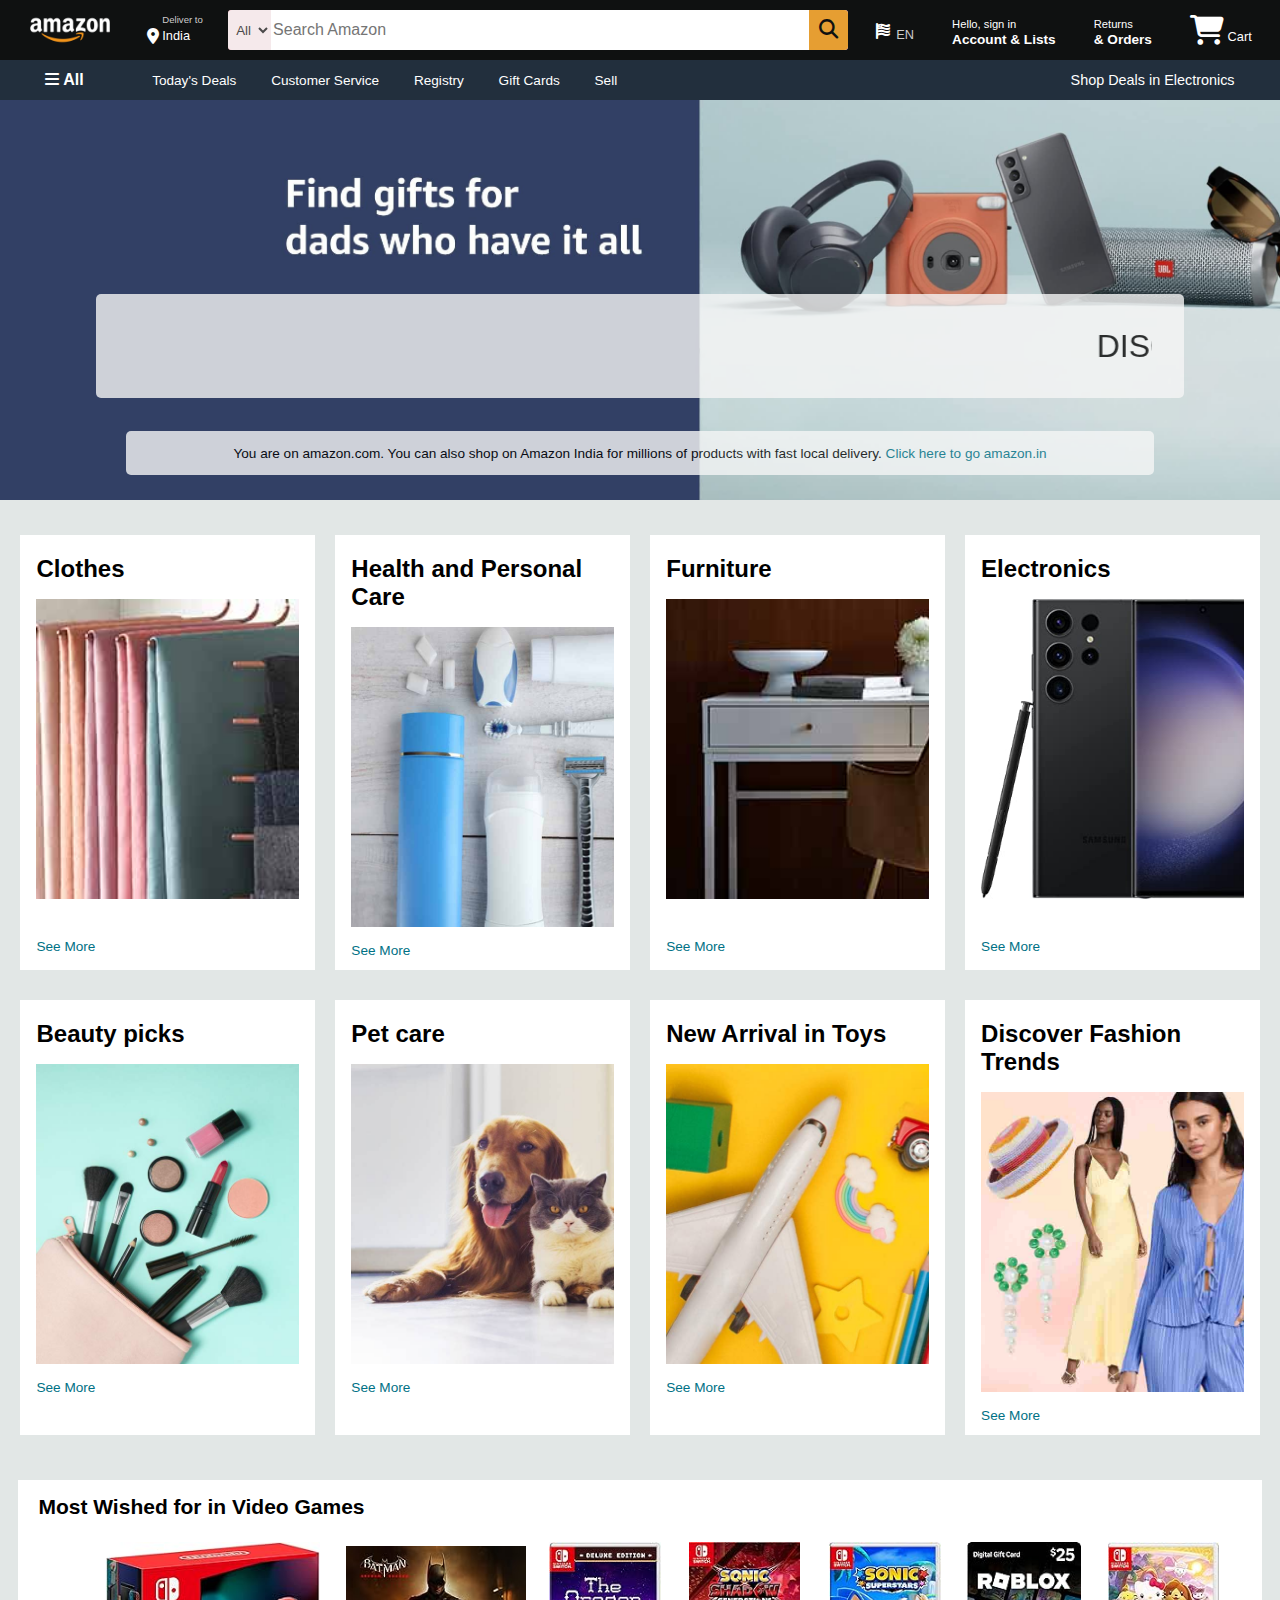
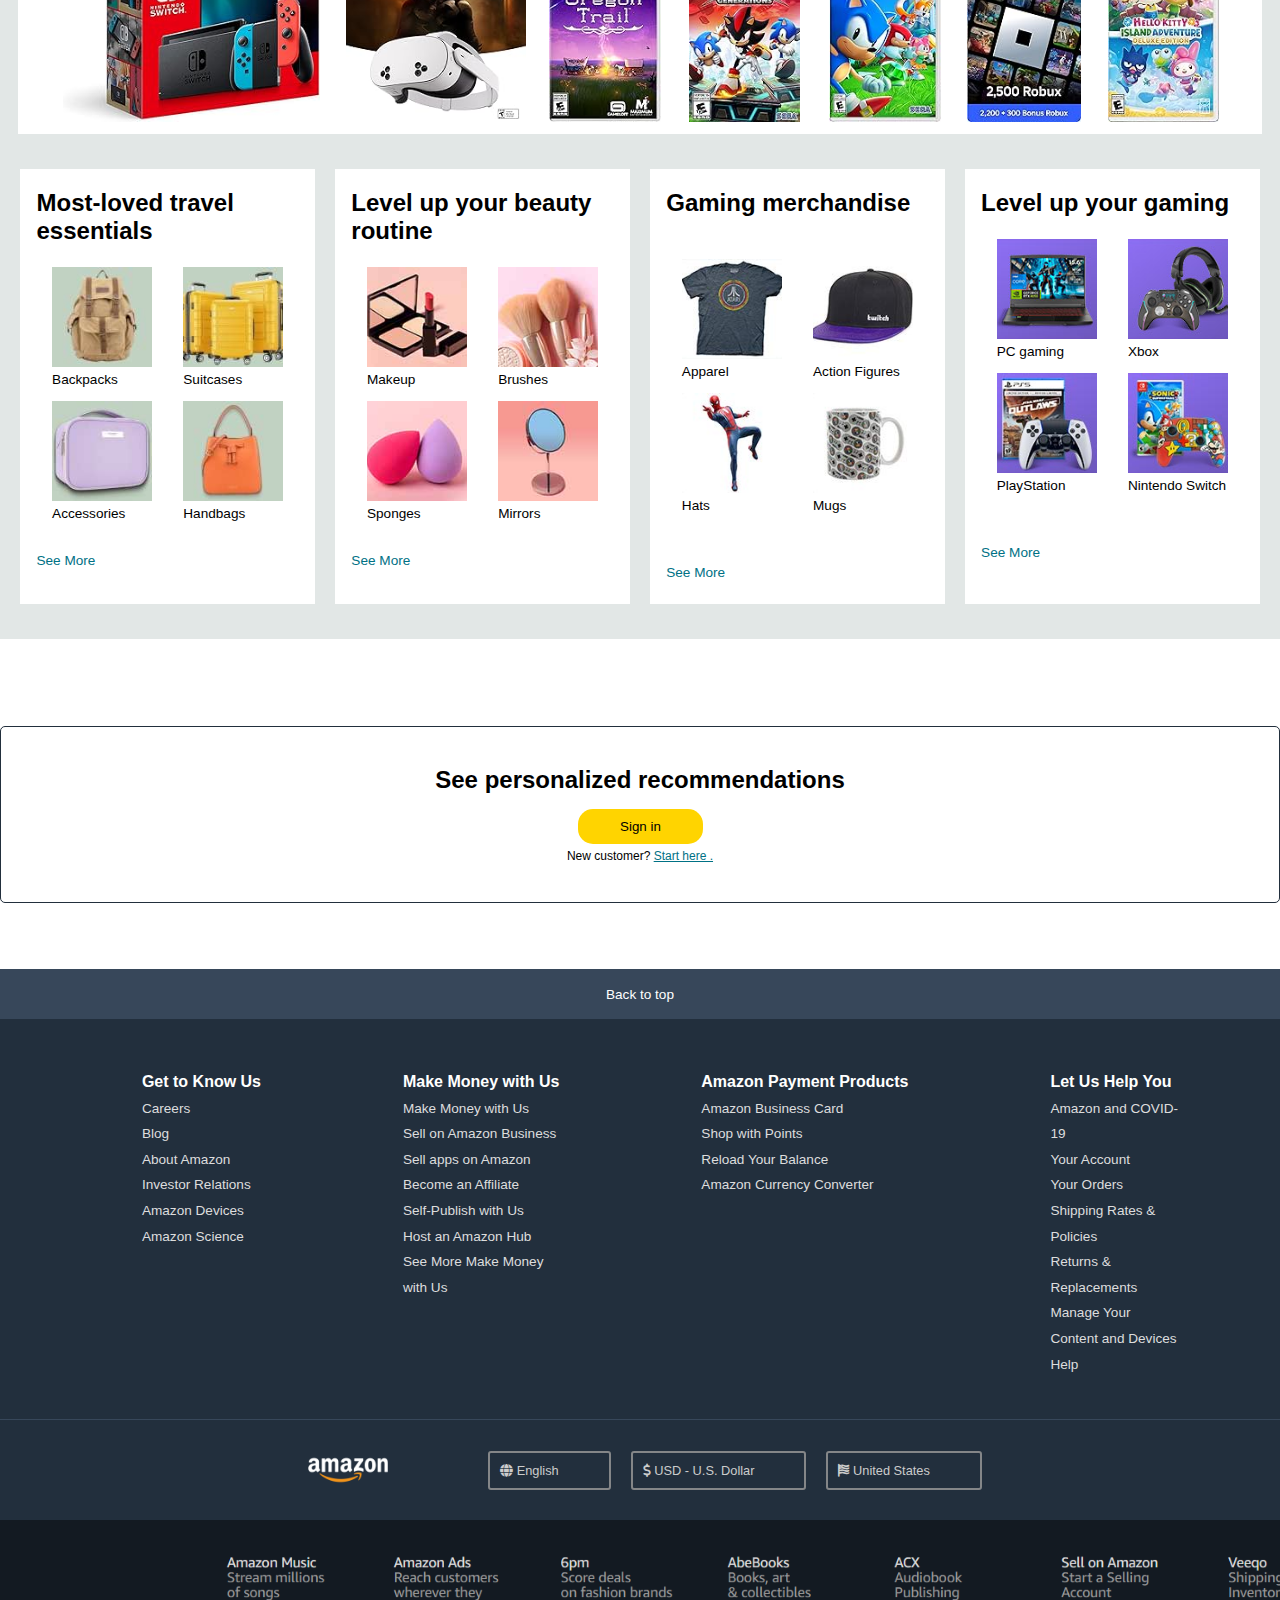
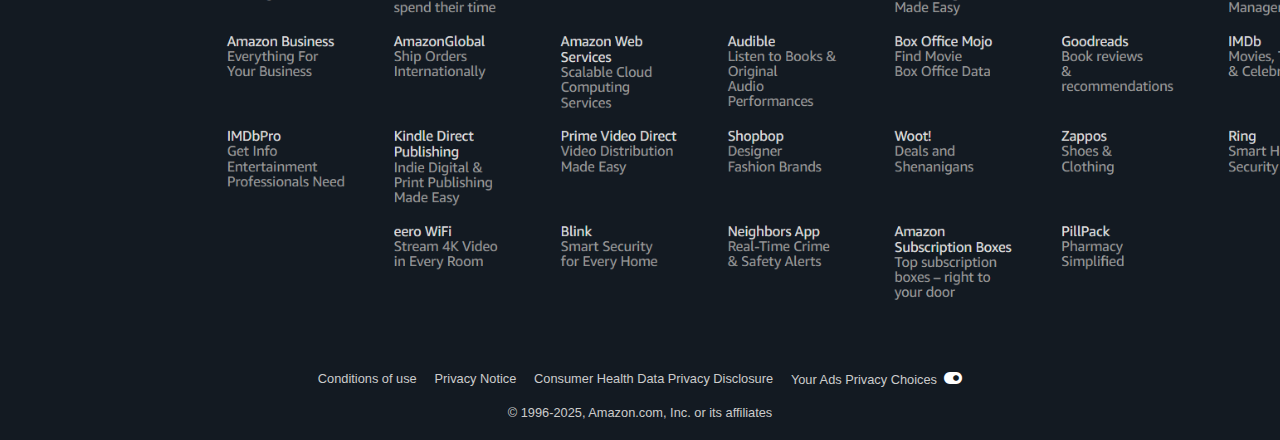
<file: index.html>
<!DOCTYPE html>
<html lang="en">
  <head>
    <meta charset="UTF-8" />
    <meta name="viewport" content="width=device-width, initial-scale=1.0" />
    <link
      rel="stylesheet"
      href="https://cdnjs.cloudflare.com/ajax/libs/font-awesome/6.7.2/css/all.min.css"
      integrity="sha512-Evv84Mr4kqVGRNSgIGL/F/aIDqQb7xQ2vcrdIwxfjThSH8CSR7PBEakCr51Ck+w+/U6swU2Im1vVX0SVk9ABhg=="
      crossorigin="anonymous"
      referrerpolicy="no-referrer"
    />
    <link rel="stylesheet" href="./assets/css/style.css" />
    <link rel="stylesheet" href="./assets/css/mobile.css" />
    <title>Amazon</title>
  </head>
  <body>
    <header>
      <div class="navbar">
        <div class="nav-logo border">
          <a href="./index.html"><div class="logo"></div></a>
        </div>
        <div class="nav-address border">
          <p class="deliver">Deliver to</p>
          <div class="add-icon">
            <i class="fa-solid fa-location-dot"></i>
            <p class="place">India</p>
          </div>
        </div>
        <div class="nav-search">
          <select name="searchdrop" class="search-select">
            <option value="">All</option>
          </select>
          <input type="text" class="search-input" placeholder="Search Amazon" />
          <div class="search-icon">
            <i class="fa-solid fa-magnifying-glass"></i>
          </div>
        </div>
        <div class="language border">
          <div class="flag"><i class="fa-solid fa-flag-usa"></i></div>
          <p class="lang">EN</p>
        </div>
        <div class="nav-signin border">
          <p><span class="nav-first">Hello, sign in</span></p>
          <p class="nav-second">Account &amp; Lists</p>
        </div>
        <div class="nav-return border">
          <p><span class="nav-first">Returns</span></p>
          <p class="nav-second">&amp; Orders</p>
        </div>
        <div class="nav-cart border">
          <i class="fa-solid fa-cart-shopping"></i>
          Cart
        </div>
      </div>
      <div class="panel">
        <div class="panel-all border">
          <i class="fa-solid fa-bars"></i>
          All
        </div>
        <div class="panel-ops">
          <p class="border">Today's Deals</p>
          <p class="border">Customer Service</p>
          <p class="border">Registry</p>
          <p class="border">Gift Cards</p>
          <p class="border">Sell</p>
        </div>
        <div class="panel-deals border">Shop Deals in Electronics</div>
      </div>
    </header>
    <div class="hero-section">
      <div class="disclaimer">
        <marquee behavior="" direction="">DISCLAIMER: THIS PAGE WAS MADE AS A PERSONAL EDUCATIONAL PROJECT. This is NOT the official site of the company or brand identified on the page. The creator of this page is NOT affiliated with the company or brand in any way. This page is a personal project made in connection with an educational exercise.</marquee>
      </div>
      <div class="hero-msg">
        <p>
          You are on amazon.com. You can also shop on Amazon India for millions
          of products with fast local delivery.
          <a href="#">Click here to go amazon.in</a>
        </p>
      </div>
    </div>
    <div class="shop-section">
      <div class="box">
        <div class="box-content">
          <h2>Clothes</h2>
          <div class="box1-img"></div>
          <a href="clothes.html"><p>See More</p></a>
        </div>
      </div>
      <div class="box">
        <div class="box-content">
          <h2>Health and Personal Care</h2>
          <div class="box2-img"></div>
          <a href="health and personal care.html"><p>See More</p></a>
        </div>
      </div>
      <div class="box">
        <div class="box-content">
          <h2>Furniture</h2>
          <div class="box3-img"></div>
          <a href="furnitures.html"><p>See More</p></a>
        </div>
      </div>
      <div class="box">
        <div class="box-content">
          <h2>Electronics</h2>
          <div class="box4-img"></div>
          <a href="Electronics.html"><p>See More</p></a>
        </div>
      </div>
      <div class="box">
        <div class="box-content">
          <h2>Beauty picks</h2>
          <div class="box5-img"></div>
          <a href="beauty.html"><p>See More</p></a>
        </div>
      </div>
      <div class="box">
        <div class="box-content">
          <h2>Pet care</h2>
          <div class="box6-img"></div>
          <a href="petcare.html"><p>See More</p></a>
        </div>
      </div>
      <div class="box">
        <div class="box-content">
          <h2>New Arrival in Toys</h2>
          <div class="box7-img"></div>
          <a href="toy.html"><p>See More</p></a>
        </div>
      </div>
      <div class="box">
        <div class="box-content">
          <h2>Discover Fashion Trends</h2>
          <div class="box8-img"></div>
          <a href="clothes.html"><p>See More</p></a>
        </div>
      </div>
      <div class="content-h2">
        <p class="content-msg">Most Wished for in Video Games</p>
        <div class="image-type">
          <div class="box-type-2-img1 image"></div>
          <div class="box-type-2-img2 image"></div>
          <div class="box-type-2-img3 image"></div>
          <div class="box-type-2-img4 image"></div>
          <div class="box-type-2-img5 image"></div>
          <div class="box-type-2-img6 image"></div>
          <div class="box-type-2-img7 image"></div>
        </div>
      </div>
      <div class="box">
        <div class="box-content">
          <h2>Most-loved travel essentials</h2>
          <div class="box9-img">
            <div class="box9-img1 image"><p>Backpacks</p></div>
            <div class="box9-img2 image"><p>Suitcases</p></div>
            <div class="box9-img3 image"><p>Accessories</p></div>
            <div class="box9-img4 image"><p>Handbags</p></div>
          </div>
          <a href="bag.html"><p>See More</p></a>
        </div>
      </div>
      <div class="box">
        <div class="box-content">
          <h2>Level up your beauty routine</h2>
          <div class="box10-img">
            <div class="box10-img1 image"><p>Makeup</p></div>
            <div class="box10-img2 image"><p>Brushes</p></div>
            <div class="box10-img3 image"><p>Sponges</p></div>
            <div class="box10-img4 image"><p>Mirrors</p></div>
          </div>
          <a href="beauty.html"><p>See More</p></a>
        </div>
      </div>
      <div class="box">
        <div class="box-content">
          <h2>Gaming merchandise</h2>
          <div class="box11-img">
            <div class="box11-img1 image"><p>Apparel</p></div>
            <div class="box11-img2 image"><p>Action Figures</p></div>
            <div class="box11-img3 image"><p>Hats</p></div>
            <div class="box11-img4 image"><p>Mugs</p></div>
          </div>
          <a href="merch.html"><p>See More</p></a>
        </div>
      </div>
      <div class="box">
        <div class="box-content">
          <h2>Level up your gaming</h2>
          <div class="box12-img">
            <div class="box12-img1 image"><p>PC gaming</p></div>
            <div class="box12-img2 image"><p>Xbox</p></div>
            <div class="box12-img3 image"><p>PlayStation</p></div>
            <div class="box12-img4 image"><p>Nintendo Switch</p></div>
          </div>
          <a href="game.html"><p>See More</p></a>
        </div>
      </div>
    </div>
    <div class="signin-box">
      <div class="sign-in-innerbox">
        <div class="signin-heading">
          <h2>See personalized recommendations</h2>
        </div>
        <div class="signin-button">
          <button class="sign_in">Sign in</button>
        </div>
        <div class="signin-text">
          <p>New customer? <a href="#">Start here .</a></p>
        </div>
      </div>
    </div>
    <footer>
      <div class="foot-panel1">Back to top</div>
      <div class="foot-panel2">
        <ul>
          <li><b>Get to Know Us</b></li>
          <li><a href="#">Careers</a></li>
          <li><a href="#">Blog</a></li>
          <li><a href="#">About Amazon</a></li>
          <li><a href="#">Investor Relations</a></li>
          <li><a href="#">Amazon Devices</a></li>
          <li><a href="#">Amazon Science</a></li>
        </ul>
        <ul>
          <li><b>Make Money with Us</b></li>
          <li><a href="#">Make Money with Us</a></li>
          <li><a href="#">Sell on Amazon Business</a></li>
          <li><a href="#">Sell apps on Amazon</a></li>
          <li><a href="#">Become an Affiliate</a></li>
          <li><a href="#">Self-Publish with Us</a></li>
          <li><a href="#">Host an Amazon Hub</a></li>
          <li>
            <a href="#">See More Make Money <br />with Us</a>
          </li>
        </ul>
        <ul>
          <li><b>Amazon Payment Products</b></li>
          <li><a href="#">Amazon Business Card</a></li>
          <li><a href="#">Shop with Points</a></li>
          <li><a href="#">Reload Your Balance</a></li>
          <li><a href="#">Amazon Currency Converter</a></li>
        </ul>
        <ul>
          <li><b>Let Us Help You</b></li>
          <li>
            <a href="#">Amazon and COVID-<br />19</a>
          </li>
          <li><a href="#">Your Account</a></li>
          <li><a href="#">Your Orders</a></li>
          <li>
            <a href="#"
              >Shipping Rates &amp;<br />
              Policies</a
            >
          </li>
          <li>
            <a href="#"
              >Returns &amp;<br />
              Replacements</a
            >
          </li>
          <li>
            <a href="#"
              >Manage Your<br />
              Content and Devices</a
            >
          </li>
          <li><a href="#">Help</a></li>
        </ul>
      </div>
      <div class="foot-panel3">
        <div class="foot-logo"></div>
        <div class="tripanel">
          <div class="globe foots">
            <i class="fa-solid fa-globe"></i>
            English
          </div>
          <div class="dollar foots">
            <i class="fa-solid fa-dollar-sign"></i>
            USD - U.S. Dollar
          </div>
          <div class="nation foots">
            <i class="fa-solid fa-flag-usa"></i>
            United States
          </div>
        </div>
      </div>
      <div class="foot-panel4"></div>
      <div class="foot-panel5">
        <div class="foot-panel5-content1">
          <p><a href="#">Conditions of use</a></p>
          <p><a href="#">Privacy Notice</a></p>
          <p><a href="#">Consumer Health Data Privacy Disclosure</a></p>
          <p>
            <a href="#">Your Ads Privacy Choices</a>
            <i class="fa-solid fa-toggle-on"></i>
          </p>
        </div>
        <br />
        <div class="foot-panel5-content2">
          <p>&copy; 1996-2025, Amazon.com, Inc. or its affiliates</p>
        </div>
      </div>
    </footer>
  </body>
</html>
</file>
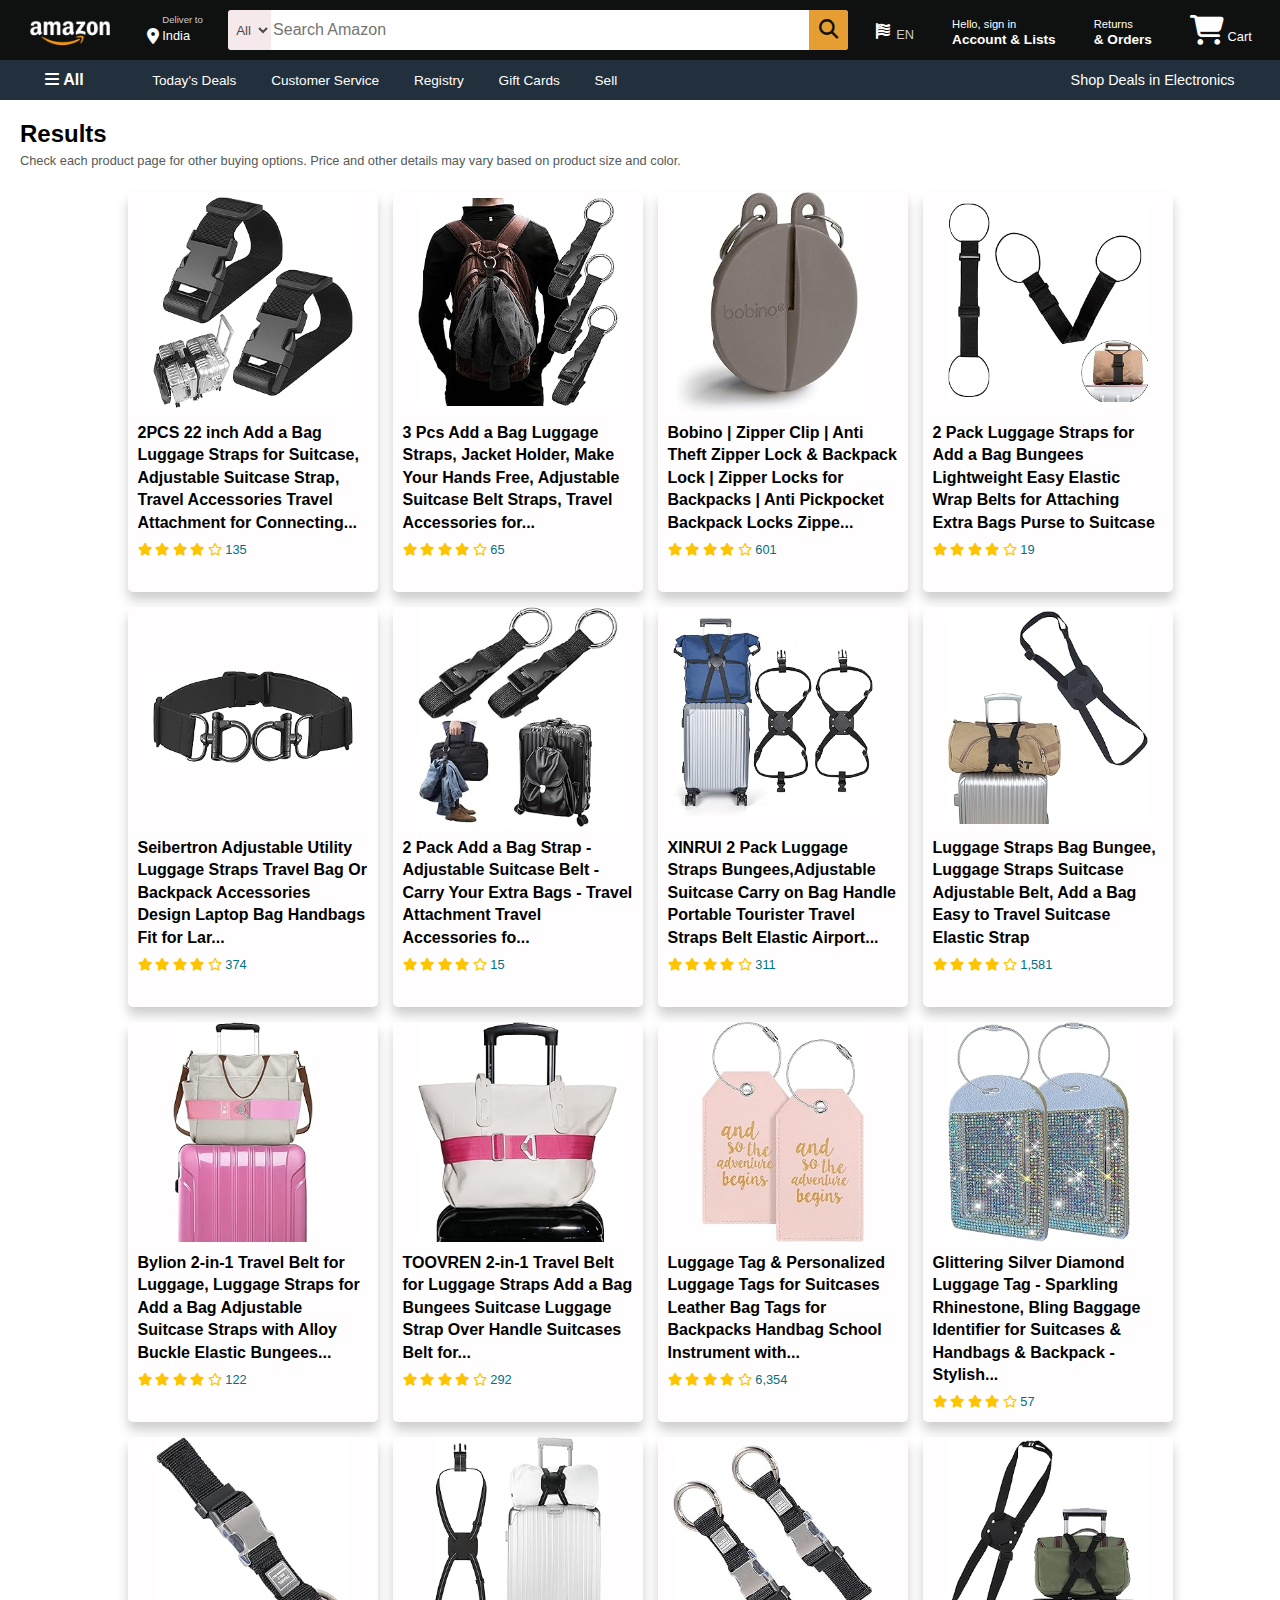
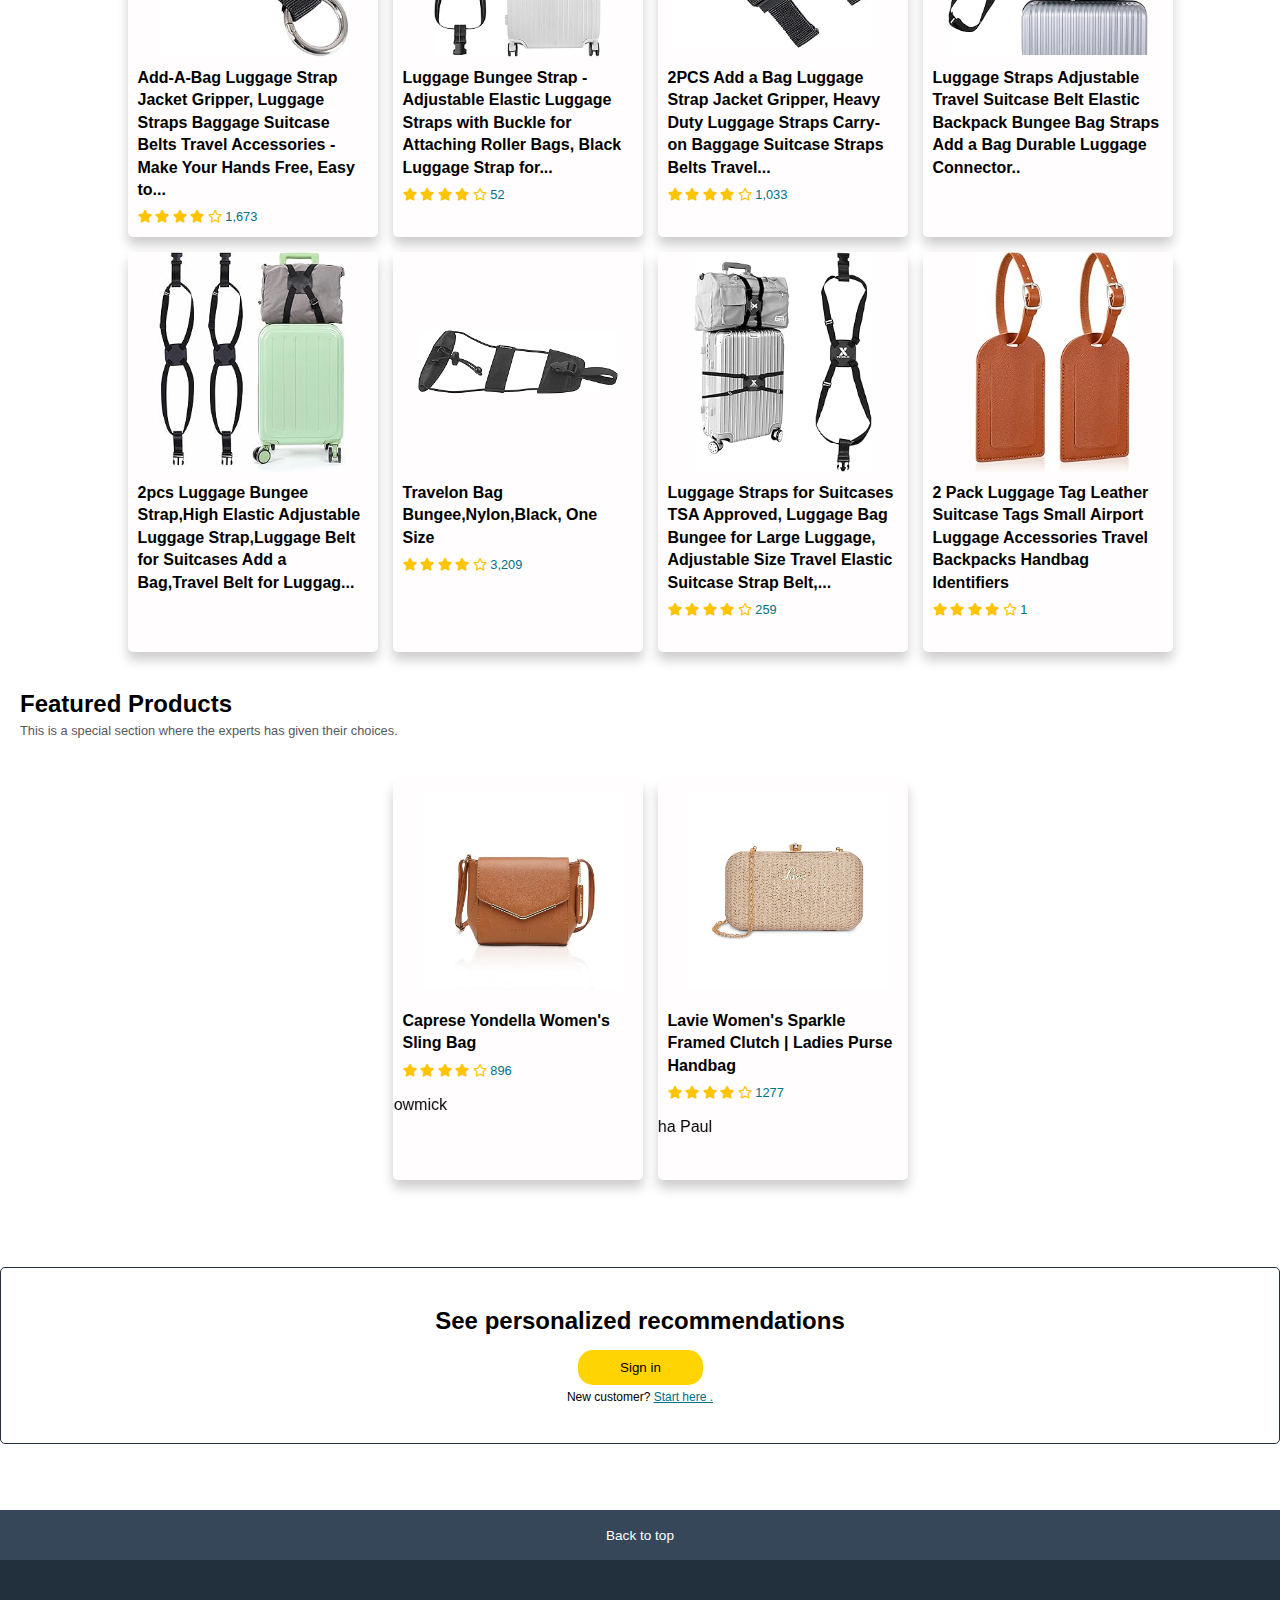
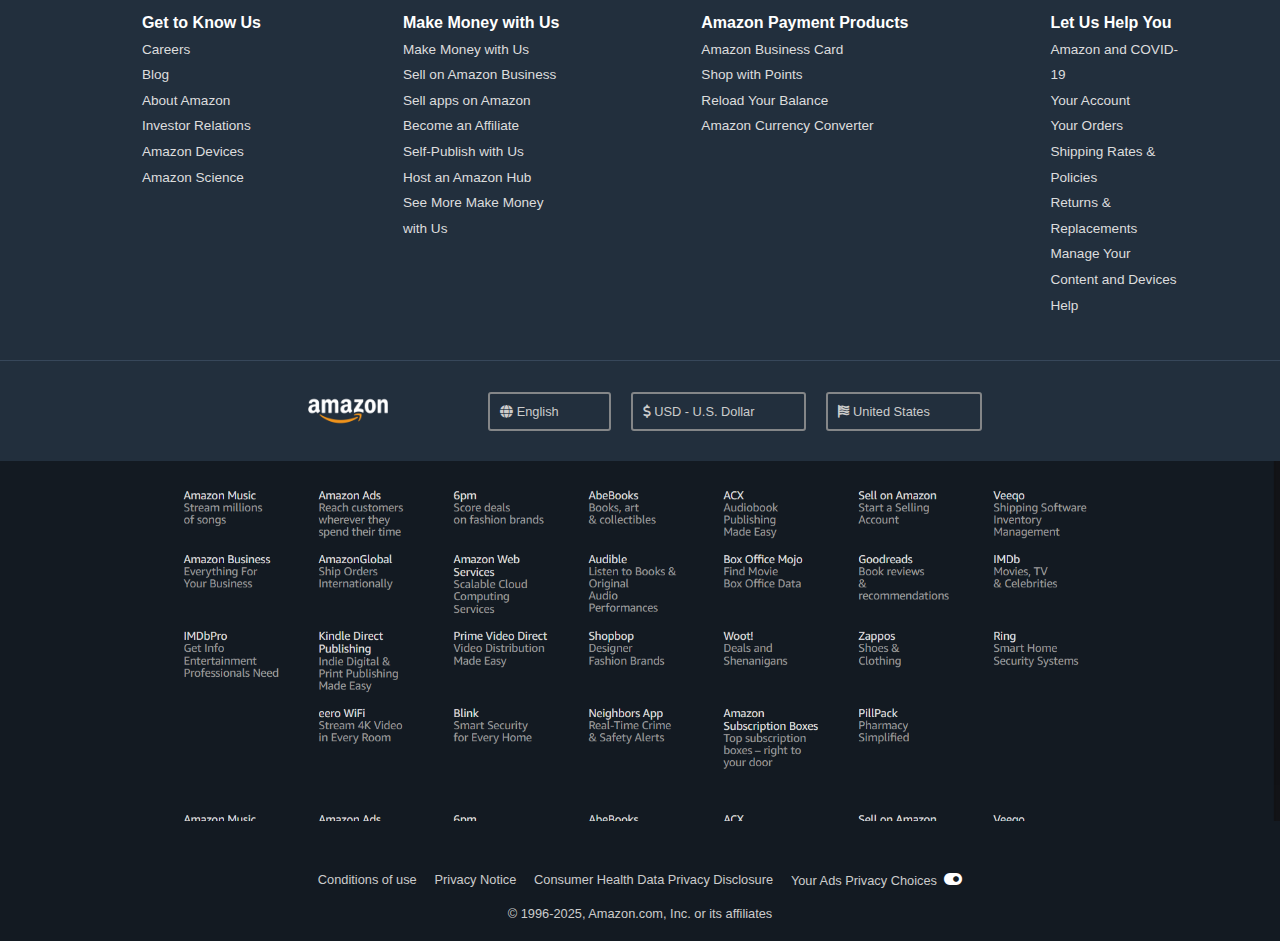
<file: bag.html>
<!DOCTYPE html>
<html lang="en">
<head>
    <meta charset="UTF-8">
    <link rel="stylesheet" href="https://cdnjs.cloudflare.com/ajax/libs/font-awesome/6.7.2/css/all.min.css" integrity="sha512-Evv84Mr4kqVGRNSgIGL/F/aIDqQb7xQ2vcrdIwxfjThSH8CSR7PBEakCr51Ck+w+/U6swU2Im1vVX0SVk9ABhg==" crossorigin="anonymous" referrerpolicy="no-referrer" />
    <link rel="stylesheet" href="./assets/css/bagstyle.css">
    <link rel="stylesheet" href="./assets/css/mobilepages.css">
    <meta name="viewport" content="width=device-width, initial-scale=1.0">
    <title>Most-loved travel essentials</title>
</head>
<body>
    <header>
        <div class="navbar">
            <div class="nav-logo border">
                <a href="./index.html"><div class="logo"></div></a>
            </div>
            <div class="nav-address border">
                <p class="deliver">Deliver to</p>
                <div class="add-icon">
                    <i class="fa-solid fa-location-dot"></i>
                    <p class="place">India</p>
                </div>
            </div>
            <div class="nav-search">
                <select name="searchdrop" class="search-select"><option value="">All</option></select>
                <input type="text" class="search-input" placeholder="Search Amazon">
                <div class="search-icon"><i class="fa-solid fa-magnifying-glass"></i></div>
            </div>
            <div class="language border">
                <div class="flag"><i class="fa-solid fa-flag-usa"></i></div>
                <p class="lang">EN</p>
            </div>
            <div class="nav-signin border">
                <p><span class="nav-first">Hello, sign in</span></p>
                <p class="nav-second">Account &amp; Lists</p>
            </div>
            <div class="nav-return border">
                <p><span class="nav-first">Returns</span></p>
                <p class="nav-second">&amp Orders</p>
            </div>
            <div class="nav-cart border">
                <i class="fa-solid fa-cart-shopping"></i>
                Cart
            </div>
        </div>
        <div class="panel">
            <div class="panel-all border">
                <i class="fa-solid fa-bars"></i>
                All
            </div>
            <div class="panel-ops">
                <p class="border">Today's Deals</p>
                <p class="border">Customer Service</p>
                <p class="border">Registry</p>
                <p class="border">Gift Cards</p>
                <p class="border">Sell</p>
            </div>
            <div class="panel-deals border">
                Shop Deals in Electronics
            </div>
        </div>
    </header>
    <main>
        <div class="main-container">
            <div class="main-container-h2">
                <h2>Results</h2>
            </div>
            <div class="main-container-content">
                <p>Check each product page for other buying options. Price and other details may vary based on product size and color.</p>
            </div>
        </div>
        <div class="shop-cards-section">
            <div class="card1 box">
                <div class="card1-img box-img"></div>
                <div class="card-caption">
                    <p>2PCS 22 inch Add a Bag Luggage Straps for Suitcase, Adjustable Suitcase Strap, Travel Accessories Travel Attachment for Connecting...</p>
                </div>
                <div class="rating">
                    <i class="fa-solid fa-star"></i>
                    <i class="fa-solid fa-star"></i>
                    <i class="fa-solid fa-star"></i>
                    <i class="fa-solid fa-star"></i>
                    <i class="fa-regular fa-star"></i>
                     <p>135</p>
                </div>
            </div>
            <div class="card2 box">
                <div class="card2-img box-img"></div>
                <div class="card-caption">
                    <p>3 Pcs Add a Bag Luggage Straps, Jacket Holder, Make Your Hands Free, Adjustable Suitcase Belt Straps, Travel Accessories for...</p>
                </div>
                <div class="rating">
                    <i class="fa-solid fa-star"></i>
                    <i class="fa-solid fa-star"></i>
                    <i class="fa-solid fa-star"></i>
                    <i class="fa-solid fa-star"></i>
                    <i class="fa-regular fa-star"></i>
                    <p>65</p>
                </div>
            </div>
            <div class="card3 box">
                <div class="card3-img box-img"></div>
                <div class="card-caption">
                    <p>Bobino | Zipper Clip | Anti Theft Zipper Lock &amp; Backpack Lock | Zipper Locks for Backpacks | Anti Pickpocket Backpack Locks Zippe...</p>
                </div>
                <div class="rating">
                    <i class="fa-solid fa-star"></i>
                    <i class="fa-solid fa-star"></i>
                    <i class="fa-solid fa-star"></i>
                    <i class="fa-solid fa-star"></i>
                    <i class="fa-regular fa-star"></i>
                    <p>601</p>
                </div>
            </div>
            <div class="card4 box">
                <div class="card4-img box-img"></div>
                <div class="card-caption">
                    <p>2 Pack Luggage Straps for Add a Bag Bungees Lightweight Easy Elastic Wrap Belts for Attaching Extra Bags Purse to Suitcase</p>
                </div>
                <div class="rating">
                    <i class="fa-solid fa-star"></i>
                    <i class="fa-solid fa-star"></i>
                    <i class="fa-solid fa-star"></i>
                    <i class="fa-solid fa-star"></i>
                    <i class="fa-regular fa-star"></i>
                    <p>19</p>
                </div>
            </div>
            <div class="card5 box">
                <div class="card5-img box-img"></div>
                <div class="card-caption">
                    <p>Seibertron Adjustable Utility Luggage Straps Travel Bag Or Backpack Accessories Design Laptop Bag Handbags Fit for Lar...</p>
                </div>
                <div class="rating">
                    <i class="fa-solid fa-star"></i>
                    <i class="fa-solid fa-star"></i>
                    <i class="fa-solid fa-star"></i>
                    <i class="fa-solid fa-star"></i>
                    <i class="fa-regular fa-star"></i>
                    <p>374</p>
                </div>
            </div>
            <div class="card6 box">
                <div class="card6-img box-img"></div>
                <div class="card-caption">
                    <p>2 Pack Add a Bag Strap - Adjustable Suitcase Belt - Carry Your Extra Bags - Travel Attachment Travel Accessories fo...</p>
                </div>
                <div class="rating">
                    <i class="fa-solid fa-star"></i>
                    <i class="fa-solid fa-star"></i>
                    <i class="fa-solid fa-star"></i>
                    <i class="fa-solid fa-star"></i>
                    <i class="fa-regular fa-star"></i>
                     <p>15</p>
                </div>
            </div>
            <div class="card7 box">
                <div class="card7-img box-img"></div>
                <div class="card-caption">
                    <p>XINRUI 2 Pack Luggage Straps Bungees,Adjustable Suitcase Carry on Bag Handle Portable Tourister Travel Straps Belt Elastic Airport...</p>
                </div>
                <div class="rating">
                    <i class="fa-solid fa-star"></i>
                    <i class="fa-solid fa-star"></i>
                    <i class="fa-solid fa-star"></i>
                    <i class="fa-solid fa-star"></i>
                    <i class="fa-regular fa-star"></i>
                    <p>311</p>
                </div>
            </div>
            <div class="card8 box">
                <div class="card8-img box-img"></div>
                <div class="card-caption">
                    <p>Luggage Straps Bag Bungee, Luggage Straps Suitcase Adjustable Belt, Add a Bag Easy to Travel Suitcase Elastic Strap</p>
                </div>
                <div class="rating">
                    <i class="fa-solid fa-star"></i>
                    <i class="fa-solid fa-star"></i>
                    <i class="fa-solid fa-star"></i>
                    <i class="fa-solid fa-star"></i>
                    <i class="fa-regular fa-star"></i>
                    <p>1,581</p>
                </div>
            </div>
            <div class="card9 box">
                <div class="card9-img box-img"></div>
                <div class="card-caption">
                    <p>Bylion 2-in-1 Travel Belt for Luggage, Luggage Straps for Add a Bag Adjustable Suitcase Straps with Alloy Buckle Elastic Bungees...</p>
                </div>
                <div class="rating">
                    <i class="fa-solid fa-star"></i>
                    <i class="fa-solid fa-star"></i>
                    <i class="fa-solid fa-star"></i>
                    <i class="fa-solid fa-star"></i>
                    <i class="fa-regular fa-star"></i>
                    <p>122</p>
                </div>
            </div>
            <div class="card10 box">
                <div class="card10-img box-img"></div>
                <div class="card-caption">
                    <p>TOOVREN 2-in-1 Travel Belt for Luggage Straps Add a Bag Bungees Suitcase Luggage Strap Over Handle Suitcases Belt for...</p>
                </div>
                <div class="rating">
                    <i class="fa-solid fa-star"></i>
                    <i class="fa-solid fa-star"></i>
                    <i class="fa-solid fa-star"></i>
                    <i class="fa-solid fa-star"></i>
                    <i class="fa-regular fa-star"></i>
                    <p>292</p>
                </div>
            </div>
            <div class="card11 box">
                <div class="card11-img box-img"></div>
                <div class="card-caption">
                    <p>Luggage Tag &amp; Personalized Luggage Tags for Suitcases Leather Bag Tags for Backpacks Handbag School Instrument with...</p>
                </div>
                <div class="rating">
                    <i class="fa-solid fa-star"></i>
                    <i class="fa-solid fa-star"></i>
                    <i class="fa-solid fa-star"></i>
                    <i class="fa-solid fa-star"></i>
                    <i class="fa-regular fa-star"></i>
                     <p>6,354</p>
                </div>
            </div>
            <div class="card12 box">
                <div class="card12-img box-img"></div>
                <div class="card-caption">
                    <p>Glittering Silver Diamond Luggage Tag - Sparkling Rhinestone, Bling Baggage Identifier for Suitcases &amp; Handbags &amp; Backpack - Stylish...</p>
                </div>
                <div class="rating">
                    <i class="fa-solid fa-star"></i>
                    <i class="fa-solid fa-star"></i>
                    <i class="fa-solid fa-star"></i>
                    <i class="fa-solid fa-star"></i>
                    <i class="fa-regular fa-star"></i>
                    <p>57</p>
                </div>
            </div>
            <div class="card13 box">
                <div class="card13-img box-img"></div>
                <div class="card-caption">
                    <p>Add-A-Bag Luggage Strap Jacket Gripper, Luggage Straps Baggage Suitcase Belts Travel Accessories - Make Your Hands Free, Easy to...</p>
                </div>
                <div class="rating">
                    <i class="fa-solid fa-star"></i>
                    <i class="fa-solid fa-star"></i>
                    <i class="fa-solid fa-star"></i>
                    <i class="fa-solid fa-star"></i>
                    <i class="fa-regular fa-star"></i>
                    <p>1,673</p>
                </div>
            </div>
            <div class="card14 box">
                <div class="card14-img box-img"></div>
                <div class="card-caption">
                    <p>Luggage Bungee Strap - Adjustable Elastic Luggage Straps with Buckle for Attaching Roller Bags, Black Luggage Strap for...</p>
                </div>
                <div class="rating">
                    <i class="fa-solid fa-star"></i>
                    <i class="fa-solid fa-star"></i>
                    <i class="fa-solid fa-star"></i>
                    <i class="fa-solid fa-star"></i>
                    <i class="fa-regular fa-star"></i>
                    <p>52</p>
                </div>
            </div>
            <div class="card15 box">
                <div class="card15-img box-img"></div>
                <div class="card-caption">
                    <p>2PCS Add a Bag Luggage Strap Jacket Gripper, Heavy Duty Luggage Straps Carry-on Baggage Suitcase Straps Belts Travel...</p>
                </div>
                <div class="rating">
                    <i class="fa-solid fa-star"></i>
                    <i class="fa-solid fa-star"></i>
                    <i class="fa-solid fa-star"></i>
                    <i class="fa-solid fa-star"></i>
                    <i class="fa-regular fa-star"></i>
                    <p>1,033</p>
                </div>
            </div>
            <div class="card16 box">
                <div class="card16-img box-img"></div>
                <div class="card-caption">
                    <p>Luggage Straps Adjustable Travel Suitcase Belt Elastic Backpack Bungee Bag Straps Add a Bag Durable Luggage Connector..</p>
                </div>
                
            </div>
            <div class="card17 box">
                <div class="card17-img box-img"></div>
                <div class="card-caption">
                    <p>2pcs Luggage Bungee Strap,High Elastic Adjustable Luggage Strap,Luggage Belt for Suitcases Add a Bag,Travel Belt for Luggag...</p>
                </div>
                
            </div>
            <div class="card18 box">
                <div class="card18-img box-img"></div>
                <div class="card-caption">
                    <p>Travelon Bag Bungee,Nylon,Black, One Size</p>
                </div>
                <div class="rating">
                    <i class="fa-solid fa-star"></i>
                    <i class="fa-solid fa-star"></i>
                    <i class="fa-solid fa-star"></i>
                    <i class="fa-solid fa-star"></i>
                    <i class="fa-regular fa-star"></i>
                    <p>3,209</p>
                </div>
            </div>
            <div class="card19 box">
                <div class="card19-img box-img"></div>
                <div class="card-caption">
                    <p>Luggage Straps for Suitcases TSA Approved, Luggage Bag Bungee for Large Luggage, Adjustable Size Travel Elastic Suitcase Strap Belt,...</p>
                </div>
                <div class="rating">
                    <i class="fa-solid fa-star"></i>
                    <i class="fa-solid fa-star"></i>
                    <i class="fa-solid fa-star"></i>
                    <i class="fa-solid fa-star"></i>
                    <i class="fa-regular fa-star"></i>
                    <p>259</p>
                </div>
            </div>
            <div class="card20 box">
                <div class="card20-img box-img"></div>
                <div class="card-caption">
                    <p>2 Pack Luggage Tag Leather Suitcase Tags Small Airport Luggage Accessories Travel Backpacks Handbag Identifiers</p>
                </div>
                <div class="rating">
                    <i class="fa-solid fa-star"></i>
                    <i class="fa-solid fa-star"></i>
                    <i class="fa-solid fa-star"></i>
                    <i class="fa-solid fa-star"></i>
                    <i class="fa-regular fa-star"></i>
                    <p>1</p>
                </div>
            </div>
            </div>
            <br>
            <div class="main-container">
                <div class="main-container-h2">
                    <h2>Featured Products</h2>
                </div>
                <div class="main-container-content">
                    <p>This is a special section where the experts has given their choices.</p>
                </div>
            </div>
            <br>
            <div class="shop-cards-section">
                <div class="card21 box">
                    <div class="card21-img box-img"></div>
                    <div class="card-caption">
                        <p>Caprese Yondella Women's Sling Bag</p>
                    </div>
                    <div class="rating">
                        <i class="fa-solid fa-star"></i>
                        <i class="fa-solid fa-star"></i>
                        <i class="fa-solid fa-star"></i>
                        <i class="fa-solid fa-star"></i>
                        <i class="fa-regular fa-star"></i>
                        <p>896</p>
                    </div>
                    <br>
                    <marquee direction="right">Featured By Samiparna Bhowmick</marquee>
                    </div>
                    <div class="card22 box">
                        <div class="card22-img box-img"></div>
                        <div class="card-caption">
                            <p>Lavie Women's Sparkle Framed Clutch | Ladies Purse Handbag</p>
                        </div>
                        <div class="rating">
                            <i class="fa-solid fa-star"></i>
                            <i class="fa-solid fa-star"></i>
                            <i class="fa-solid fa-star"></i>
                            <i class="fa-solid fa-star"></i>
                            <i class="fa-regular fa-star"></i>
                            <p>1277</p>
                        </div>
                        <br>
                        <marquee direction="right">Featured By Megha Paul</marquee>
                        </div>
                </div>
    </main>
    <div class="signin-box">
        <div class="sign-in-innerbox">
           <div class="signin-heading"><h2>See personalized recommendations</h2></div> 
           <div class="signin-button"><button class="sign_in">Sign in</button></div>
           <div class="signin-text"><p>New customer? <a href="#">Start here .</a></p></div>
        </div>
    </div>
    <footer>
        <div class="foot-panel1">
            Back to top
        </div>
        <div class="foot-panel2">
            <ul>
                <li><b>Get to Know Us</b></li>
                <li><a href="#">Careers</a></li>
                <li><a href="#">Blog</a></li>
                <li><a href="#">About Amazon</a></li>
                <li><a href="#">Investor Relations</a></li>
                <li><a href="#">Amazon Devices</a></li>
                <li><a href="#">Amazon Science</a></li>
            </ul>
            <ul>
                <li><b>Make Money with Us</b></li>
                <li><a href="#">Make Money with Us</a></li>
                <li><a href="#">Sell on Amazon Business</a></li>
                <li><a href="#">Sell apps on Amazon</a></li>
                <li><a href="#">Become an Affiliate</a></li>
                <li><a href="#">Self-Publish with Us</a></li>
                <li><a href="#">Host an Amazon Hub</a></li>
                <li><a href="#">See More Make Money <br>with Us</a></li>
            </ul>
            <ul>
                <li><b>Amazon Payment Products</b></li>
                <li><a href="#">Amazon Business Card</a></li>
                <li><a href="#">Shop with Points</a></li>
                <li><a href="#">Reload Your Balance</a></li>
                <li><a href="#">Amazon Currency Converter</a></li>
            </ul>
            <ul>
                <li><b>Let Us Help You</b></li>
                <li><a href="#">Amazon and COVID-<br>19</a></li>
                <li><a href="#">Your Account</a></li>
                <li><a href="#">Your Orders</a></li>
                <li><a href="#">Shipping Rates &amp;<br> Policies</a></li>
                <li><a href="#">Returns &amp;<br> Replacements</a></li>
                <li><a href="#">Manage Your<br> Content and Devices</a></li>
                <li><a href="#">Help</a></li>
            </ul>
        </div>
        <div class="foot-panel3">
            <div class="foot-logo"></div>
            <div class="tripanel">
                <div class="globe foots">
                    <i class="fa-solid fa-globe"></i>
                    English
                </div>
                <div class="dollar foots">
                    <i class="fa-solid fa-dollar-sign"></i>
                     USD - U.S. Dollar
                </div>
                <div class="nation foots">
                    <i class="fa-solid fa-flag-usa"></i>
                     United States
                </div>
            </div>
        </div>
        <div class="foot-panel4">
        </div>
        <div class="foot-panel5">
            <div class="foot-panel5-content1">
                <p><a href="#">Conditions of use</a></p>
                <p><a href="#">Privacy Notice</a></p>
                <p><a href="#">Consumer Health Data Privacy Disclosure</a></p>
                <p><a href="#">Your Ads Privacy Choices</a> <i class="fa-solid fa-toggle-on"></i></p>
            </div>
            <br>
            <div class="foot-panel5-content2">
                <p>&copy; 1996-2025, Amazon.com, Inc. or its affiliates</p>
            </div>
        </div>
    </footer>
</body>
</html>
</file>
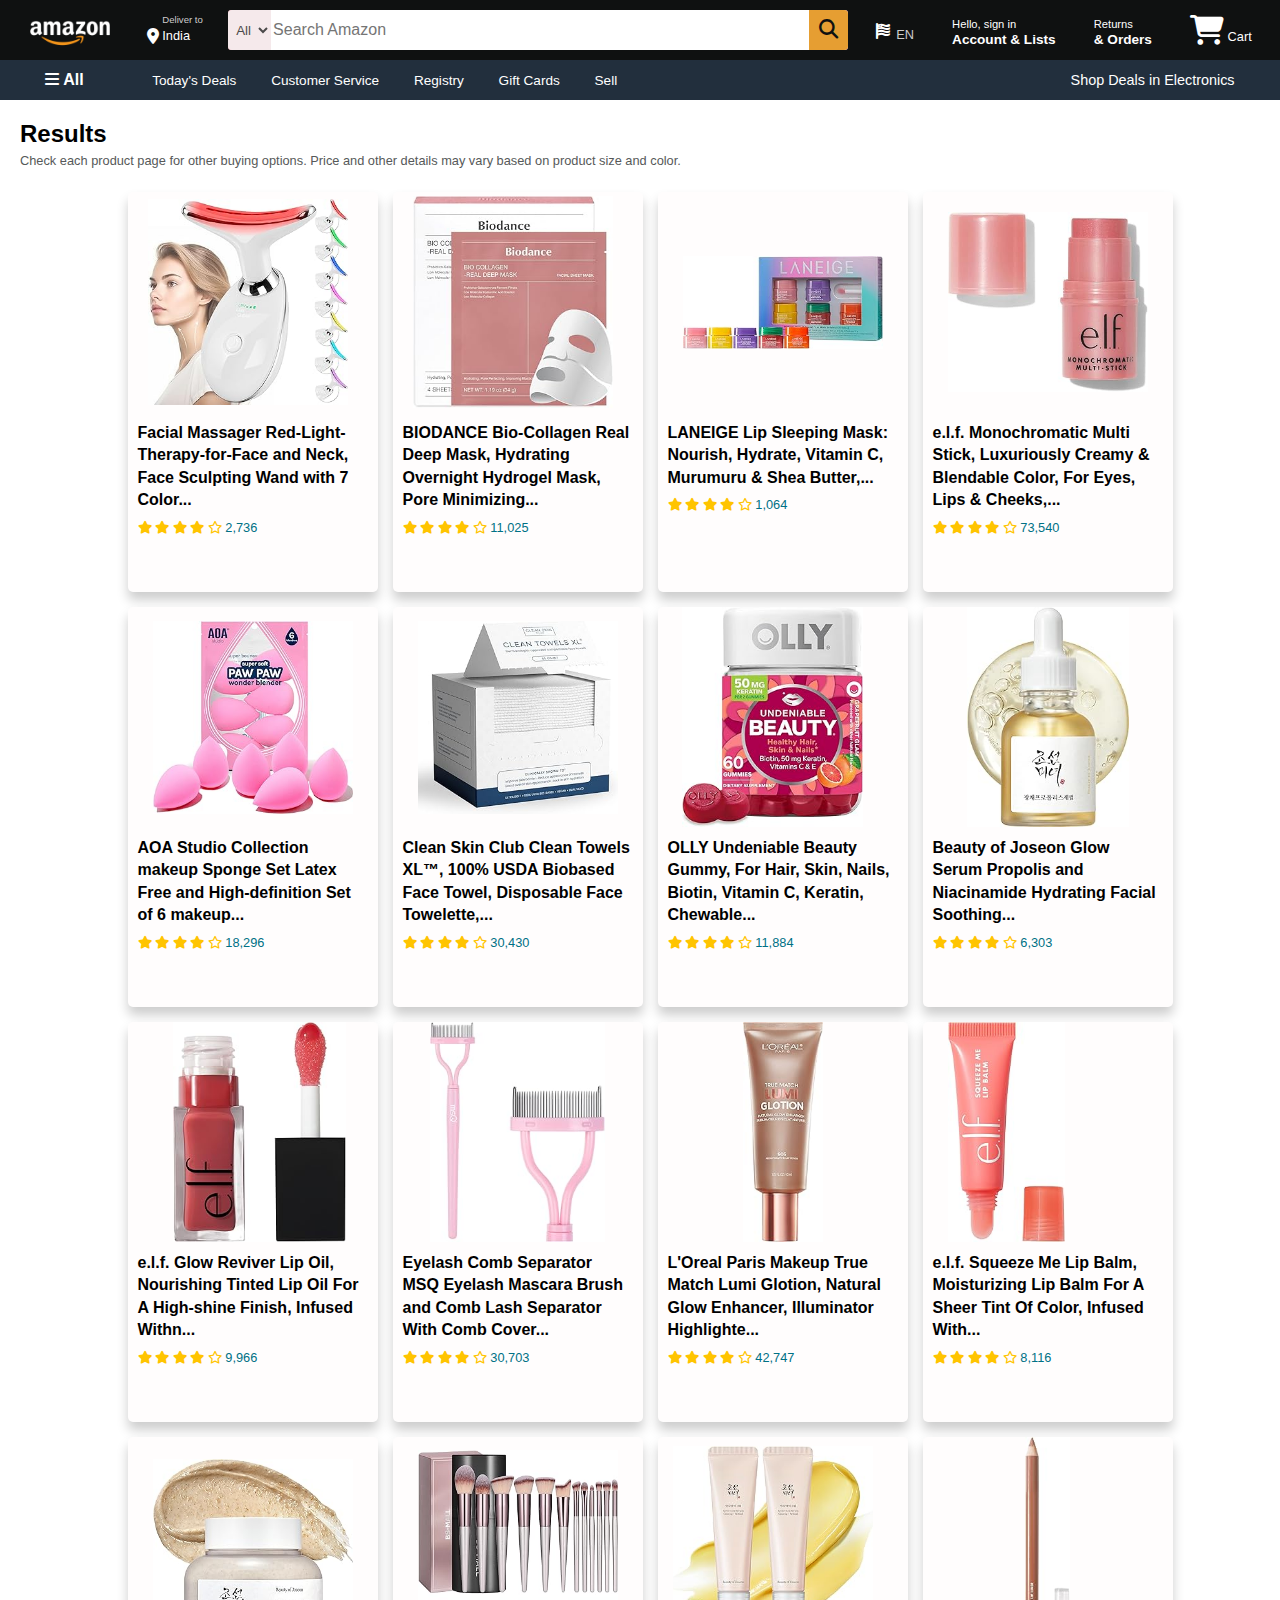
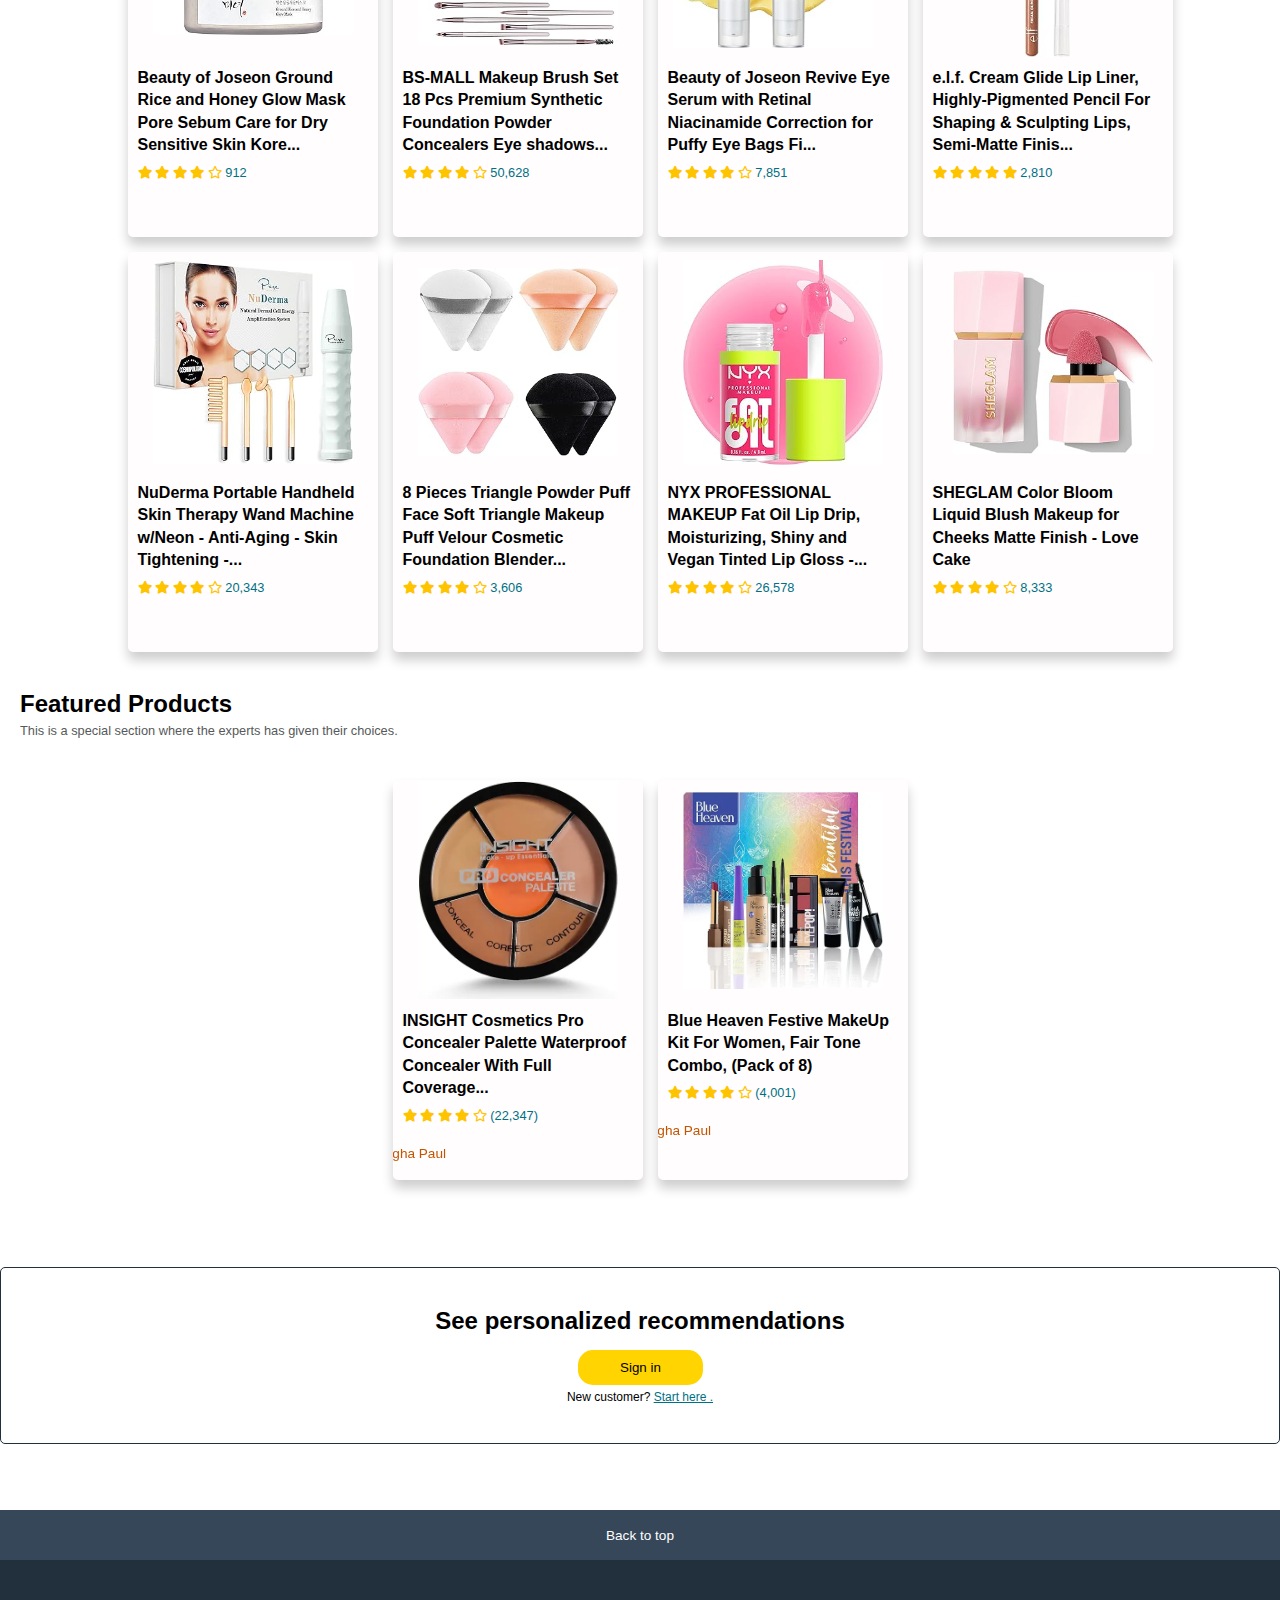
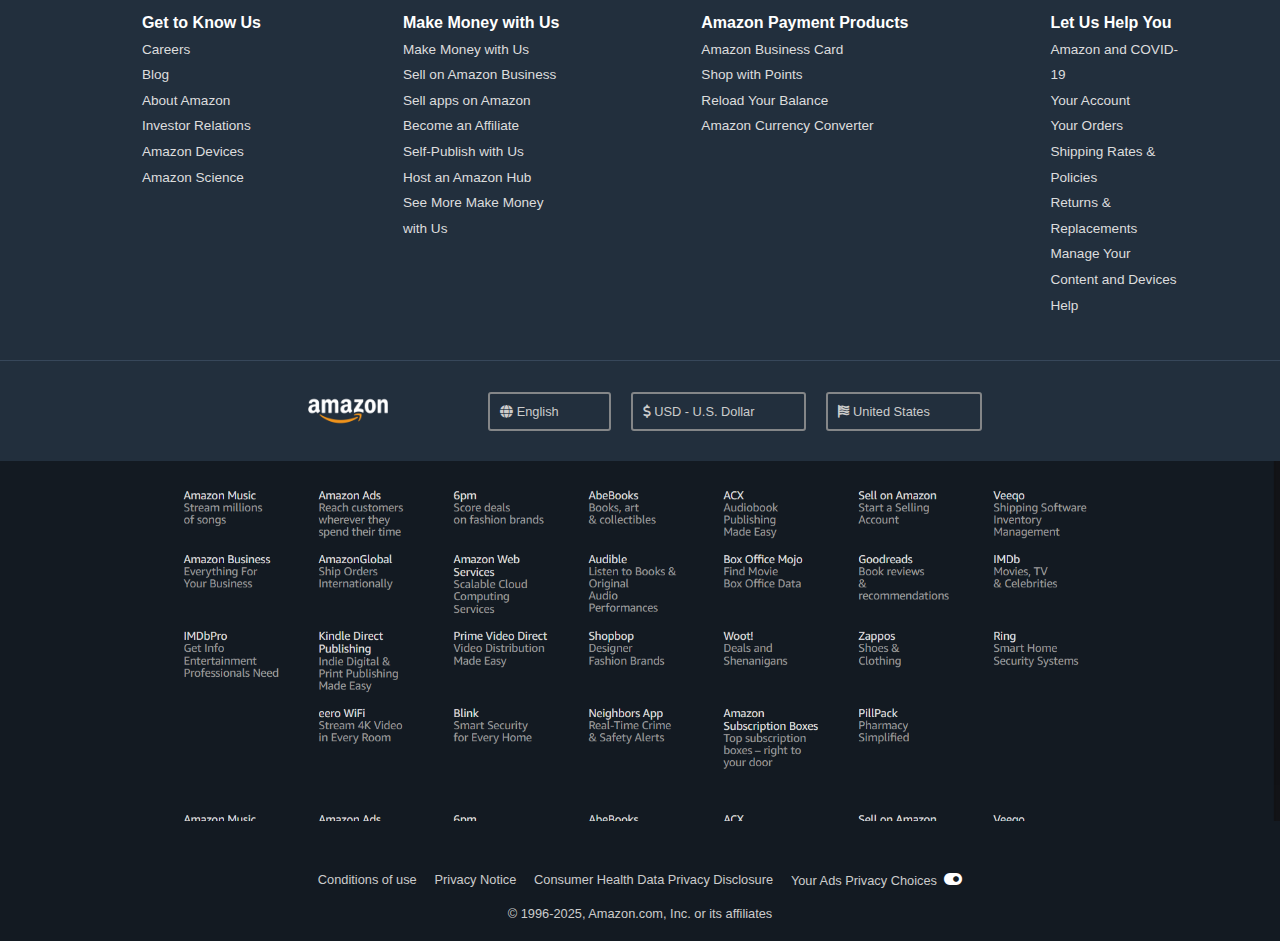
<file: beauty.html>
<!DOCTYPE html>
<html lang="en">
<head>
    <meta charset="UTF-8">
    <link rel="stylesheet" href="https://cdnjs.cloudflare.com/ajax/libs/font-awesome/6.7.2/css/all.min.css" integrity="sha512-Evv84Mr4kqVGRNSgIGL/F/aIDqQb7xQ2vcrdIwxfjThSH8CSR7PBEakCr51Ck+w+/U6swU2Im1vVX0SVk9ABhg==" crossorigin="anonymous" referrerpolicy="no-referrer" />
    <link rel="stylesheet" href="./assets/css/beautystyle.css">
    <link rel="stylesheet" href="./assets/css/mobilepages.css">
    <meta name="viewport" content="width=device-width, initial-scale=1.0">
    <title>Beauty Picks</title>
</head>
<body>
    <header>
        <div class="navbar">
            <div class="nav-logo border">
                <a href="./index.html"><div class="logo"></div></a>
            </div>
            <div class="nav-address border">
                <p class="deliver">Deliver to</p>
                <div class="add-icon">
                    <i class="fa-solid fa-location-dot"></i>
                    <p class="place">India</p>
                </div>
            </div>
            <div class="nav-search">
                <select name="searchdrop" class="search-select"><option value="">All</option></select>
                <input type="text" class="search-input" placeholder="Search Amazon">
                <div class="search-icon"><i class="fa-solid fa-magnifying-glass"></i></div>
            </div>
            <div class="language border">
                <div class="flag"><i class="fa-solid fa-flag-usa"></i></div>
                <p class="lang">EN</p>
            </div>
            <div class="nav-signin border">
                <p><span class="nav-first">Hello, sign in</span></p>
                <p class="nav-second">Account &amp; Lists</p>
            </div>
            <div class="nav-return border">
                <p><span class="nav-first">Returns</span></p>
                <p class="nav-second">&amp Orders</p>
            </div>
            <div class="nav-cart border">
                <i class="fa-solid fa-cart-shopping"></i>
                Cart
            </div>
        </div>
        <div class="panel">
            <div class="panel-all border">
                <i class="fa-solid fa-bars"></i>
                All
            </div>
            <div class="panel-ops">
                <p class="border">Today's Deals</p>
                <p class="border">Customer Service</p>
                <p class="border">Registry</p>
                <p class="border">Gift Cards</p>
                <p class="border">Sell</p>
            </div>
            <div class="panel-deals border">
                Shop Deals in Electronics
            </div>
        </div>
    </header>
    <main>
        <div class="main-container">
            <div class="main-container-h2">
                <h2>Results</h2>
            </div>
            <div class="main-container-content">
                <p>Check each product page for other buying options. Price and other details may vary based on product size and color.</p>
            </div>
        </div>
        <div class="shop-cards-section">
            <div class="card1 box">
                <div class="card1-img box-img"></div>
                <div class="card-caption">
                    <p>Facial Massager Red-Light-Therapy-for-Face and Neck, Face Sculpting Wand with 7 Color...</p>
                </div>
                <div class="rating">
                    <i class="fa-solid fa-star"></i>
                    <i class="fa-solid fa-star"></i>
                    <i class="fa-solid fa-star"></i>
                    <i class="fa-solid fa-star"></i>
                    <i class="fa-regular fa-star"></i>
                     <p>2,736</p>
                </div>
            </div>
            <div class="card2 box">
                <div class="card2-img box-img"></div>
                <div class="card-caption">
                    <p>BIODANCE Bio-Collagen Real Deep Mask, Hydrating Overnight Hydrogel Mask, Pore Minimizing...</p>
                </div>
                <div class="rating">
                    <i class="fa-solid fa-star"></i>
                    <i class="fa-solid fa-star"></i>
                    <i class="fa-solid fa-star"></i>
                    <i class="fa-solid fa-star"></i>
                    <i class="fa-regular fa-star"></i>
                    <p>11,025</p>
                </div>
            </div>
            <div class="card3 box">
                <div class="card3-img box-img"></div>
                <div class="card-caption">
                    <p>LANEIGE Lip Sleeping Mask: Nourish, Hydrate, Vitamin C, Murumuru &amp; Shea Butter,...</p>
                </div>
                <div class="rating">
                    <i class="fa-solid fa-star"></i>
                    <i class="fa-solid fa-star"></i>
                    <i class="fa-solid fa-star"></i>
                    <i class="fa-solid fa-star"></i>
                    <i class="fa-regular fa-star"></i>
                    <p>1,064</p>
                </div>
            </div>
            <div class="card4 box">
                <div class="card4-img box-img"></div>
                <div class="card-caption">
                    <p>e.l.f. Monochromatic Multi Stick, Luxuriously Creamy &amp; Blendable Color, For Eyes, Lips &amp; Cheeks,...</p>
                </div>
                <div class="rating">
                    <i class="fa-solid fa-star"></i>
                    <i class="fa-solid fa-star"></i>
                    <i class="fa-solid fa-star"></i>
                    <i class="fa-solid fa-star"></i>
                    <i class="fa-regular fa-star"></i>
                    <p>73,540</p>
                </div>
            </div>
            <div class="card5 box">
                <div class="card5-img box-img"></div>
                <div class="card-caption">
                    <p>AOA Studio Collection makeup Sponge Set Latex Free and High-definition Set of 6 makeup...</p>
                </div>
                <div class="rating">
                    <i class="fa-solid fa-star"></i>
                    <i class="fa-solid fa-star"></i>
                    <i class="fa-solid fa-star"></i>
                    <i class="fa-solid fa-star"></i>
                    <i class="fa-regular fa-star"></i>
                    <p>18,296</p>
                </div>
            </div>
            <div class="card6 box">
                <div class="card6-img box-img"></div>
                <div class="card-caption">
                    <p>Clean Skin Club Clean Towels XL™, 100% USDA Biobased Face Towel, Disposable Face Towelette,...</p>
                </div>
                <div class="rating">
                    <i class="fa-solid fa-star"></i>
                    <i class="fa-solid fa-star"></i>
                    <i class="fa-solid fa-star"></i>
                    <i class="fa-solid fa-star"></i>
                    <i class="fa-regular fa-star"></i>
                     <p>30,430</p>
                </div>
            </div>
            <div class="card7 box">
                <div class="card7-img box-img"></div>
                <div class="card-caption">
                    <p>OLLY Undeniable Beauty Gummy, For Hair, Skin, Nails, Biotin, Vitamin C, Keratin, Chewable...</p>
                </div>
                <div class="rating">
                    <i class="fa-solid fa-star"></i>
                    <i class="fa-solid fa-star"></i>
                    <i class="fa-solid fa-star"></i>
                    <i class="fa-solid fa-star"></i>
                    <i class="fa-regular fa-star"></i>
                    <p>11,884</p>
                </div>
            </div>
            <div class="card8 box">
                <div class="card8-img box-img"></div>
                <div class="card-caption">
                    <p>Beauty of Joseon Glow Serum Propolis and Niacinamide Hydrating Facial Soothing...</p>
                </div>
                <div class="rating">
                    <i class="fa-solid fa-star"></i>
                    <i class="fa-solid fa-star"></i>
                    <i class="fa-solid fa-star"></i>
                    <i class="fa-solid fa-star"></i>
                    <i class="fa-regular fa-star"></i>
                    <p>6,303</p>
                </div>
            </div>
            <div class="card9 box">
                <div class="card9-img box-img"></div>
                <div class="card-caption">
                    <p>e.l.f. Glow Reviver Lip Oil, Nourishing Tinted Lip Oil For A High-shine Finish, Infused Withn...</p>
                </div>
                <div class="rating">
                    <i class="fa-solid fa-star"></i>
                    <i class="fa-solid fa-star"></i>
                    <i class="fa-solid fa-star"></i>
                    <i class="fa-solid fa-star"></i>
                    <i class="fa-regular fa-star"></i>
                    <p>9,966</p>
                </div>
            </div>
            <div class="card10 box">
                <div class="card10-img box-img"></div>
                <div class="card-caption">
                    <p>Eyelash Comb Separator MSQ Eyelash Mascara Brush and Comb Lash Separator With Comb Cover...</p>
                </div>
                <div class="rating">
                    <i class="fa-solid fa-star"></i>
                    <i class="fa-solid fa-star"></i>
                    <i class="fa-solid fa-star"></i>
                    <i class="fa-solid fa-star"></i>
                    <i class="fa-regular fa-star"></i>
                    <p>30,703</p>
                </div>
            </div>
            <div class="card11 box">
                <div class="card11-img box-img"></div>
                <div class="card-caption">
                    <p>L'Oreal Paris Makeup True Match Lumi Glotion, Natural Glow Enhancer, Illuminator Highlighte...</p>
                </div>
                <div class="rating">
                    <i class="fa-solid fa-star"></i>
                    <i class="fa-solid fa-star"></i>
                    <i class="fa-solid fa-star"></i>
                    <i class="fa-solid fa-star"></i>
                    <i class="fa-regular fa-star"></i>
                     <p>42,747</p>
                </div>
            </div>
            <div class="card12 box">
                <div class="card12-img box-img"></div>
                <div class="card-caption">
                    <p>e.l.f. Squeeze Me Lip Balm, Moisturizing Lip Balm For A Sheer Tint Of Color, Infused With...</p>
                </div>
                <div class="rating">
                    <i class="fa-solid fa-star"></i>
                    <i class="fa-solid fa-star"></i>
                    <i class="fa-solid fa-star"></i>
                    <i class="fa-solid fa-star"></i>
                    <i class="fa-regular fa-star"></i>
                    <p>8,116</p>
                </div>
            </div>
            <div class="card13 box">
                <div class="card13-img box-img"></div>
                <div class="card-caption">
                    <p>Beauty of Joseon Ground Rice and Honey Glow Mask Pore Sebum Care for Dry Sensitive Skin Kore...</p>
                </div>
                <div class="rating">
                    <i class="fa-solid fa-star"></i>
                    <i class="fa-solid fa-star"></i>
                    <i class="fa-solid fa-star"></i>
                    <i class="fa-solid fa-star"></i>
                    <i class="fa-regular fa-star"></i>
                    <p>912</p>
                </div>
            </div>
            <div class="card14 box">
                <div class="card14-img box-img"></div>
                <div class="card-caption">
                    <p>BS-MALL Makeup Brush Set 18 Pcs Premium Synthetic Foundation Powder Concealers Eye shadows...</p>
                </div>
                <div class="rating">
                    <i class="fa-solid fa-star"></i>
                    <i class="fa-solid fa-star"></i>
                    <i class="fa-solid fa-star"></i>
                    <i class="fa-solid fa-star"></i>
                    <i class="fa-regular fa-star"></i>
                    <p>50,628</p>
                </div>
            </div>
            <div class="card15 box">
                <div class="card15-img box-img"></div>
                <div class="card-caption">
                    <p>Beauty of Joseon Revive Eye Serum with Retinal Niacinamide Correction for Puffy Eye Bags Fi...</p>
                </div>
                <div class="rating">
                    <i class="fa-solid fa-star"></i>
                    <i class="fa-solid fa-star"></i>
                    <i class="fa-solid fa-star"></i>
                    <i class="fa-solid fa-star"></i>
                    <i class="fa-regular fa-star"></i>
                    <p>7,851</p>
                </div>
            </div>
            <div class="card16 box">
                <div class="card16-img box-img"></div>
                <div class="card-caption">
                    <p>e.l.f. Cream Glide Lip Liner, Highly-Pigmented Pencil For Shaping &amp; Sculpting Lips, Semi-Matte Finis...</p>
                </div>
                <div class="rating">
                    <i class="fa-solid fa-star"></i>
                    <i class="fa-solid fa-star"></i>
                    <i class="fa-solid fa-star"></i>
                    <i class="fa-solid fa-star"></i>
                    <i class="fa-solid fa-star"></i>
                     <p>2,810</p>
                </div>
            </div>
            <div class="card17 box">
                <div class="card17-img box-img"></div>
                <div class="card-caption">
                    <p>NuDerma Portable Handheld Skin Therapy Wand Machine w/Neon - Anti-Aging - Skin Tightening -...</p>
                </div>
                <div class="rating">
                    <i class="fa-solid fa-star"></i>
                    <i class="fa-solid fa-star"></i>
                    <i class="fa-solid fa-star"></i>
                    <i class="fa-solid fa-star"></i>
                    <i class="fa-regular fa-star"></i>
                    <p>20,343</p>
                </div>
            </div>
            <div class="card18 box">
                <div class="card18-img box-img"></div>
                <div class="card-caption">
                    <p>8 Pieces Triangle Powder Puff Face Soft Triangle Makeup Puff Velour Cosmetic Foundation Blender...</p>
                </div>
                <div class="rating">
                    <i class="fa-solid fa-star"></i>
                    <i class="fa-solid fa-star"></i>
                    <i class="fa-solid fa-star"></i>
                    <i class="fa-solid fa-star"></i>
                    <i class="fa-regular fa-star"></i>
                    <p>3,606</p>
                </div>
            </div>
            <div class="card19 box">
                <div class="card19-img box-img"></div>
                <div class="card-caption">
                    <p>NYX PROFESSIONAL MAKEUP Fat Oil Lip Drip, Moisturizing, Shiny and Vegan Tinted Lip Gloss -...</p>
                </div>
                <div class="rating">
                    <i class="fa-solid fa-star"></i>
                    <i class="fa-solid fa-star"></i>
                    <i class="fa-solid fa-star"></i>
                    <i class="fa-solid fa-star"></i>
                    <i class="fa-regular fa-star"></i>
                    <p>26,578</p>
                </div>
            </div>
            <div class="card20 box">
                <div class="card20-img box-img"></div>
                <div class="card-caption">
                    <p>SHEGLAM Color Bloom Liquid Blush Makeup for Cheeks Matte Finish - Love Cake</p>
                </div>
                <div class="rating">
                    <i class="fa-solid fa-star"></i>
                    <i class="fa-solid fa-star"></i>
                    <i class="fa-solid fa-star"></i>
                    <i class="fa-solid fa-star"></i>
                    <i class="fa-regular fa-star"></i>
                    <p>8,333</p>
                </div>
            </div>
            </div>
            <br>
            <div class="main-container">
                <div class="main-container-h2">
                    <h2>Featured Products</h2>
                </div>
                <div class="main-container-content">
                    <p>This is a special section where the experts has given their choices.</p>
                </div>
            </div>
            <br>
            <div class="shop-cards-section">
                <div class="card21 box">
                    <div class="card21-img box-img"></div>
                    <div class="card-caption">
                        <p>INSIGHT Cosmetics Pro Concealer Palette Waterproof Concealer With Full Coverage...</p>
                    </div>
                    <div class="rating">
                        <i class="fa-solid fa-star"></i>
                        <i class="fa-solid fa-star"></i>
                        <i class="fa-solid fa-star"></i>
                        <i class="fa-solid fa-star"></i>
                        <i class="fa-regular fa-star"></i>
                        <p>(22,347)</p>
                    </div>
                    <br>
                    <marquee direction="right">Featured By Megha Paul</marquee>
                    </div>
                    <div class="card22 box">
                        <div class="card22-img box-img"></div>
                        <div class="card-caption">
                            <p>Blue Heaven Festive MakeUp Kit For Women, Fair Tone Combo, (Pack of 8)</p>
                        </div>
                        <div class="rating">
                            <i class="fa-solid fa-star"></i>
                            <i class="fa-solid fa-star"></i>
                            <i class="fa-solid fa-star"></i>
                            <i class="fa-solid fa-star"></i>
                            <i class="fa-regular fa-star"></i>
                            <p>(4,001)</p>
                        </div>
                        <br>
                        <marquee direction="right">Featured By Megha Paul</marquee>
                    </div>
                </div>
    </main>
    <div class="signin-box">
        <div class="sign-in-innerbox">
           <div class="signin-heading"><h2>See personalized recommendations</h2></div> 
           <div class="signin-button"><button class="sign_in">Sign in</button></div>
           <div class="signin-text"><p>New customer? <a href="#">Start here .</a></p></div>
        </div>
    </div>
    <footer>
        <div class="foot-panel1">
            Back to top
        </div>
        <div class="foot-panel2">
            <ul>
                <li><b>Get to Know Us</b></li>
                <li><a href="#">Careers</a></li>
                <li><a href="#">Blog</a></li>
                <li><a href="#">About Amazon</a></li>
                <li><a href="#">Investor Relations</a></li>
                <li><a href="#">Amazon Devices</a></li>
                <li><a href="#">Amazon Science</a></li>
            </ul>
            <ul>
                <li><b>Make Money with Us</b></li>
                <li><a href="#">Make Money with Us</a></li>
                <li><a href="#">Sell on Amazon Business</a></li>
                <li><a href="#">Sell apps on Amazon</a></li>
                <li><a href="#">Become an Affiliate</a></li>
                <li><a href="#">Self-Publish with Us</a></li>
                <li><a href="#">Host an Amazon Hub</a></li>
                <li><a href="#">See More Make Money <br>with Us</a></li>
            </ul>
            <ul>
                <li><b>Amazon Payment Products</b></li>
                <li><a href="#">Amazon Business Card</a></li>
                <li><a href="#">Shop with Points</a></li>
                <li><a href="#">Reload Your Balance</a></li>
                <li><a href="#">Amazon Currency Converter</a></li>
            </ul>
            <ul>
                <li><b>Let Us Help You</b></li>
                <li><a href="#">Amazon and COVID-<br>19</a></li>
                <li><a href="#">Your Account</a></li>
                <li><a href="#">Your Orders</a></li>
                <li><a href="#">Shipping Rates &amp;<br> Policies</a></li>
                <li><a href="#">Returns &amp;<br> Replacements</a></li>
                <li><a href="#">Manage Your<br> Content and Devices</a></li>
                <li><a href="#">Help</a></li>
            </ul>
        </div>
        <div class="foot-panel3">
            <div class="foot-logo"></div>
            <div class="tripanel">
                <div class="globe foots">
                    <i class="fa-solid fa-globe"></i>
                    English
                </div>
                <div class="dollar foots">
                    <i class="fa-solid fa-dollar-sign"></i>
                     USD - U.S. Dollar
                </div>
                <div class="nation foots">
                    <i class="fa-solid fa-flag-usa"></i>
                     United States
                </div>
            </div>
        </div>
        <div class="foot-panel4">
        </div>
        <div class="foot-panel5">
            <div class="foot-panel5-content1">
                <p><a href="#">Conditions of use</a></p>
                <p><a href="#">Privacy Notice</a></p>
                <p><a href="#">Consumer Health Data Privacy Disclosure</a></p>
                <p><a href="#">Your Ads Privacy Choices</a> <i class="fa-solid fa-toggle-on"></i></p>
            </div>
            <br>
            <div class="foot-panel5-content2">
                <p>&copy; 1996-2025, Amazon.com, Inc. or its affiliates</p>
            </div>
        </div>
    </footer>
</body>
</html>
</file>
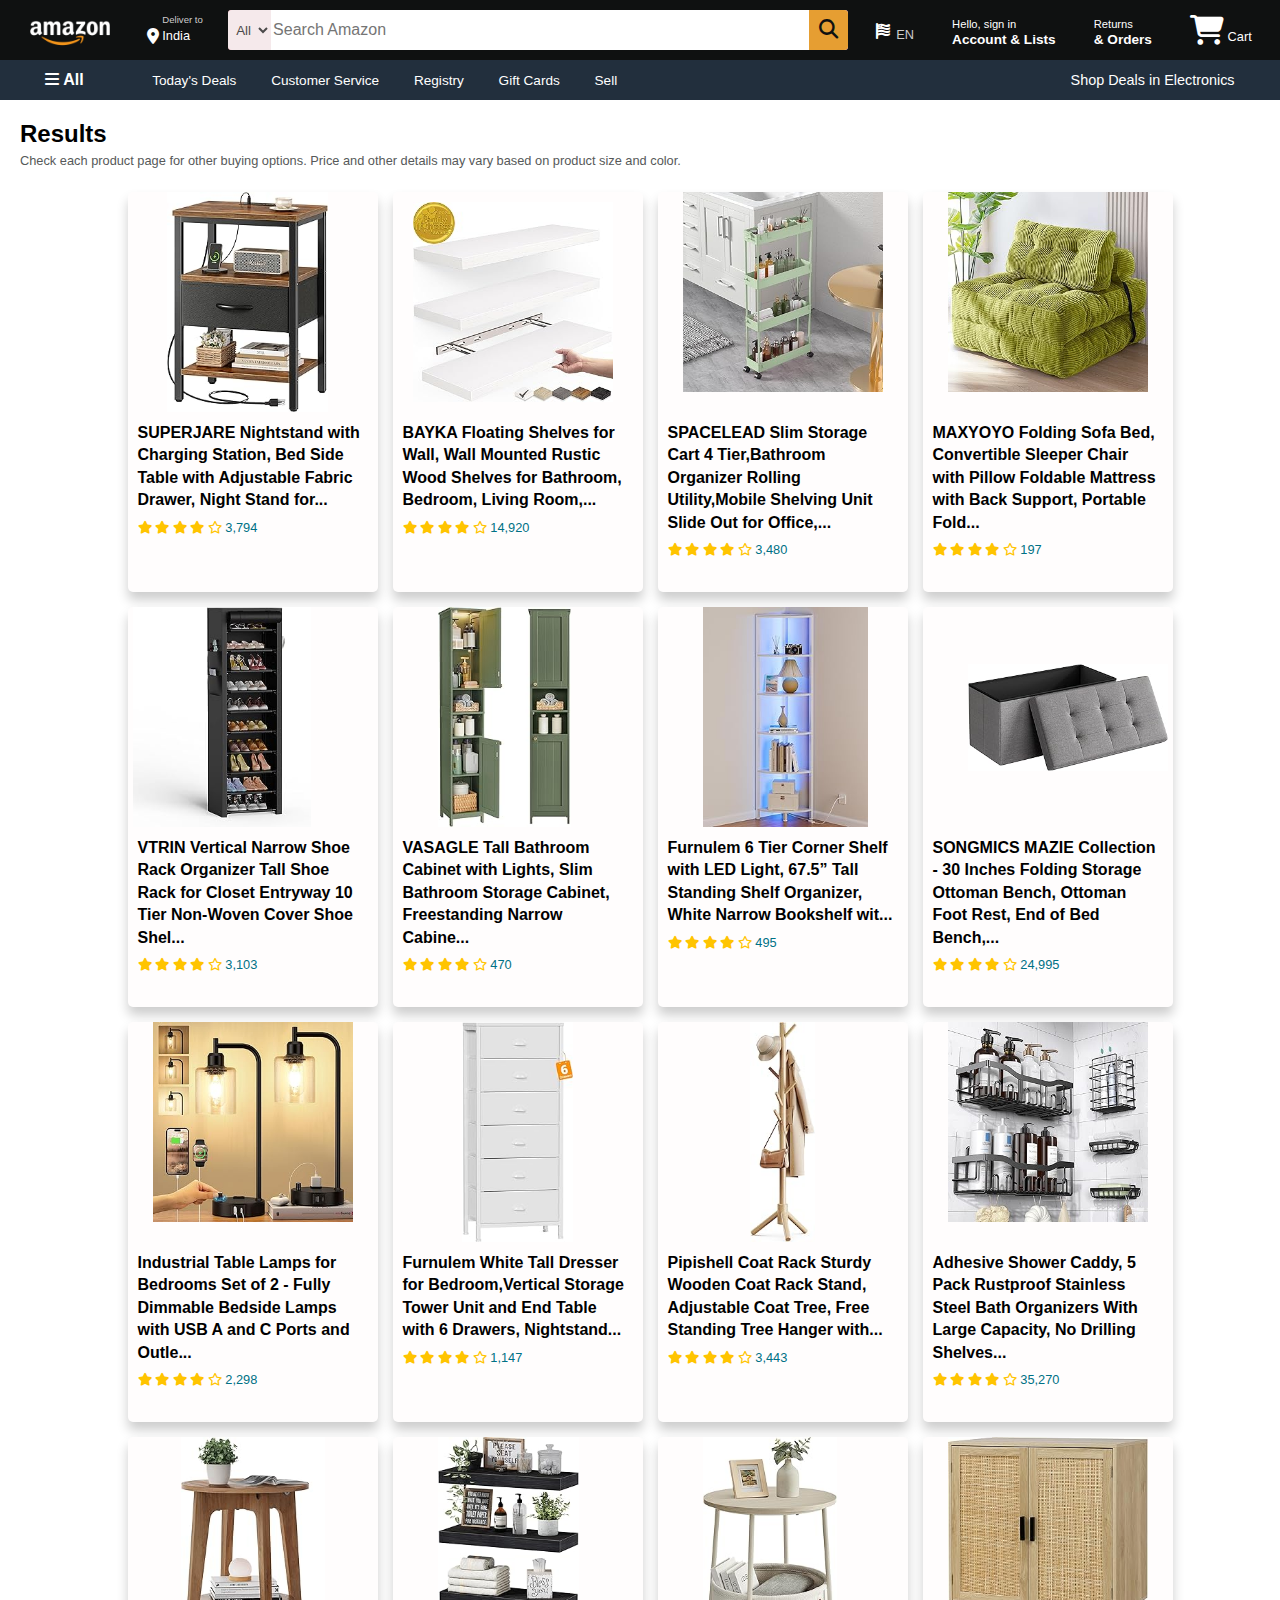
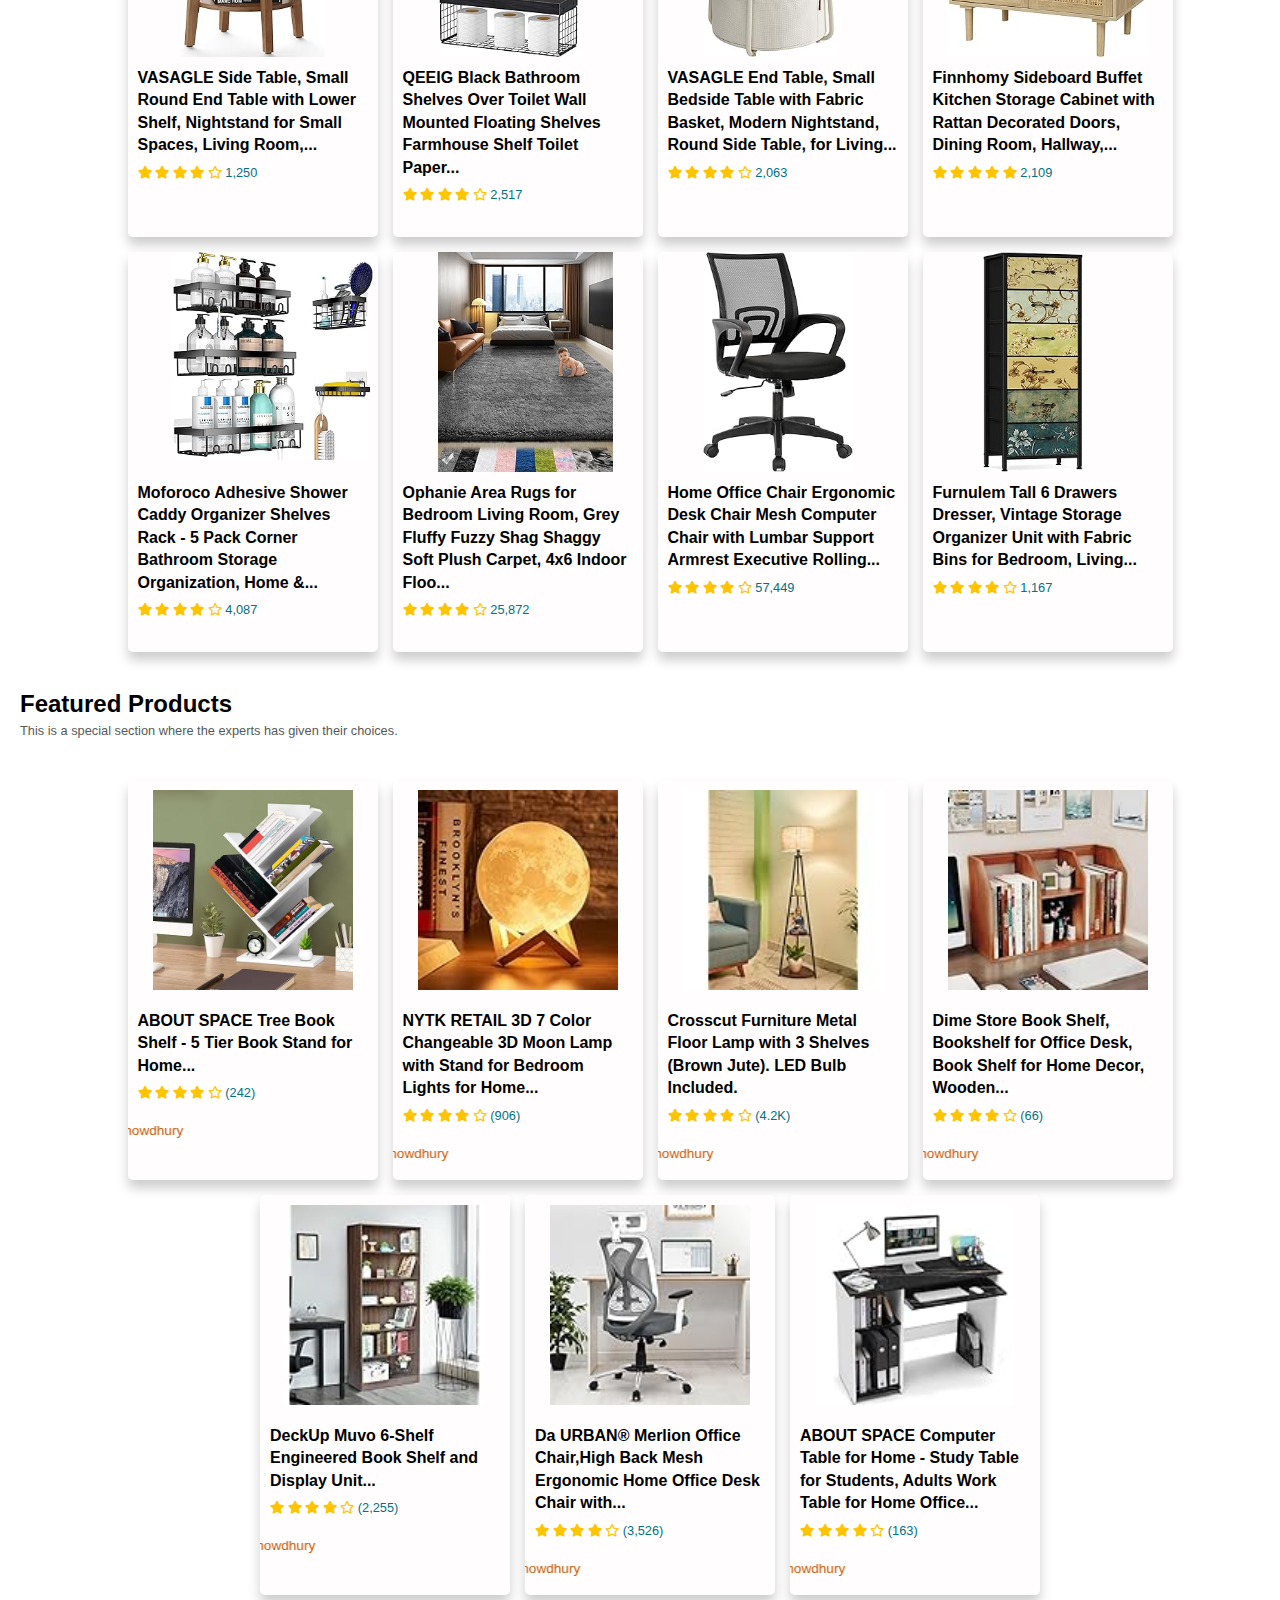
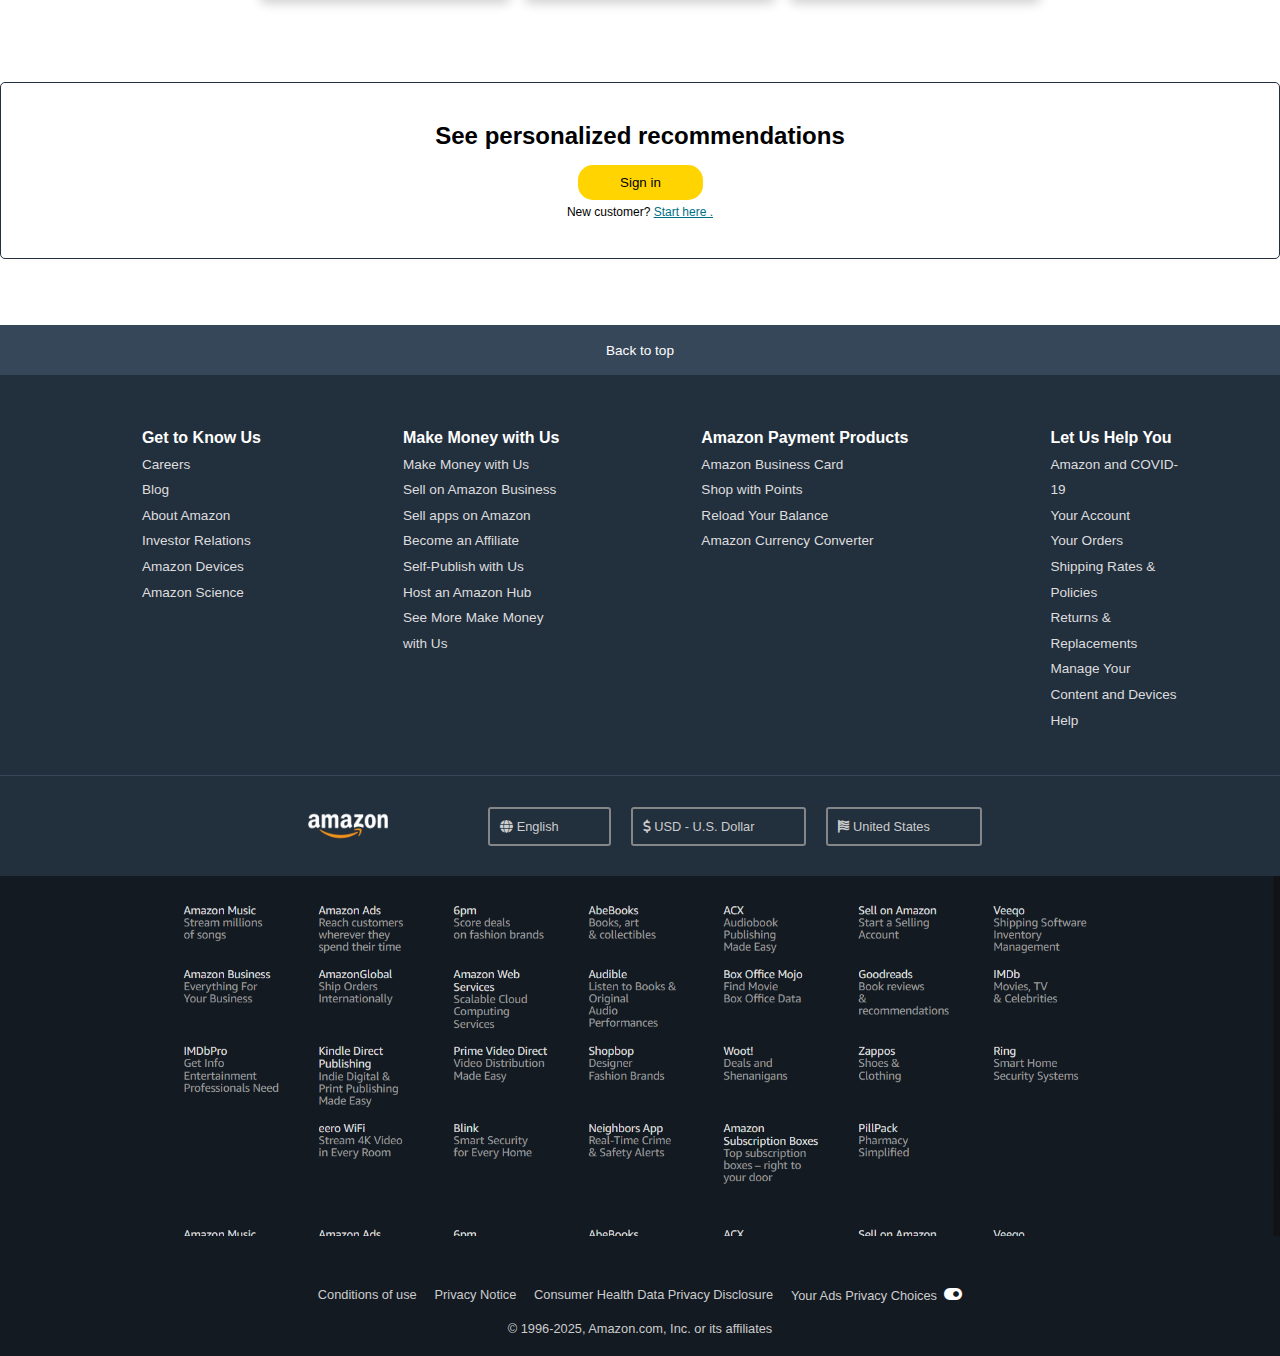
<file: furnitures.html>
<!DOCTYPE html>
<html lang="en">
<head>
    <meta charset="UTF-8">
    <link rel="stylesheet" href="https://cdnjs.cloudflare.com/ajax/libs/font-awesome/6.7.2/css/all.min.css" integrity="sha512-Evv84Mr4kqVGRNSgIGL/F/aIDqQb7xQ2vcrdIwxfjThSH8CSR7PBEakCr51Ck+w+/U6swU2Im1vVX0SVk9ABhg==" crossorigin="anonymous" referrerpolicy="no-referrer" />
    <link rel="stylesheet" href="./assets/css/furniturestyle.css">
    <link rel="stylesheet" href="./assets/css/mobilepages.css">
    <meta name="viewport" content="width=device-width, initial-scale=1.0">
    <title>Furnitures</title>
</head>
<body>
    <header>
        <div class="navbar">
            <div class="nav-logo border">
                <a href="./index.html"><div class="logo"></div></a>
            </div>
            <div class="nav-address border">
                <p class="deliver">Deliver to</p>
                <div class="add-icon">
                    <i class="fa-solid fa-location-dot"></i>
                    <p class="place">India</p>
                </div>
            </div>
            <div class="nav-search">
                <select name="searchdrop" class="search-select"><option value="">All</option></select>
                <input type="text" class="search-input" placeholder="Search Amazon">
                <div class="search-icon"><i class="fa-solid fa-magnifying-glass"></i></div>
            </div>
            <div class="language border">
                <div class="flag"><i class="fa-solid fa-flag-usa"></i></div>
                <p class="lang">EN</p>
            </div>
            <div class="nav-signin border">
                <p><span class="nav-first">Hello, sign in</span></p>
                <p class="nav-second">Account &amp; Lists</p>
            </div>
            <div class="nav-return border">
                <p><span class="nav-first">Returns</span></p>
                <p class="nav-second">&amp Orders</p>
            </div>
            <div class="nav-cart border">
                <i class="fa-solid fa-cart-shopping"></i>
                Cart
            </div>
        </div>
        <div class="panel">
            <div class="panel-all border">
                <i class="fa-solid fa-bars"></i>
                All
            </div>
            <div class="panel-ops">
                <p class="border">Today's Deals</p>
                <p class="border">Customer Service</p>
                <p class="border">Registry</p>
                <p class="border">Gift Cards</p>
                <p class="border">Sell</p>
            </div>
            <div class="panel-deals border">
                Shop Deals in Electronics
            </div>
        </div>
    </header>
    <main>
        <div class="main-container">
            <div class="main-container-h2">
                <h2>Results</h2>
            </div>
            <div class="main-container-content">
                <p>Check each product page for other buying options. Price and other details may vary based on product size and color.</p>
            </div>
        </div>
        <div class="shop-cards-section">
            <div class="card1 box">
                <div class="card1-img box-img"></div>
                <div class="card-caption">
                    <p>SUPERJARE Nightstand with Charging Station, Bed Side Table with Adjustable Fabric Drawer, Night Stand for...</p>
                </div>
                <div class="rating">
                    <i class="fa-solid fa-star"></i>
                    <i class="fa-solid fa-star"></i>
                    <i class="fa-solid fa-star"></i>
                    <i class="fa-solid fa-star"></i>
                    <i class="fa-regular fa-star"></i>
                     <p>3,794</p>
                </div>
            </div>
            <div class="card2 box">
                <div class="card2-img box-img"></div>
                <div class="card-caption">
                    <p>BAYKA Floating Shelves for Wall, Wall Mounted Rustic Wood Shelves for Bathroom, Bedroom, Living Room,...</p>
                </div>
                <div class="rating">
                    <i class="fa-solid fa-star"></i>
                    <i class="fa-solid fa-star"></i>
                    <i class="fa-solid fa-star"></i>
                    <i class="fa-solid fa-star"></i>
                    <i class="fa-regular fa-star"></i>
                    <p>14,920</p>
                </div>
            </div>
            <div class="card3 box">
                <div class="card3-img box-img"></div>
                <div class="card-caption">
                    <p>SPACELEAD Slim Storage Cart 4 Tier,Bathroom Organizer Rolling Utility,Mobile Shelving Unit Slide Out for Office,...</p>
                </div>
                <div class="rating">
                    <i class="fa-solid fa-star"></i>
                    <i class="fa-solid fa-star"></i>
                    <i class="fa-solid fa-star"></i>
                    <i class="fa-solid fa-star"></i>
                    <i class="fa-regular fa-star"></i>
                    <p>3,480</p>
                </div>
            </div>
            <div class="card4 box">
                <div class="card4-img box-img"></div>
                <div class="card-caption">
                    <p>MAXYOYO Folding Sofa Bed, Convertible Sleeper Chair with Pillow Foldable Mattress with Back Support, Portable Fold...</p>
                </div>
                <div class="rating">
                    <i class="fa-solid fa-star"></i>
                    <i class="fa-solid fa-star"></i>
                    <i class="fa-solid fa-star"></i>
                    <i class="fa-solid fa-star"></i>
                    <i class="fa-regular fa-star"></i>
                    <p>197</p>
                </div>
            </div>
            <div class="card5 box">
                <div class="card5-img box-img"></div>
                <div class="card-caption">
                    <p>VTRIN Vertical Narrow Shoe Rack Organizer Tall Shoe Rack for Closet Entryway 10 Tier Non-Woven Cover Shoe Shel...</p>
                </div>
                <div class="rating">
                    <i class="fa-solid fa-star"></i>
                    <i class="fa-solid fa-star"></i>
                    <i class="fa-solid fa-star"></i>
                    <i class="fa-solid fa-star"></i>
                    <i class="fa-regular fa-star"></i>
                    <p>3,103</p>
                </div>
            </div>
            <div class="card6 box">
                <div class="card6-img box-img" box></div>
                <div class="card-caption">
                    <p>VASAGLE Tall Bathroom Cabinet with Lights, Slim Bathroom Storage Cabinet, Freestanding Narrow Cabine...</p>
                </div>
                <div class="rating">
                    <i class="fa-solid fa-star"></i>
                    <i class="fa-solid fa-star"></i>
                    <i class="fa-solid fa-star"></i>
                    <i class="fa-solid fa-star"></i>
                    <i class="fa-regular fa-star"></i>
                     <p>470</p>
                </div>
            </div>
            <div class="card7 box">
                <div class="card7-img box-img"></div>
                <div class="card-caption">
                    <p>Furnulem 6 Tier Corner Shelf with LED Light, 67.5” Tall Standing Shelf Organizer, White Narrow Bookshelf wit...</p>
                </div>
                <div class="rating">
                    <i class="fa-solid fa-star"></i>
                    <i class="fa-solid fa-star"></i>
                    <i class="fa-solid fa-star"></i>
                    <i class="fa-solid fa-star"></i>
                    <i class="fa-regular fa-star"></i>
                    <p>495</p>
                </div>
            </div>
            <div class="card8 box">
                <div class="card8-img box-img"></div>
                <div class="card-caption">
                    <p>SONGMICS MAZIE Collection - 30 Inches Folding Storage Ottoman Bench, Ottoman Foot Rest, End of Bed Bench,...</p>
                </div>
                <div class="rating">
                    <i class="fa-solid fa-star"></i>
                    <i class="fa-solid fa-star"></i>
                    <i class="fa-solid fa-star"></i>
                    <i class="fa-solid fa-star"></i>
                    <i class="fa-regular fa-star"></i>
                    <p>24,995</p>
                </div>
            </div>
            <div class="card9 box">
                <div class="card9-img box-img"></div>
                <div class="card-caption">
                    <p>Industrial Table Lamps for Bedrooms Set of 2 - Fully Dimmable Bedside Lamps with USB A and C Ports and Outle...</p>
                </div>
                <div class="rating">
                    <i class="fa-solid fa-star"></i>
                    <i class="fa-solid fa-star"></i>
                    <i class="fa-solid fa-star"></i>
                    <i class="fa-solid fa-star"></i>
                    <i class="fa-regular fa-star"></i>
                    <p>2,298</p>
                </div>
            </div>
            <div class="card10 box">
                <div class="card10-img box-img"></div>
                <div class="card-caption">
                    <p>Furnulem White Tall Dresser for Bedroom,Vertical Storage Tower Unit and End Table with 6 Drawers, Nightstand...</p>
                </div>
                <div class="rating">
                    <i class="fa-solid fa-star"></i>
                    <i class="fa-solid fa-star"></i>
                    <i class="fa-solid fa-star"></i>
                    <i class="fa-solid fa-star"></i>
                    <i class="fa-regular fa-star"></i>
                    <p>1,147</p>
                </div>
            </div>
            <div class="card11 box">
                <div class="card11-img box-img"></div>
                <div class="card-caption">
                    <p>Pipishell Coat Rack Sturdy Wooden Coat Rack Stand, Adjustable Coat Tree, Free Standing Tree Hanger with...</p>
                </div>
                <div class="rating">
                    <i class="fa-solid fa-star"></i>
                    <i class="fa-solid fa-star"></i>
                    <i class="fa-solid fa-star"></i>
                    <i class="fa-solid fa-star"></i>
                    <i class="fa-regular fa-star"></i>
                     <p>3,443</p>
                </div>
            </div>
            <div class="card12 box">
                <div class="card12-img box-img"></div>
                <div class="card-caption">
                    <p>Adhesive Shower Caddy, 5 Pack Rustproof Stainless Steel Bath Organizers With Large Capacity, No Drilling Shelves...</p>
                </div>
                <div class="rating">
                    <i class="fa-solid fa-star"></i>
                    <i class="fa-solid fa-star"></i>
                    <i class="fa-solid fa-star"></i>
                    <i class="fa-solid fa-star"></i>
                    <i class="fa-regular fa-star"></i>
                    <p>35,270</p>
                </div>
            </div>
            <div class="card13 box">
                <div class="card13-img box-img"></div>
                <div class="card-caption">
                    <p>VASAGLE Side Table, Small Round End Table with Lower Shelf, Nightstand for Small Spaces, Living Room,...</p>
                </div>
                <div class="rating">
                    <i class="fa-solid fa-star"></i>
                    <i class="fa-solid fa-star"></i>
                    <i class="fa-solid fa-star"></i>
                    <i class="fa-solid fa-star"></i>
                    <i class="fa-regular fa-star"></i>
                    <p>1,250</p>
                </div>
            </div>
            <div class="card14 box">
                <div class="card14-img box-img"></div>
                <div class="card-caption">
                    <p>QEEIG Black Bathroom Shelves Over Toilet Wall Mounted Floating Shelves Farmhouse Shelf Toilet Paper...</p>
                </div>
                <div class="rating">
                    <i class="fa-solid fa-star"></i>
                    <i class="fa-solid fa-star"></i>
                    <i class="fa-solid fa-star"></i>
                    <i class="fa-solid fa-star"></i>
                    <i class="fa-regular fa-star"></i>
                    <p>2,517</p>
                </div>
            </div>
            <div class="card15 box">
                <div class="card15-img box-img"></div>
                <div class="card-caption">
                    <p>VASAGLE End Table, Small Bedside Table with Fabric Basket, Modern Nightstand, Round Side Table, for Living...</p>
                </div>
                <div class="rating">
                    <i class="fa-solid fa-star"></i>
                    <i class="fa-solid fa-star"></i>
                    <i class="fa-solid fa-star"></i>
                    <i class="fa-solid fa-star"></i>
                    <i class="fa-regular fa-star"></i>
                    <p>2,063</p>
                </div>
            </div>
            <div class="card16 box">
                <div class="card16-img box-img"></div>
                <div class="card-caption">
                    <p>Finnhomy Sideboard Buffet Kitchen Storage Cabinet with Rattan Decorated Doors, Dining Room, Hallway,...</p>
                </div>
                <div class="rating">
                    <i class="fa-solid fa-star"></i>
                    <i class="fa-solid fa-star"></i>
                    <i class="fa-solid fa-star"></i>
                    <i class="fa-solid fa-star"></i>
                    <i class="fa-solid fa-star"></i>
                     <p>2,109</p>
                </div>
            </div>
            <div class="card17 box">
                <div class="card17-img box-img"></div>
                <div class="card-caption">
                    <p>Moforoco Adhesive Shower Caddy Organizer Shelves Rack - 5 Pack Corner Bathroom Storage Organization, Home &amp;...</p>
                </div>
                <div class="rating">
                    <i class="fa-solid fa-star"></i>
                    <i class="fa-solid fa-star"></i>
                    <i class="fa-solid fa-star"></i>
                    <i class="fa-solid fa-star"></i>
                    <i class="fa-regular fa-star"></i>
                    <p>4,087</p>
                </div>
            </div>
            <div class="card18 box">
                <div class="card18-img box-img"></div>
                <div class="card-caption">
                    <p>Ophanie Area Rugs for Bedroom Living Room, Grey Fluffy Fuzzy Shag Shaggy Soft Plush Carpet, 4x6 Indoor Floo...</p>
                </div>
                <div class="rating">
                    <i class="fa-solid fa-star"></i>
                    <i class="fa-solid fa-star"></i>
                    <i class="fa-solid fa-star"></i>
                    <i class="fa-solid fa-star"></i>
                    <i class="fa-regular fa-star"></i>
                    <p>25,872</p>
                </div>
            </div>
            <div class="card19 box">
                <div class="card19-img box-img"></div>
                <div class="card-caption">
                    <p>Home Office Chair Ergonomic Desk Chair Mesh Computer Chair with Lumbar Support Armrest Executive Rolling...</p>
                </div>
                <div class="rating">
                    <i class="fa-solid fa-star"></i>
                    <i class="fa-solid fa-star"></i>
                    <i class="fa-solid fa-star"></i>
                    <i class="fa-solid fa-star"></i>
                    <i class="fa-regular fa-star"></i>
                    <p>57,449</p>
                </div>
            </div>
            <div class="card20 box">
                <div class="card20-img box-img"></div>
                <div class="card-caption">
                    <p>Furnulem Tall 6 Drawers Dresser, Vintage Storage Organizer Unit with Fabric Bins for Bedroom, Living...</p>
                </div>
                <div class="rating">
                    <i class="fa-solid fa-star"></i>
                    <i class="fa-solid fa-star"></i>
                    <i class="fa-solid fa-star"></i>
                    <i class="fa-solid fa-star"></i>
                    <i class="fa-regular fa-star"></i>
                    <p>1,167</p>
                </div>
            </div>
            </div>
            <br>
            <div class="main-container">
                <div class="main-container-h2">
                    <h2>Featured Products</h2>
                </div>
                <div class="main-container-content">
                    <p>This is a special section where the experts has given their choices.</p>
                </div>
            </div>
            <br>
            <div class="shop-cards-section">
                <div class="card21 box">
                    <div class="card21-img box-img"></div>
                    <div class="card-caption">
                        <p>ABOUT SPACE Tree Book Shelf - 5 Tier Book Stand for Home...</p>
                    </div>
                    <div class="rating">
                        <i class="fa-solid fa-star"></i>
                        <i class="fa-solid fa-star"></i>
                        <i class="fa-solid fa-star"></i>
                        <i class="fa-solid fa-star"></i>
                        <i class="fa-regular fa-star"></i>
                        <p>(242)</p>
                    </div>
                    <br>
                    <marquee direction="right">Featured By Adrishikhar Chowdhury</marquee>
            </div>
            <div class="card22 box">
                <div class="card22-img box-img"></div>
                <div class="card-caption">
                    <p>NYTK RETAIL 3D 7 Color Changeable 3D Moon Lamp with Stand for Bedroom Lights for Home...</p>
                </div>
                <div class="rating">
                    <i class="fa-solid fa-star"></i>
                    <i class="fa-solid fa-star"></i>
                    <i class="fa-solid fa-star"></i>
                    <i class="fa-solid fa-star"></i>
                    <i class="fa-regular fa-star"></i>
                    <p>(906)</p>
                </div>
                <br>
                <marquee direction="right">Featured By Adrishikhar Chowdhury</marquee>
        </div>
        <div class="card23 box">
            <div class="card23-img box-img"></div>
            <div class="card-caption">
                <p>Crosscut Furniture Metal Floor Lamp with 3 Shelves (Brown Jute). LED Bulb Included.</p>
            </div>
            <div class="rating">
                <i class="fa-solid fa-star"></i>
                <i class="fa-solid fa-star"></i>
                <i class="fa-solid fa-star"></i>
                <i class="fa-solid fa-star"></i>
                <i class="fa-regular fa-star"></i>
                <p>(4.2K)</p>
            </div>
            <br>
            <marquee direction="right">Featured By Adrishikhar Chowdhury</marquee>
            </div>
            <div class="card24 box">
                <div class="card24-img box-img"></div>
                <div class="card-caption">
                    <p>Dime Store Book Shelf, Bookshelf for Office Desk, Book Shelf for Home Decor, Wooden...</p>
                </div>
                <div class="rating">
                    <i class="fa-solid fa-star"></i>
                    <i class="fa-solid fa-star"></i>
                    <i class="fa-solid fa-star"></i>
                    <i class="fa-solid fa-star"></i>
                    <i class="fa-regular fa-star"></i>
                    <p>(66)</p>
                </div>
                <br>
                <marquee direction="right">Featured By Adrishikhar Chowdhury</marquee>
        </div>
        <div class="card25 box">
            <div class="card25-img box-img"></div>
            <div class="card-caption">
                <p>DeckUp Muvo 6-Shelf Engineered Book Shelf and Display Unit...</p>
            </div>
            <div class="rating">
                <i class="fa-solid fa-star"></i>
                <i class="fa-solid fa-star"></i>
                <i class="fa-solid fa-star"></i>
                <i class="fa-solid fa-star"></i>
                <i class="fa-regular fa-star"></i>
                <p>(2,255)</p>
            </div>
            <br>
            <marquee direction="right">Featured By Adrishikhar Chowdhury</marquee>
            </div>
            <div class="card26 box">
                <div class="card26-img box-img"></div>
                <div class="card-caption">
                    <p>Da URBAN® Merlion Office Chair,High Back Mesh Ergonomic Home Office Desk Chair with...</p>
                </div>
                <div class="rating">
                    <i class="fa-solid fa-star"></i>
                    <i class="fa-solid fa-star"></i>
                    <i class="fa-solid fa-star"></i>
                    <i class="fa-solid fa-star"></i>
                    <i class="fa-regular fa-star"></i>
                    <p>(3,526)</p>
                </div>
                <br>
                <marquee direction="right">Featured By Adrishikhar Chowdhury</marquee>
                </div>
                <div class="card27 box">
                    <div class="card27-img box-img"></div>
                    <div class="card-caption">
                        <p>ABOUT SPACE Computer Table for Home - Study Table for Students, Adults Work Table for Home Office...</p>
                    </div>
                    <div class="rating">
                        <i class="fa-solid fa-star"></i>
                        <i class="fa-solid fa-star"></i>
                        <i class="fa-solid fa-star"></i>
                        <i class="fa-solid fa-star"></i>
                        <i class="fa-regular fa-star"></i>
                        <p>(163)</p>
                    </div>
                    <br>
                    <marquee direction="right">Featured By Adrishikhar Chowdhury</marquee>
                </div>
                </div>
    </main>
    <div class="signin-box">
        <div class="sign-in-innerbox">
           <div class="signin-heading"><h2>See personalized recommendations</h2></div> 
           <div class="signin-button"><button class="sign_in">Sign in</button></div>
           <div class="signin-text"><p>New customer? <a href="#">Start here .</a></p></div>
        </div>
    </div>
    <footer>
        <div class="foot-panel1">
            Back to top
        </div>
        <div class="foot-panel2">
            <ul>
                <li><b>Get to Know Us</b></li>
                <li><a href="#">Careers</a></li>
                <li><a href="#">Blog</a></li>
                <li><a href="#">About Amazon</a></li>
                <li><a href="#">Investor Relations</a></li>
                <li><a href="#">Amazon Devices</a></li>
                <li><a href="#">Amazon Science</a></li>
            </ul>
            <ul>
                <li><b>Make Money with Us</b></li>
                <li><a href="#">Make Money with Us</a></li>
                <li><a href="#">Sell on Amazon Business</a></li>
                <li><a href="#">Sell apps on Amazon</a></li>
                <li><a href="#">Become an Affiliate</a></li>
                <li><a href="#">Self-Publish with Us</a></li>
                <li><a href="#">Host an Amazon Hub</a></li>
                <li><a href="#">See More Make Money <br>with Us</a></li>
            </ul>
            <ul>
                <li><b>Amazon Payment Products</b></li>
                <li><a href="#">Amazon Business Card</a></li>
                <li><a href="#">Shop with Points</a></li>
                <li><a href="#">Reload Your Balance</a></li>
                <li><a href="#">Amazon Currency Converter</a></li>
            </ul>
            <ul>
                <li><b>Let Us Help You</b></li>
                <li><a href="#">Amazon and COVID-<br>19</a></li>
                <li><a href="#">Your Account</a></li>
                <li><a href="#">Your Orders</a></li>
                <li><a href="#">Shipping Rates &amp;<br> Policies</a></li>
                <li><a href="#">Returns &amp;<br> Replacements</a></li>
                <li><a href="#">Manage Your<br> Content and Devices</a></li>
                <li><a href="#">Help</a></li>
            </ul>
        </div>
        <div class="foot-panel3">
            <div class="foot-logo"></div>
            <div class="tripanel">
                <div class="globe foots">
                    <i class="fa-solid fa-globe"></i>
                    English
                </div>
                <div class="dollar foots">
                    <i class="fa-solid fa-dollar-sign"></i>
                     USD - U.S. Dollar
                </div>
                <div class="nation foots">
                    <i class="fa-solid fa-flag-usa"></i>
                     United States
                </div>
            </div>
        </div>
        <div class="foot-panel4">
        </div>
        <div class="foot-panel5">
            <div class="foot-panel5-content1">
                <p><a href="#">Conditions of use</a></p>
                <p><a href="#">Privacy Notice</a></p>
                <p><a href="#">Consumer Health Data Privacy Disclosure</a></p>
                <p><a href="#">Your Ads Privacy Choices</a> <i class="fa-solid fa-toggle-on"></i></p>
            </div>
            <br>
            <div class="foot-panel5-content2">
                <p>&copy; 1996-2025, Amazon.com, Inc. or its affiliates</p>
            </div>
        </div>
    </footer>
</body>
</html>
</file>
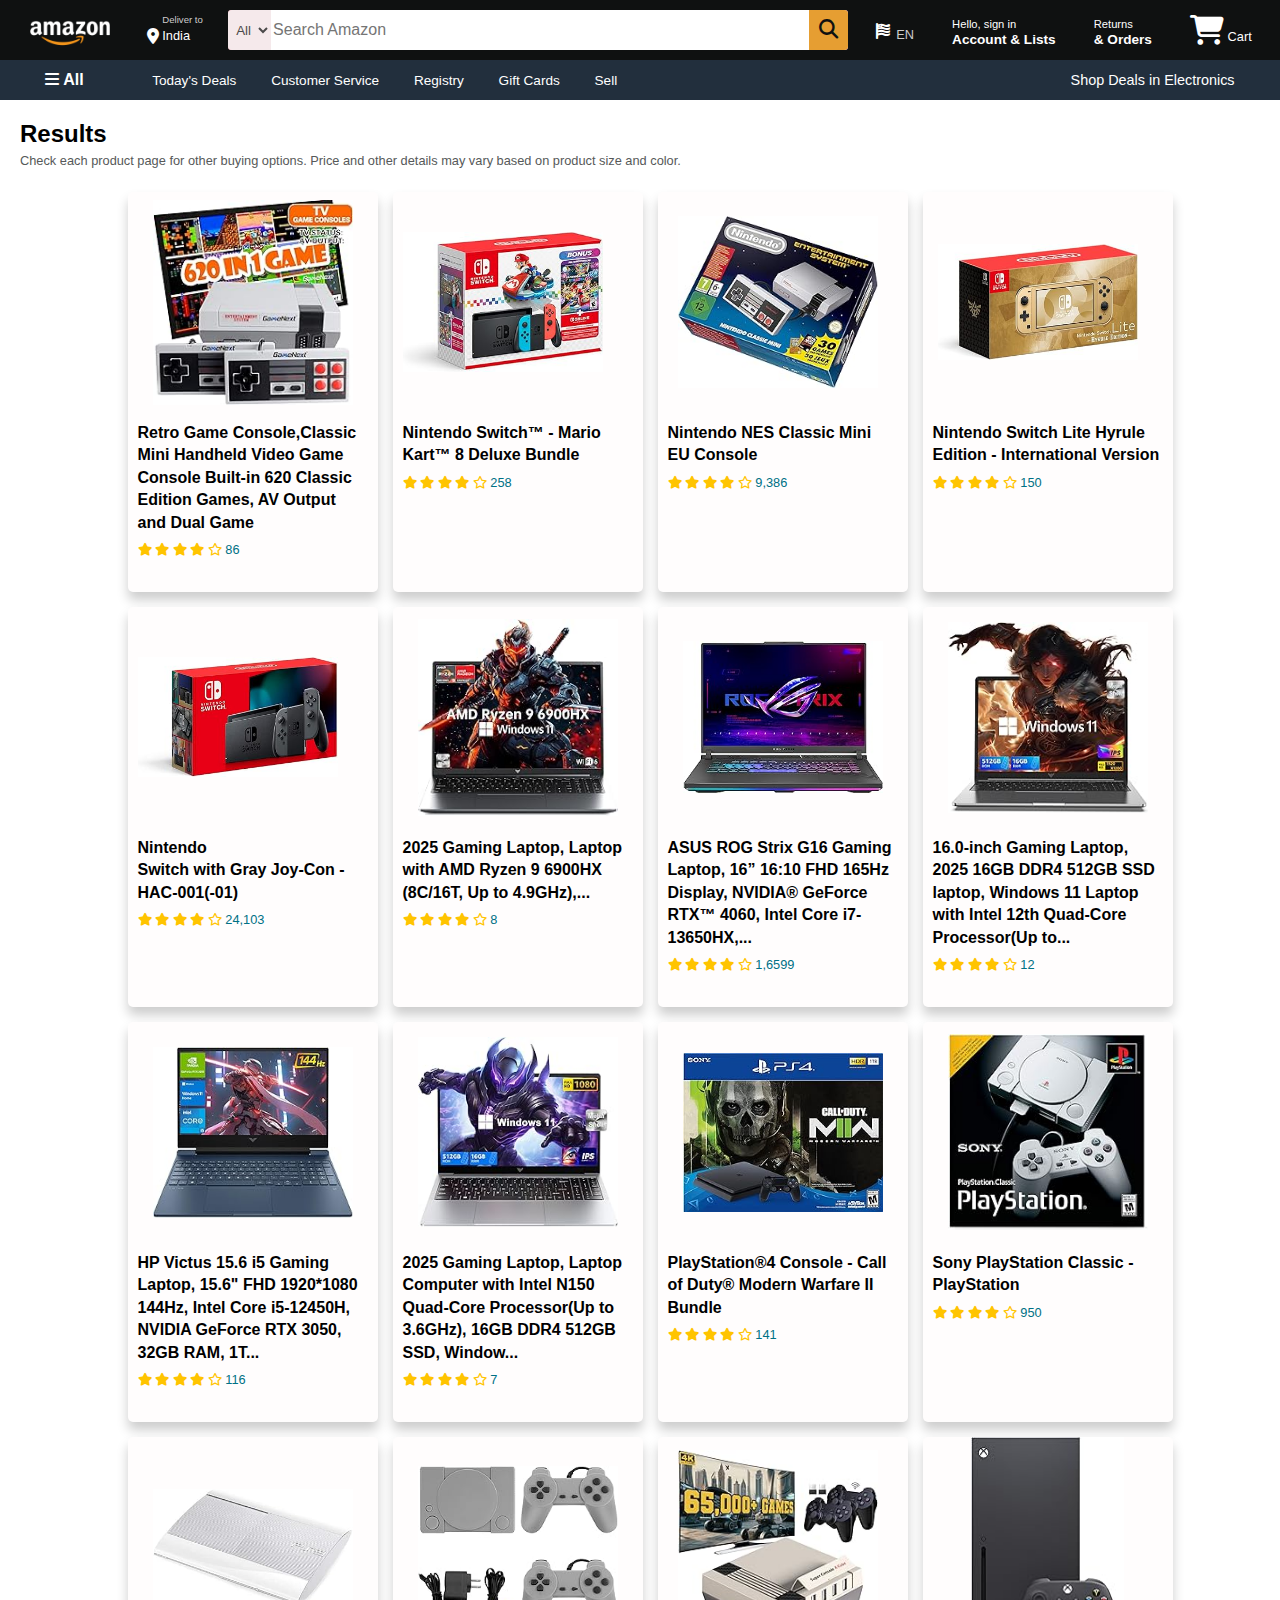
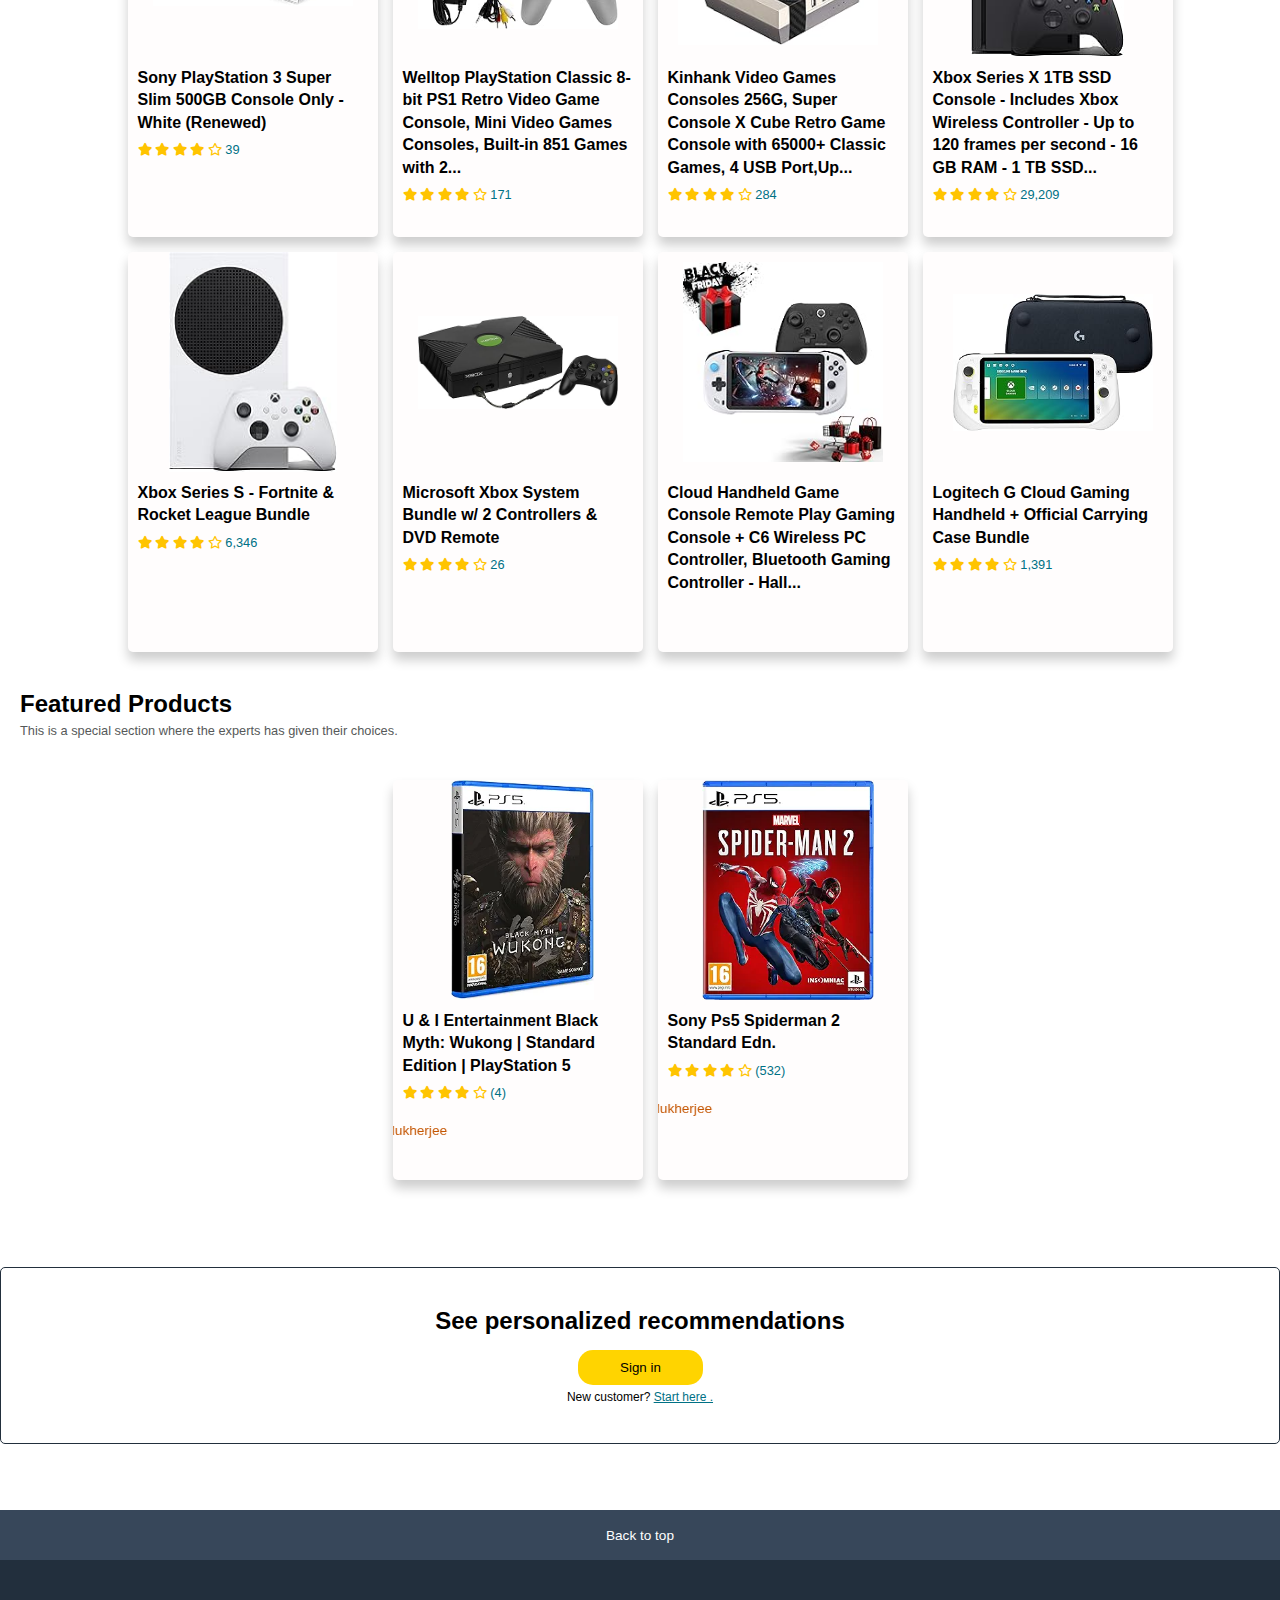
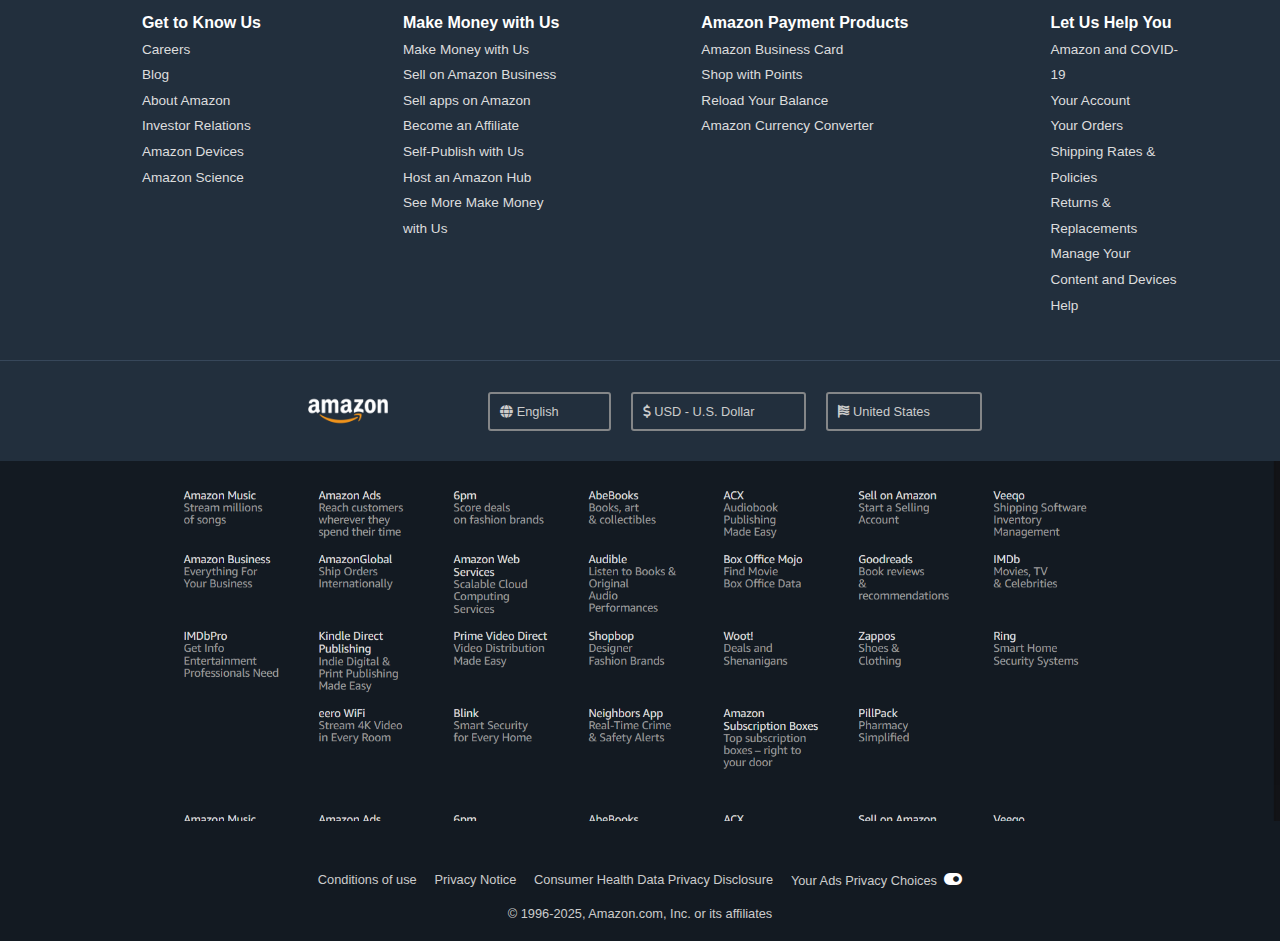
<file: game.html>
<!DOCTYPE html>
<html lang="en">
<head>
    <meta charset="UTF-8">
    <link rel="stylesheet" href="https://cdnjs.cloudflare.com/ajax/libs/font-awesome/6.7.2/css/all.min.css" integrity="sha512-Evv84Mr4kqVGRNSgIGL/F/aIDqQb7xQ2vcrdIwxfjThSH8CSR7PBEakCr51Ck+w+/U6swU2Im1vVX0SVk9ABhg==" crossorigin="anonymous" referrerpolicy="no-referrer" />
    <link rel="stylesheet" href="./assets/css/gamestyle.css">
    <link rel="stylesheet" href="./assets/css/mobilepages.css">
    <meta name="viewport" content="width=device-width, initial-scale=1.0">
    <title>Level-Up Your Gaming</title>
</head>
<body>
    <header>
        <div class="navbar">
            <div class="nav-logo border">
                <a href="./index.html"><div class="logo"></div></a>
            </div>
            <div class="nav-address border">
                <p class="deliver">Deliver to</p>
                <div class="add-icon">
                    <i class="fa-solid fa-location-dot"></i>
                    <p class="place">India</p>
                </div>
            </div>
            <div class="nav-search">
                <select name="searchdrop" class="search-select"><option value="">All</option></select>
                <input type="text" class="search-input" placeholder="Search Amazon">
                <div class="search-icon"><i class="fa-solid fa-magnifying-glass"></i></div>
            </div>
            <div class="language border">
                <div class="flag"><i class="fa-solid fa-flag-usa"></i></div>
                <p class="lang">EN</p>
            </div>
            <div class="nav-signin border">
                <p><span class="nav-first">Hello, sign in</span></p>
                <p class="nav-second">Account &amp; Lists</p>
            </div>
            <div class="nav-return border">
                <p><span class="nav-first">Returns</span></p>
                <p class="nav-second">&amp Orders</p>
            </div>
            <div class="nav-cart border">
                <i class="fa-solid fa-cart-shopping"></i>
                Cart
            </div>
        </div>
        <div class="panel">
            <div class="panel-all border">
                <i class="fa-solid fa-bars"></i>
                All
            </div>
            <div class="panel-ops">
                <p class="border">Today's Deals</p>
                <p class="border">Customer Service</p>
                <p class="border">Registry</p>
                <p class="border">Gift Cards</p>
                <p class="border">Sell</p>
            </div>
            <div class="panel-deals border">
                Shop Deals in Electronics
            </div>
        </div>
    </header>
    <main>
        <div class="main-container">
            <div class="main-container-h2">
                <h2>Results</h2>
            </div>
            <div class="main-container-content">
                <p>Check each product page for other buying options. Price and other details may vary based on product size and color.</p>
            </div>
        </div>
        <div class="shop-cards-section">
            <div class="card1 box">
                <div class="card1-img box-img"></div>
                <div class="card-caption">
                    <p>Retro Game Console,Classic Mini Handheld Video Game Console Built-in 620 Classic Edition Games, AV Output and Dual Game</p>
                </div>
                <div class="rating">
                    <i class="fa-solid fa-star"></i>
                    <i class="fa-solid fa-star"></i>
                    <i class="fa-solid fa-star"></i>
                    <i class="fa-solid fa-star"></i>
                    <i class="fa-regular fa-star"></i>
                     <p>86</p>
                </div>
            </div>
            <div class="card2 box">
                <div class="card2-img box-img"></div>
                <div class="card-caption">
                    <p>Nintendo Switch™ - Mario Kart™ 8 Deluxe Bundle</p>
                </div>
                <div class="rating">
                    <i class="fa-solid fa-star"></i>
                    <i class="fa-solid fa-star"></i>
                    <i class="fa-solid fa-star"></i>
                    <i class="fa-solid fa-star"></i>
                    <i class="fa-regular fa-star"></i>
                    <p>258</p>
                </div>
            </div>
            <div class="card3 box">
                <div class="card3-img box-img"></div>
                <div class="card-caption">
                    <p>Nintendo NES Classic Mini EU Console</p>
                </div>
                <div class="rating">
                    <i class="fa-solid fa-star"></i>
                    <i class="fa-solid fa-star"></i>
                    <i class="fa-solid fa-star"></i>
                    <i class="fa-solid fa-star"></i>
                    <i class="fa-regular fa-star"></i>
                    <p>9,386</p>
                </div>
            </div>
            <div class="card4 box">
                <div class="card4-img box-img"></div>
                <div class="card-caption">
                    <p>Nintendo Switch Lite Hyrule Edition - International Version</p>
                </div>
                <div class="rating">
                    <i class="fa-solid fa-star"></i>
                    <i class="fa-solid fa-star"></i>
                    <i class="fa-solid fa-star"></i>
                    <i class="fa-solid fa-star"></i>
                    <i class="fa-regular fa-star"></i>
                    <p>150</p>
                </div>
            </div>
            <div class="card5 box">
                <div class="card5-img box-img"></div>
                <div class="card-caption">
                    <b><p>Nintendo</p></b>
                    <p>Switch with Gray Joy-Con - HAC-001(-01)</p>
                </div>
                <div class="rating">
                    <i class="fa-solid fa-star"></i>
                    <i class="fa-solid fa-star"></i>
                    <i class="fa-solid fa-star"></i>
                    <i class="fa-solid fa-star"></i>
                    <i class="fa-regular fa-star"></i>
                    <p>24,103</p>
                </div>
            </div>
            <div class="card6 box">
                <div class="card6-img box-img"></div>
                <div class="card-caption">
                    <p>2025 Gaming Laptop, Laptop with AMD Ryzen 9 6900HX (8C/16T, Up to 4.9GHz),...</p>
                </div>
                <div class="rating">
                    <i class="fa-solid fa-star"></i>
                    <i class="fa-solid fa-star"></i>
                    <i class="fa-solid fa-star"></i>
                    <i class="fa-solid fa-star"></i>
                    <i class="fa-regular fa-star"></i>
                     <p>8</p>
                </div>
            </div>
            <div class=" card7 box">
                <div class="card7-img box-img"></div>
                <div class="card-caption">
                    <p>ASUS ROG Strix G16 Gaming Laptop, 16” 16:10 FHD 165Hz Display, NVIDIA® GeForce RTX™ 4060, Intel Core i7-13650HX,...</p>
                </div>
                <div class="rating">
                    <i class="fa-solid fa-star"></i>
                    <i class="fa-solid fa-star"></i>
                    <i class="fa-solid fa-star"></i>
                    <i class="fa-solid fa-star"></i>
                    <i class="fa-regular fa-star"></i>
                    <p>1,6599</p>
                </div>
            </div>
            <div class="card8 box">
                <div class="card8-img box-img"></div>
                <div class="card-caption">
                    <p>16.0-inch Gaming Laptop, 2025 16GB DDR4 512GB SSD laptop, Windows 11 Laptop with Intel 12th Quad-Core Processor(Up to...</p>
                </div>
                <div class="rating">
                    <i class="fa-solid fa-star"></i>
                    <i class="fa-solid fa-star"></i>
                    <i class="fa-solid fa-star"></i>
                    <i class="fa-solid fa-star"></i>
                    <i class="fa-regular fa-star"></i>
                    <p>12</p>
                </div>
            </div>
            <div class="card9 box">
                <div class="card9-img box-img"></div>
                <div class="card-caption">
                    <p>HP Victus 15.6 i5 Gaming Laptop, 15.6" FHD 1920*1080 144Hz, Intel Core i5-12450H, NVIDIA GeForce RTX 3050, 32GB RAM, 1T...</p>
                </div>
                <div class="rating">
                    <i class="fa-solid fa-star"></i>
                    <i class="fa-solid fa-star"></i>
                    <i class="fa-solid fa-star"></i>
                    <i class="fa-solid fa-star"></i>
                    <i class="fa-regular fa-star"></i>
                    <p>116</p>
                </div>
            </div>
            <div class="card10 box">
                <div class="card10-img box-img"></div>
                <div class="card-caption">
                    <p>2025 Gaming Laptop, Laptop Computer with Intel N150 Quad-Core Processor(Up to 3.6GHz), 16GB DDR4 512GB SSD, Window...</p>
                </div>
                <div class="rating">
                    <i class="fa-solid fa-star"></i>
                    <i class="fa-solid fa-star"></i>
                    <i class="fa-solid fa-star"></i>
                    <i class="fa-solid fa-star"></i>
                    <i class="fa-regular fa-star"></i>
                    <p>7</p>
                </div>
            </div>
            <div class="card11 box">
                <div class="card11-img box-img"></div>
                <div class="card-caption">
                    <p>PlayStation®4 Console - Call of Duty® Modern Warfare II Bundle</p>
                </div>
                <div class="rating">
                    <i class="fa-solid fa-star"></i>
                    <i class="fa-solid fa-star"></i>
                    <i class="fa-solid fa-star"></i>
                    <i class="fa-solid fa-star"></i>
                    <i class="fa-regular fa-star"></i>
                     <p>141</p>
                </div>
            </div>
            <div class="card12 box">
                <div class="card12-img box-img"></div>
                <div class="card-caption">
                    <p>Sony PlayStation Classic - PlayStation</p>
                </div>
                <div class="rating">
                    <i class="fa-solid fa-star"></i>
                    <i class="fa-solid fa-star"></i>
                    <i class="fa-solid fa-star"></i>
                    <i class="fa-solid fa-star"></i>
                    <i class="fa-regular fa-star"></i>
                    <p>950</p>
                </div>
            </div>
            <div class="card13 box">
                <div class="card13-img box-img"></div>
                <div class="card-caption">
                    <p>Sony PlayStation 3 Super Slim 500GB Console Only - White (Renewed)</p>
                </div>
                <div class="rating">
                    <i class="fa-solid fa-star"></i>
                    <i class="fa-solid fa-star"></i>
                    <i class="fa-solid fa-star"></i>
                    <i class="fa-solid fa-star"></i>
                    <i class="fa-regular fa-star"></i>
                    <p>39</p>
                </div>
            </div>
            <div class="card14 box">
                <div class="card14-img box-img"></div>
                <div class="card-caption">
                    <p>Welltop PlayStation Classic 8-bit PS1 Retro Video Game Console, Mini Video Games Consoles, Built-in 851 Games with 2...</p>
                </div>
                <div class="rating">
                    <i class="fa-solid fa-star"></i>
                    <i class="fa-solid fa-star"></i>
                    <i class="fa-solid fa-star"></i>
                    <i class="fa-solid fa-star"></i>
                    <i class="fa-regular fa-star"></i>
                    <p>171</p>
                </div>
            </div>
            <div class="card15 box">
                <div class="card15-img box-img"></div>
                <div class="card-caption">
                    <p>Kinhank Video Games Consoles 256G, Super Console X Cube Retro Game Console with 65000+ Classic Games, 4 USB Port,Up...</p>
                </div>
                <div class="rating">
                    <i class="fa-solid fa-star"></i>
                    <i class="fa-solid fa-star"></i>
                    <i class="fa-solid fa-star"></i>
                    <i class="fa-solid fa-star"></i>
                    <i class="fa-regular fa-star"></i>
                    <p>284</p>
                </div>
            </div>
            <div class="card16 box">
                <div class="card16-img box-img"></div>
                <div class="card-caption">
                    <p>Xbox Series X 1TB SSD Console - Includes Xbox Wireless Controller - Up to 120 frames per second - 16 GB RAM - 1 TB SSD...</p>
                </div>
                <div class="rating">
                    <i class="fa-solid fa-star"></i>
                    <i class="fa-solid fa-star"></i>
                    <i class="fa-solid fa-star"></i>
                    <i class="fa-solid fa-star"></i>
                    <i class="fa-regular fa-star"></i>
                    <p>29,209</p>
                </div>
            </div>
            <div class="card17 box">
                <div class="card17-img box-img"></div>
                <div class="card-caption">
                    <p>Xbox Series S - Fortnite &amp; Rocket League Bundle</p>
                </div>
                <div class="rating">
                    <i class="fa-solid fa-star"></i>
                    <i class="fa-solid fa-star"></i>
                    <i class="fa-solid fa-star"></i>
                    <i class="fa-solid fa-star"></i>
                    <i class="fa-regular fa-star"></i>
                    <p>6,346</p>
                </div>
            </div>
            <div class="card18 box">
                <div class="card18-img box-img"></div>
                <div class="card-caption">
                    <p>Microsoft Xbox System Bundle w/ 2 Controllers &amp; DVD Remote</p>
                </div>
                <div class="rating">
                    <i class="fa-solid fa-star"></i>
                    <i class="fa-solid fa-star"></i>
                    <i class="fa-solid fa-star"></i>
                    <i class="fa-solid fa-star"></i>
                    <i class="fa-regular fa-star"></i>
                    <p>26</p>
                </div>
            </div>
            <div class="card19 box">
                <div class="card19-img box-img"></div>
                <div class="card-caption">
                    <p>Cloud Handheld Game Console Remote Play Gaming Console + C6 Wireless PC Controller, Bluetooth Gaming Controller - Hall...</p>
                </div>
                <!-- <div class="rating">
                    <i class="fa-solid fa-star"></i>
                    <i class="fa-solid fa-star"></i>
                    <i class="fa-solid fa-star"></i>
                    <i class="fa-solid fa-star"></i>
                    <i class="fa-regular fa-star"></i>
                    <p>16</p>
                </div> -->
            </div>
            <div class="card20 box">
                <div class="card20-img box-img"></div>
                <div class="card-caption">
                    <p>Logitech G Cloud Gaming Handheld + Official Carrying Case Bundle</p>
                </div>
                <div class="rating">
                    <i class="fa-solid fa-star"></i>
                    <i class="fa-solid fa-star"></i>
                    <i class="fa-solid fa-star"></i>
                    <i class="fa-solid fa-star"></i>
                    <i class="fa-regular fa-star"></i>
                    <p>1,391</p>
                </div>
            </div>
        </div>
            <br>
            <div class="main-container">
                <div class="main-container-h2">
                    <h2>Featured Products</h2>
                </div>
                <div class="main-container-content">
                    <p>This is a special section where the experts has given their choices.</p>
                </div>
            </div>
            <br>
            <div class="shop-cards-section">
                <div class="card21 box">
                    <div class="card21-img box-img"></div>
                    <div class="card-caption">
                        <p>U &amp; I Entertainment Black Myth: Wukong | Standard Edition | PlayStation 5</p>
                    </div>
                    <div class="rating">
                        <i class="fa-solid fa-star"></i>
                        <i class="fa-solid fa-star"></i>
                        <i class="fa-solid fa-star"></i>
                        <i class="fa-solid fa-star"></i>
                        <i class="fa-regular fa-star"></i>
                        <p>(4)</p>
                    </div>
                    <br>
                    <marquee direction="right">Featured By Sangramjit Mukherjee</marquee>
                </div>
                <div class="card22 box">
                    <div class="card22-img box-img"></div>
                    <div class="card-caption">
                        <p>Sony Ps5 Spiderman 2 Standard Edn.</p>
                    </div>
                    <div class="rating">
                        <i class="fa-solid fa-star"></i>
                        <i class="fa-solid fa-star"></i>
                        <i class="fa-solid fa-star"></i>
                        <i class="fa-solid fa-star"></i>
                        <i class="fa-regular fa-star"></i>
                        <p>(532)</p>
                    </div>
                    <br>
                    <marquee direction="right">Featured By Sangramjit Mukherjee</marquee>
                </div>
            </div>
    </main>
    <div class="signin-box">
        <div class="sign-in-innerbox">
           <div class="signin-heading"><h2>See personalized recommendations</h2></div> 
           <div class="signin-button"><button class="sign_in">Sign in</button></div>
           <div class="signin-text"><p>New customer? <a href="#">Start here .</a></p></div>
        </div>
    </div>
    <footer>
        <div class="foot-panel1">
            Back to top
        </div>
        <div class="foot-panel2">
            <ul>
                <li><b>Get to Know Us</b></li>
                <li><a href="#">Careers</a></li>
                <li><a href="#">Blog</a></li>
                <li><a href="#">About Amazon</a></li>
                <li><a href="#">Investor Relations</a></li>
                <li><a href="#">Amazon Devices</a></li>
                <li><a href="#">Amazon Science</a></li>
            </ul>
            <ul>
                <li><b>Make Money with Us</b></li>
                <li><a href="#">Make Money with Us</a></li>
                <li><a href="#">Sell on Amazon Business</a></li>
                <li><a href="#">Sell apps on Amazon</a></li>
                <li><a href="#">Become an Affiliate</a></li>
                <li><a href="#">Self-Publish with Us</a></li>
                <li><a href="#">Host an Amazon Hub</a></li>
                <li><a href="#">See More Make Money <br>with Us</a></li>
            </ul>
            <ul>
                <li><b>Amazon Payment Products</b></li>
                <li><a href="#">Amazon Business Card</a></li>
                <li><a href="#">Shop with Points</a></li>
                <li><a href="#">Reload Your Balance</a></li>
                <li><a href="#">Amazon Currency Converter</a></li>
            </ul>
            <ul>
                <li><b>Let Us Help You</b></li>
                <li><a href="#">Amazon and COVID-<br>19</a></li>
                <li><a href="#">Your Account</a></li>
                <li><a href="#">Your Orders</a></li>
                <li><a href="#">Shipping Rates &amp;<br> Policies</a></li>
                <li><a href="#">Returns &amp;<br> Replacements</a></li>
                <li><a href="#">Manage Your<br> Content and Devices</a></li>
                <li><a href="#">Help</a></li>
            </ul>
        </div>
        <div class="foot-panel3">
            <div class="foot-logo"></div>
            <div class="tripanel">
                <div class="globe foots">
                    <i class="fa-solid fa-globe"></i>
                    English
                </div>
                <div class="dollar foots">
                    <i class="fa-solid fa-dollar-sign"></i>
                     USD - U.S. Dollar
                </div>
                <div class="nation foots">
                    <i class="fa-solid fa-flag-usa"></i>
                     United States
                </div>
            </div>
        </div>
        <div class="foot-panel4">
        </div>
        <div class="foot-panel5">
            <div class="foot-panel5-content1">
                <p><a href="#">Conditions of use</a></p>
                <p><a href="#">Privacy Notice</a></p>
                <p><a href="#">Consumer Health Data Privacy Disclosure</a></p>
                <p><a href="#">Your Ads Privacy Choices</a> <i class="fa-solid fa-toggle-on"></i></p>
            </div>
            <br>
            <div class="foot-panel5-content2">
                <p>&copy; 1996-2025, Amazon.com, Inc. or its affiliates</p>
            </div>
        </div>
    </footer>
</body>
</html>
</file>
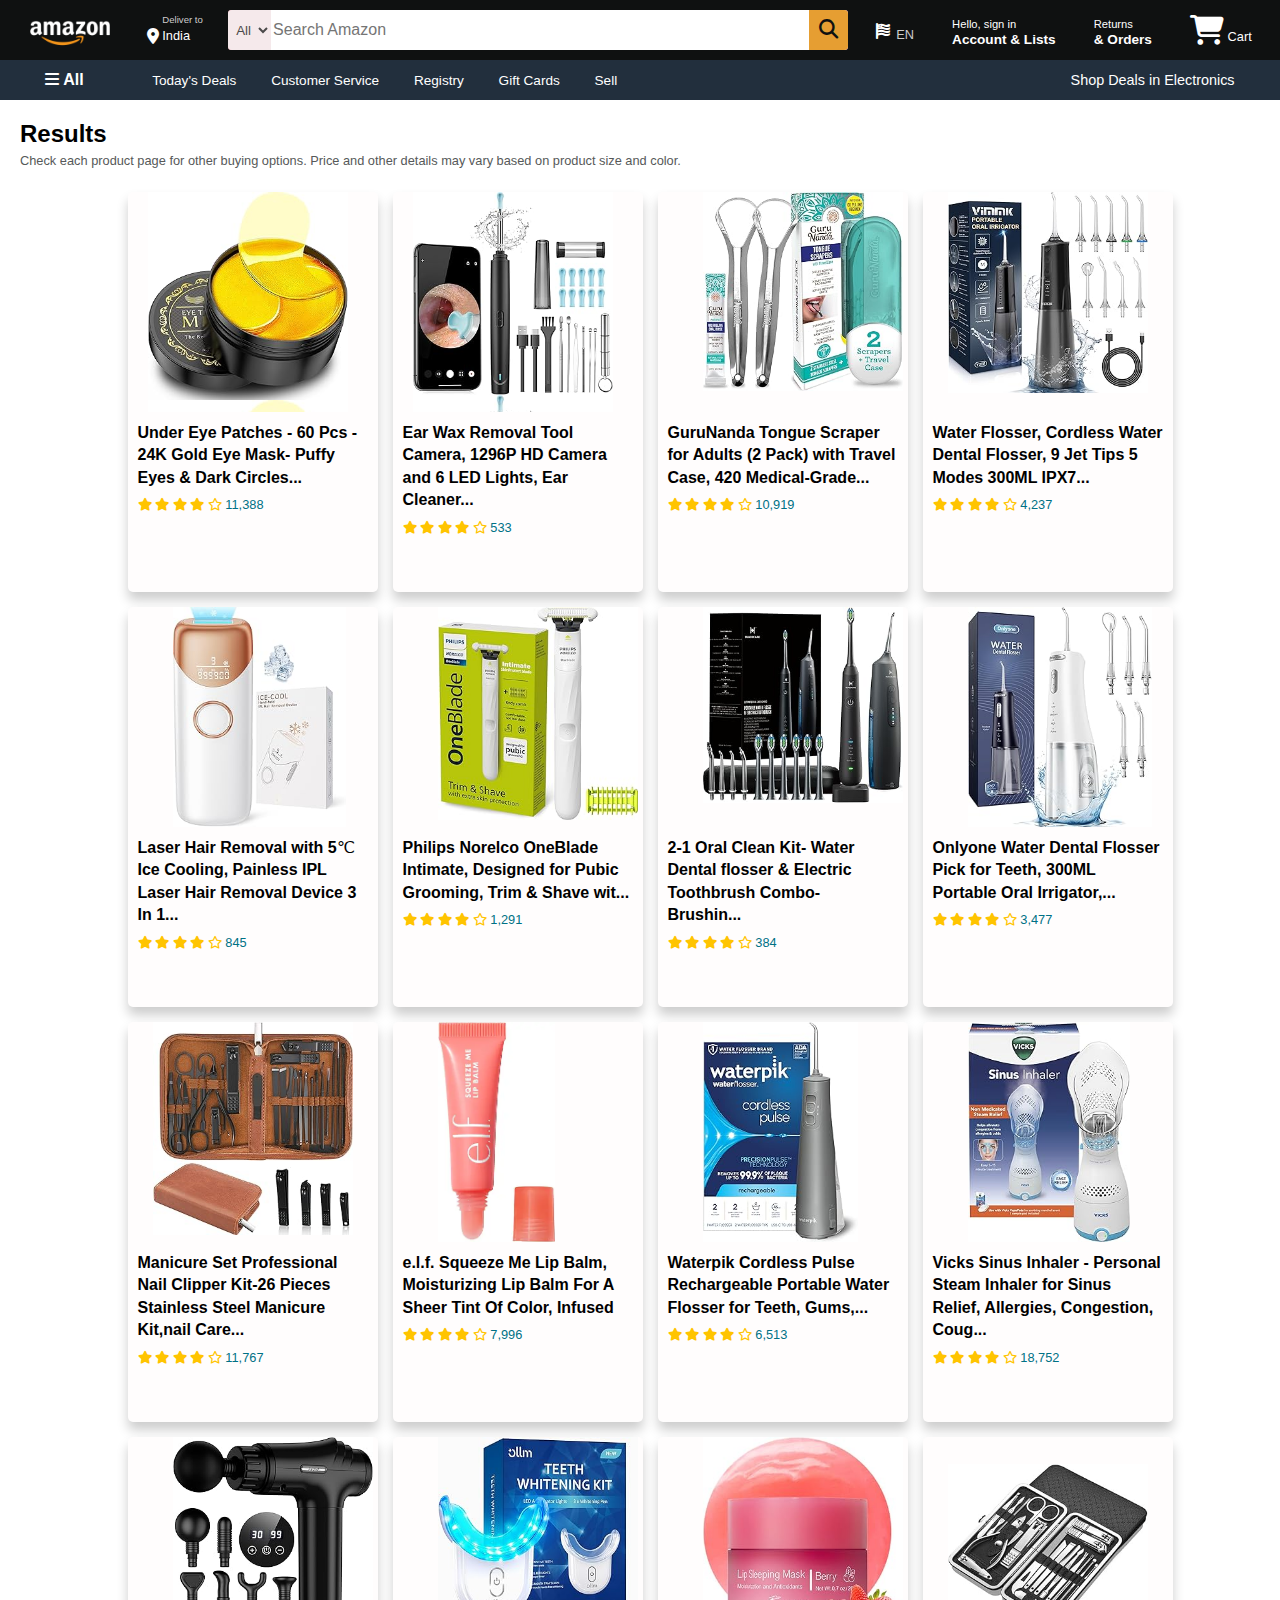
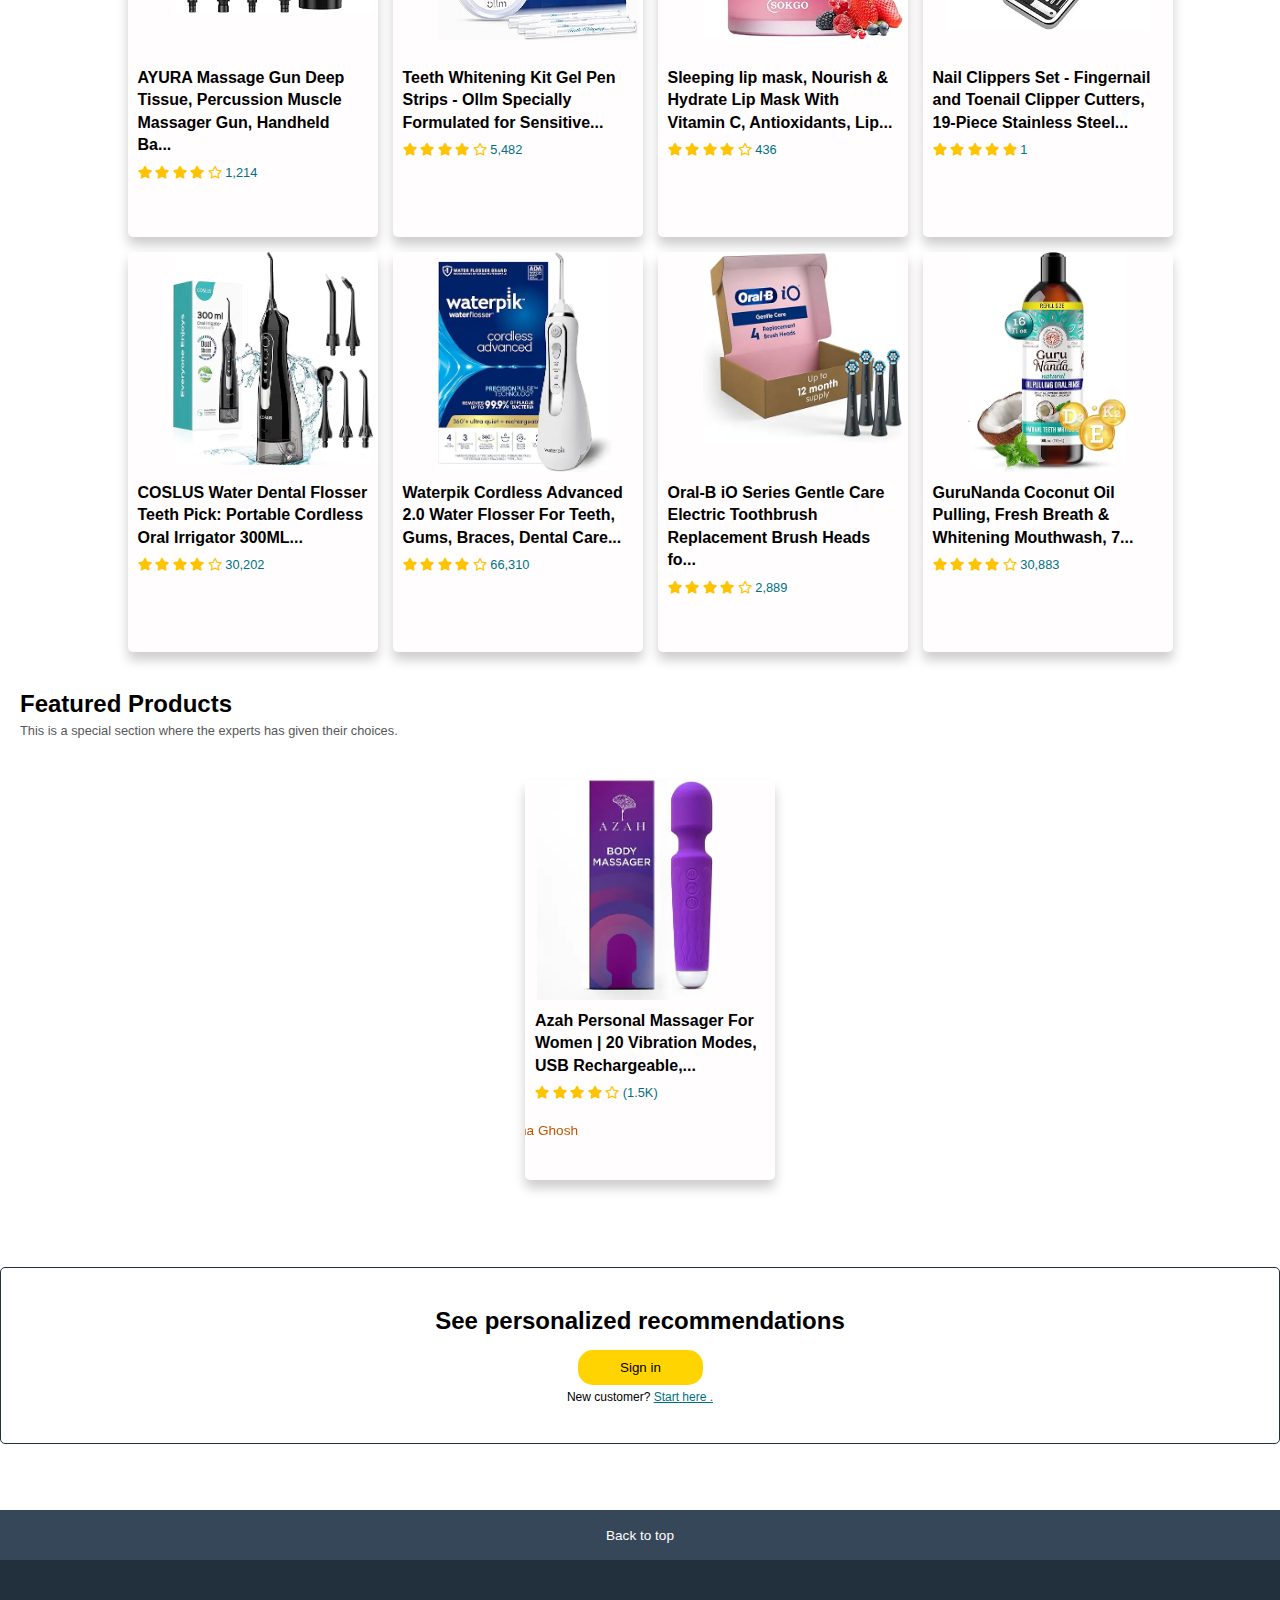
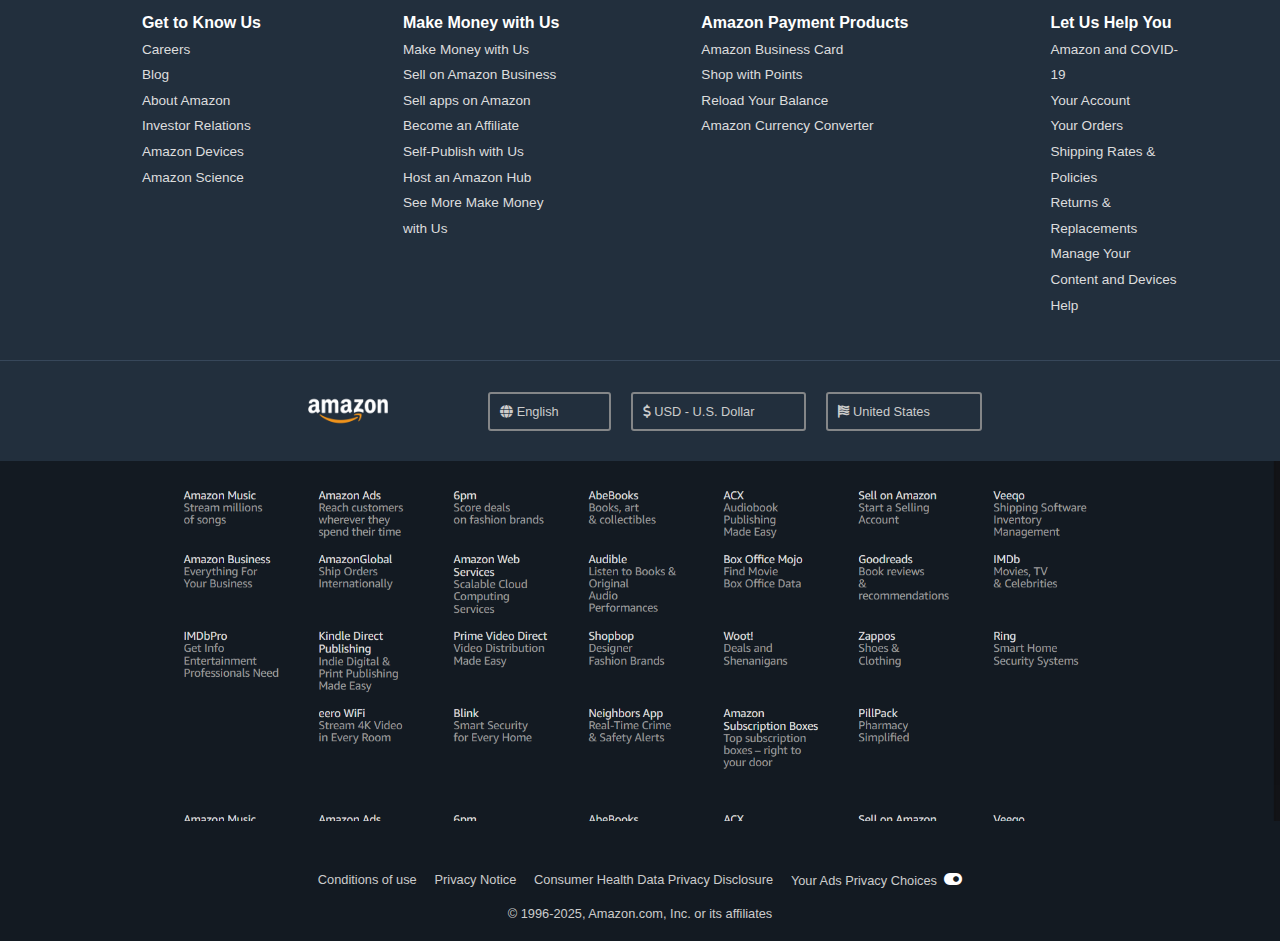
<file: health and personal care.html>
<!DOCTYPE html>
<html lang="en">
<head>
    <meta charset="UTF-8">
    <link rel="stylesheet" href="https://cdnjs.cloudflare.com/ajax/libs/font-awesome/6.7.2/css/all.min.css" integrity="sha512-Evv84Mr4kqVGRNSgIGL/F/aIDqQb7xQ2vcrdIwxfjThSH8CSR7PBEakCr51Ck+w+/U6swU2Im1vVX0SVk9ABhg==" crossorigin="anonymous" referrerpolicy="no-referrer" />
    <link rel="stylesheet" href="./assets/css/h&pstyle.css">
    <link rel="stylesheet" href="./assets/css/mobilepages.css">
    <meta name="viewport" content="width=device-width, initial-scale=1.0">
    <title>Health &amp; Personal Care</title>
</head>
<body>
    <header>
        <div class="navbar">
            <div class="nav-logo border">
                <a href="./index.html"><div class="logo"></div></a>
            </div>
            <div class="nav-address border">
                <p class="deliver">Deliver to</p>
                <div class="add-icon">
                    <i class="fa-solid fa-location-dot"></i>
                    <p class="place">India</p>
                </div>
            </div>
            <div class="nav-search">
                <select name="searchdrop" class="search-select"><option value="">All</option></select>
                <input type="text" class="search-input" placeholder="Search Amazon">
                <div class="search-icon"><i class="fa-solid fa-magnifying-glass"></i></div>
            </div>
            <div class="language border">
                <div class="flag"><i class="fa-solid fa-flag-usa"></i></div>
                <p class="lang">EN</p>
            </div>
            <div class="nav-signin border">
                <p><span class="nav-first">Hello, sign in</span></p>
                <p class="nav-second">Account &amp; Lists</p>
            </div>
            <div class="nav-return border">
                <p><span class="nav-first">Returns</span></p>
                <p class="nav-second">&amp Orders</p>
            </div>
            <div class="nav-cart border">
                <i class="fa-solid fa-cart-shopping"></i>
                Cart
            </div>
        </div>
        <div class="panel">
            <div class="panel-all border">
                <i class="fa-solid fa-bars"></i>
                All
            </div>
            <div class="panel-ops">
                <p class="border">Today's Deals</p>
                <p class="border">Customer Service</p>
                <p class="border">Registry</p>
                <p class="border">Gift Cards</p>
                <p class="border">Sell</p>
            </div>
            <div class="panel-deals border">
                Shop Deals in Electronics
            </div>
        </div>
    </header>
    <main>
        <div class="main-container">
            <div class="main-container-h2">
                <h2>Results</h2>
            </div>
            <div class="main-container-content">
                <p>Check each product page for other buying options. Price and other details may vary based on product size and color.</p>
            </div>
        </div>
        <div class="shop-cards-section">
            <div class="card1 box">
                <div class="card1-img box-img"></div>
                <div class="card-caption">
                    <p>Under Eye Patches - 60 Pcs - 24K Gold Eye Mask- Puffy Eyes &amp; Dark Circles...</p>
                </div>
                <div class="rating">
                    <i class="fa-solid fa-star"></i>
                    <i class="fa-solid fa-star"></i>
                    <i class="fa-solid fa-star"></i>
                    <i class="fa-solid fa-star"></i>
                    <i class="fa-regular fa-star"></i>
                     <p>11,388</p>
                </div>
            </div>
            <div class="card2 box">
                <div class="card2-img box-img"></div>
                <div class="card-caption">
                    <p>Ear Wax Removal Tool Camera, 1296P HD Camera and 6 LED Lights, Ear Cleaner...</p>
                </div>
                <div class="rating">
                    <i class="fa-solid fa-star"></i>
                    <i class="fa-solid fa-star"></i>
                    <i class="fa-solid fa-star"></i>
                    <i class="fa-solid fa-star"></i>
                    <i class="fa-regular fa-star"></i>
                    <p>533</p>
                </div>
            </div>
            <div class="card3 box">
                <div class="card3-img box-img"></div>
                <div class="card-caption">
                    <p>GuruNanda Tongue Scraper for Adults (2 Pack) with Travel Case, 420 Medical-Grade...</p>
                </div>
                <div class="rating">
                    <i class="fa-solid fa-star"></i>
                    <i class="fa-solid fa-star"></i>
                    <i class="fa-solid fa-star"></i>
                    <i class="fa-solid fa-star"></i>
                    <i class="fa-regular fa-star"></i>
                    <p>10,919</p>
                </div>
            </div>
            <div class="card4 box">
                <div class="card4-img box-img"></div>
                <div class="card-caption">
                    <p>Water Flosser, Cordless Water Dental Flosser, 9 Jet Tips 5 Modes 300ML IPX7...</p>
                </div>
                <div class="rating">
                    <i class="fa-solid fa-star"></i>
                    <i class="fa-solid fa-star"></i>
                    <i class="fa-solid fa-star"></i>
                    <i class="fa-solid fa-star"></i>
                    <i class="fa-regular fa-star"></i>
                    <p>4,237</p>
                </div>
            </div>
            <div class="card5 box">
                <div class="card5-img box-img"></div>
                <div class="card-caption">
                    <p>Laser Hair Removal with 5℃ Ice Cooling, Painless IPL Laser Hair Removal Device 3 In 1...</p>
                </div>
                <div class="rating">
                    <i class="fa-solid fa-star"></i>
                    <i class="fa-solid fa-star"></i>
                    <i class="fa-solid fa-star"></i>
                    <i class="fa-solid fa-star"></i>
                    <i class="fa-regular fa-star"></i>
                    <p>845</p>
                </div>
            </div>
            <div class="card6 box">
                <div class="card6-img box-img"></div>
                <div class="card-caption">
                    <p>Philips Norelco OneBlade Intimate, Designed for Pubic Grooming, Trim &amp; Shave wit...</p>
                </div>
                <div class="rating">
                    <i class="fa-solid fa-star"></i>
                    <i class="fa-solid fa-star"></i>
                    <i class="fa-solid fa-star"></i>
                    <i class="fa-solid fa-star"></i>
                    <i class="fa-regular fa-star"></i>
                     <p>1,291</p>
                </div>
            </div>
            <div class="card7 box">
                <div class="card7-img box-img"></div>
                <div class="card-caption">
                    <p>2-1 Oral Clean Kit- Water Dental flosser &amp; Electric Toothbrush Combo- Brushin...</p>
                </div>
                <div class="rating">
                    <i class="fa-solid fa-star"></i>
                    <i class="fa-solid fa-star"></i>
                    <i class="fa-solid fa-star"></i>
                    <i class="fa-solid fa-star"></i>
                    <i class="fa-regular fa-star"></i>
                    <p>384</p>
                </div>
            </div>
            <div class="card8 box">
                <div class="card8-img box-img"></div>
                <div class="card-caption">
                    <p>Onlyone Water Dental Flosser Pick for Teeth, 300ML Portable Oral Irrigator,...</p>
                </div>
                <div class="rating">
                    <i class="fa-solid fa-star"></i>
                    <i class="fa-solid fa-star"></i>
                    <i class="fa-solid fa-star"></i>
                    <i class="fa-solid fa-star"></i>
                    <i class="fa-regular fa-star"></i>
                    <p>3,477</p>
                </div>
            </div>
            <div class="card9 box">
                <div class="card9-img box-img"></div>
                <div class="card-caption">
                    <p>Manicure Set Professional Nail Clipper Kit-26 Pieces Stainless Steel Manicure Kit,nail Care...</p>
                </div>
                <div class="rating">
                    <i class="fa-solid fa-star"></i>
                    <i class="fa-solid fa-star"></i>
                    <i class="fa-solid fa-star"></i>
                    <i class="fa-solid fa-star"></i>
                    <i class="fa-regular fa-star"></i>
                    <p>11,767</p>
                </div>
            </div>
            <div class="card10 box">
                <div class="card10-img box-img"></div>
                <div class="card-caption">
                    <p>e.l.f. Squeeze Me Lip Balm, Moisturizing Lip Balm For A Sheer Tint Of Color, Infused</p>
                </div>
                <div class="rating">
                    <i class="fa-solid fa-star"></i>
                    <i class="fa-solid fa-star"></i>
                    <i class="fa-solid fa-star"></i>
                    <i class="fa-solid fa-star"></i>
                    <i class="fa-regular fa-star"></i>
                    <p>7,996</p>
                </div>
            </div>
            <div class="card11 box">
                <div class="card11-img box-img"></div>
                <div class="card-caption">
                    <p>Waterpik Cordless Pulse Rechargeable Portable Water Flosser for Teeth, Gums,...</p>
                </div>
                <div class="rating">
                    <i class="fa-solid fa-star"></i>
                    <i class="fa-solid fa-star"></i>
                    <i class="fa-solid fa-star"></i>
                    <i class="fa-solid fa-star"></i>
                    <i class="fa-regular fa-star"></i>
                     <p>6,513</p>
                </div>
            </div>
            <div class="card12 box">
                <div class="card12-img box-img"></div>
                <div class="card-caption">
                    <p>Vicks Sinus Inhaler - Personal Steam Inhaler for Sinus Relief, Allergies, Congestion, Coug...</p>
                </div>
                <div class="rating">
                    <i class="fa-solid fa-star"></i>
                    <i class="fa-solid fa-star"></i>
                    <i class="fa-solid fa-star"></i>
                    <i class="fa-solid fa-star"></i>
                    <i class="fa-regular fa-star"></i>
                    <p>18,752</p>
                </div>
            </div>
            <div class="card13 box">
                <div class="card13-img box-img"></div>
                <div class="card-caption">
                    <p>AYURA Massage Gun Deep Tissue, Percussion Muscle Massager Gun, Handheld Ba...</p>
                </div>
                <div class="rating">
                    <i class="fa-solid fa-star"></i>
                    <i class="fa-solid fa-star"></i>
                    <i class="fa-solid fa-star"></i>
                    <i class="fa-solid fa-star"></i>
                    <i class="fa-regular fa-star"></i>
                    <p>1,214</p>
                </div>
            </div>
            <div class="card14 box">
                <div class="card14-img box-img"></div>
                <div class="card-caption">
                    <p>Teeth Whitening Kit Gel Pen Strips - Ollm Specially Formulated for Sensitive...</p>
                </div>
                <div class="rating">
                    <i class="fa-solid fa-star"></i>
                    <i class="fa-solid fa-star"></i>
                    <i class="fa-solid fa-star"></i>
                    <i class="fa-solid fa-star"></i>
                    <i class="fa-regular fa-star"></i>
                    <p>5,482</p>
                </div>
            </div>
            <div class="card15 box">
                <div class="card15-img box-img"></div>
                <div class="card-caption">
                    <p>Sleeping lip mask, Nourish &amp; Hydrate Lip Mask With Vitamin C, Antioxidants, Lip...</p>
                </div>
                <div class="rating">
                    <i class="fa-solid fa-star"></i>
                    <i class="fa-solid fa-star"></i>
                    <i class="fa-solid fa-star"></i>
                    <i class="fa-solid fa-star"></i>
                    <i class="fa-regular fa-star"></i>
                    <p>436</p>
                </div>
            </div>
            <div class="card16 box">
                <div class="card16-img box-img"></div>
                <div class="card-caption">
                    <p>Nail Clippers Set - Fingernail and Toenail Clipper Cutters, 19-Piece Stainless Steel...</p>
                </div>
                <div class="rating">
                    <i class="fa-solid fa-star"></i>
                    <i class="fa-solid fa-star"></i>
                    <i class="fa-solid fa-star"></i>
                    <i class="fa-solid fa-star"></i>
                    <i class="fa-solid fa-star"></i>
                     <p>1</p>
                </div>
            </div>
            <div class="card17 box">
                <div class="card17-img box-img"></div>
                <div class="card-caption">
                    <p>COSLUS Water Dental Flosser Teeth Pick: Portable Cordless Oral Irrigator 300ML...</p>
                </div>
                <div class="rating">
                    <i class="fa-solid fa-star"></i>
                    <i class="fa-solid fa-star"></i>
                    <i class="fa-solid fa-star"></i>
                    <i class="fa-solid fa-star"></i>
                    <i class="fa-regular fa-star"></i>
                    <p>30,202</p>
                </div>
            </div>
            <div class="card18 box">
                <div class="card18-img box-img"></div>
                <div class="card-caption">
                    <p>Waterpik Cordless Advanced 2.0 Water Flosser For Teeth, Gums, Braces, Dental Care...</p>
                </div>
                <div class="rating">
                    <i class="fa-solid fa-star"></i>
                    <i class="fa-solid fa-star"></i>
                    <i class="fa-solid fa-star"></i>
                    <i class="fa-solid fa-star"></i>
                    <i class="fa-regular fa-star"></i>
                    <p>66,310</p>
                </div>
            </div>
            <div class="card19 box">
                <div class="card19-img box-img"></div>
                <div class="card-caption">
                    <p>Oral-B iO Series Gentle Care Electric Toothbrush Replacement Brush Heads fo...</p>
                </div>
                <div class="rating">
                    <i class="fa-solid fa-star"></i>
                    <i class="fa-solid fa-star"></i>
                    <i class="fa-solid fa-star"></i>
                    <i class="fa-solid fa-star"></i>
                    <i class="fa-regular fa-star"></i>
                    <p>2,889</p>
                </div>
            </div>
            <div class="card20 box">
                <div class="card20-img box-img"></div>
                <div class="card-caption">
                    <p>GuruNanda Coconut Oil Pulling, Fresh Breath &amp; Whitening Mouthwash, 7...</p>
                </div>
                <div class="rating">
                    <i class="fa-solid fa-star"></i>
                    <i class="fa-solid fa-star"></i>
                    <i class="fa-solid fa-star"></i>
                    <i class="fa-solid fa-star"></i>
                    <i class="fa-regular fa-star"></i>
                    <p>30,883</p>
                </div>
            </div>
            </div>
            <br>
            <div class="main-container">
                <div class="main-container-h2">
                    <h2>Featured Products</h2>
                </div>
                <div class="main-container-content">
                    <p>This is a special section where the experts has given their choices.</p>
                </div>
            </div>
            <br>
            <div class="shop-cards-section">
                <div class="card21 box">
                    <div class="card21-img box-img"></div>
                    <div class="card-caption">
                        <p>Azah Personal Massager For Women | 20 Vibration Modes, USB Rechargeable,...</p>
                    </div>
                    <div class="rating">
                        <i class="fa-solid fa-star"></i>
                        <i class="fa-solid fa-star"></i>
                        <i class="fa-solid fa-star"></i>
                        <i class="fa-solid fa-star"></i>
                        <i class="fa-regular fa-star"></i>
                        <p>(1.5K)</p>
                    </div>
                    <br>
                    <marquee direction="right">Featured By Tanisha Ghosh</marquee>
            </div>
        </div>
    </main>
    <div class="signin-box">
        <div class="sign-in-innerbox">
           <div class="signin-heading"><h2>See personalized recommendations</h2></div> 
           <div class="signin-button"><button class="sign_in">Sign in</button></div>
           <div class="signin-text"><p>New customer? <a href="#">Start here .</a></p></div>
        </div>
    </div>
    <footer>
        <div class="foot-panel1">
            Back to top
        </div>
        <div class="foot-panel2">
            <ul>
                <li><b>Get to Know Us</b></li>
                <li><a href="#">Careers</a></li>
                <li><a href="#">Blog</a></li>
                <li><a href="#">About Amazon</a></li>
                <li><a href="#">Investor Relations</a></li>
                <li><a href="#">Amazon Devices</a></li>
                <li><a href="#">Amazon Science</a></li>
            </ul>
            <ul>
                <li><b>Make Money with Us</b></li>
                <li><a href="#">Make Money with Us</a></li>
                <li><a href="#">Sell on Amazon Business</a></li>
                <li><a href="#">Sell apps on Amazon</a></li>
                <li><a href="#">Become an Affiliate</a></li>
                <li><a href="#">Self-Publish with Us</a></li>
                <li><a href="#">Host an Amazon Hub</a></li>
                <li><a href="#">See More Make Money <br>with Us</a></li>
            </ul>
            <ul>
                <li><b>Amazon Payment Products</b></li>
                <li><a href="#">Amazon Business Card</a></li>
                <li><a href="#">Shop with Points</a></li>
                <li><a href="#">Reload Your Balance</a></li>
                <li><a href="#">Amazon Currency Converter</a></li>
            </ul>
            <ul>
                <li><b>Let Us Help You</b></li>
                <li><a href="#">Amazon and COVID-<br>19</a></li>
                <li><a href="#">Your Account</a></li>
                <li><a href="#">Your Orders</a></li>
                <li><a href="#">Shipping Rates &amp;<br> Policies</a></li>
                <li><a href="#">Returns &amp;<br> Replacements</a></li>
                <li><a href="#">Manage Your<br> Content and Devices</a></li>
                <li><a href="#">Help</a></li>
            </ul>
        </div>
        <div class="foot-panel3">
            <div class="foot-logo"></div>
            <div class="tripanel">
                <div class="globe foots">
                    <i class="fa-solid fa-globe"></i>
                    English
                </div>
                <div class="dollar foots">
                    <i class="fa-solid fa-dollar-sign"></i>
                     USD - U.S. Dollar
                </div>
                <div class="nation foots">
                    <i class="fa-solid fa-flag-usa"></i>
                     United States
                </div>
            </div>
        </div>
        <div class="foot-panel4">
        </div>
        <div class="foot-panel5">
            <div class="foot-panel5-content1">
                <p><a href="#">Conditions of use</a></p>
                <p><a href="#">Privacy Notice</a></p>
                <p><a href="#">Consumer Health Data Privacy Disclosure</a></p>
                <p><a href="#">Your Ads Privacy Choices</a> <i class="fa-solid fa-toggle-on"></i></p>
            </div>
            <br>
            <div class="foot-panel5-content2">
                <p>&copy; 1996-2025, Amazon.com, Inc. or its affiliates</p>
            </div>
        </div>
    </footer>
</body>
</html>
</file>
<file: assets/css/style.css>
*{
    margin: 0;
    font-family: Arial, Helvetica, sans-serif;
    border: border-box;
}

/* navbar */

.navbar{
    height: 60px;
    background-color: #0f1111;
    color: white;
    display: flex;
    align-items: center;
    justify-content: space-evenly;
}
/*box 1*/

.nav-logo{
    height: 50px;
    width: 100px;
}


.logo {
    background-image: url("../images/amazon_logo.png");
    background-position: center;
    background-size: cover;
    height: 50px;
    width: 100%;
    color: white;
}

.border{
    border: 2px solid transparent;
    border-radius: 7px;
}

.border:hover{
    border: 2px solid white;
    transition: 0.1s ease-in-out 0s normal;
    transform: translateY(2px);
}

/* box 2 */

.nav-address{
    padding: 5px;
}

.add-icon{
    display: flex;
    align-items: center;
}

.deliver{
    color: #cccccc;
    font-size: 0.6rem;
    margin-left: 15px;
}

.place{
    font-size: 0.8rem;
    margin: 3px;
}

/* box 3 */

.nav-search{
    display: flex;
    justify-content: space-evenly;
    background-color: pink;
    width: 620px;
    height: 40px;
    border-radius: 3px;
}

.nav-search:hover{
    border: 3px rgb(255, 174, 1) solid;
    border-radius: 3px;
}

.search-select{
    background-color: rgba(243, 243, 243, 0.8);
    color: rgb(75, 74, 74);
    width: 50px;
    text-align: center;
    border-top-left-radius: 4px;
    border-bottom-left-radius: 4px;
    border: none;
}

.search-select:hover{
    background-color: rgba(243, 243, 243, 1);
    color: rgb(0, 0, 0);
}

.search-input{
    width: 100%;
    font-size: 1rem;
    border: none;
}

.search-icon{
    width: 45px;
    display: flex;
    justify-content: center;
    align-items: center;
    font-size: 1.2rem;
    background-color: rgb(230, 158, 50);
    color: #0f1111;
    border-top-right-radius: 4px;
    border-bottom-right-radius: 4px;
}

.search-icon:hover{
    background-color: rgb(255, 174, 1);
}



/* box 4 */

.language{
    padding: 8px;
    display: flex;
    justify-content: space-evenly;
    align-items: center;
}

.flag{
    width: 20px;
    height: 15px;
}

.lang{
    margin-top: 8px;
    color: #cccccc;
    font-size: 0.8rem;
}

/* box 5 & 6*/

.nav-signin{
    padding: 8px;
}

.nav-first{
    font-size: 0.7rem;
}

.nav-second{
    font-size: 0.85rem;
    font-weight: 700;
}

.nav-return{
    padding: 8px;
}

/* box 7 */

.nav-cart i{
    font-size: 30px;
}

.nav-cart{
    font-size: 0.8rem;
    font-weight: 700px;
    padding: 8px;
}

/* panel */

.panel{
    height: 40px;
    background-color: #222f3d;
    display: flex;
    color: white;
    align-items: center;
    justify-content: space-evenly;
}

.panel-all{
    font-weight: 700;
    padding: 6px;
}

.panel-ops p{
    display: inline-block;
    margin-left: 15px;
    padding: 6px;
}

.panel-ops{
    width: 70%;
    font-size: 0.85rem;
    font-weight: 500;
}

.panel-deals{
    font-size: 0.9rem;
    font-weight: 450;
    padding: 6px;
}

/* hero-section */

.hero-section{
    background-image: url("../images/hero_image.jpg");
    background-size: cover;
    height: 400px;
    display: flex;
    justify-content: flex-end;
    align-items: center;
    flex-direction: column;
    gap: 0.5rem;
}

.hero-section:hover{
    transform: translateY(-4px);
    box-shadow: 0 6px 10px rgba(0, 0, 0, 0.5);
}

.hero-msg, .disclaimer{
    background-color: #f5f6f6;
    opacity: 0.8;
    color: black;
    height: 40px;
    display: flex;
    align-items: center;
    justify-content: center;
    font-size: 0.85rem;
    width: 80%;
    margin-bottom: 25px;
    border-radius: 5px;
    padding: 2px;
}

.disclaimer{
    font-size: 2rem;
    padding: 2rem;
}

.hero-msg a{
    color: #007185;
    text-decoration: none;
}

/* shop-section */

.shop-section{
    display: flex;
    flex-wrap: wrap;
    justify-content: space-evenly;
    background-color: #e2e7e6;
    padding: 20px 0px;
}

.box{
    margin-top: 15px;
    height: 400px;
    width: 23%;
    background-color: white;
    padding: 20px 0px 15px;
    margin-bottom: 15px;
}

.box1-img{
    background-image: url("../images/box1_image.jpg");
    background-size: cover;
    background-repeat: no-repeat;
    margin-top: 1rem;
    margin-bottom: 2.5rem;
    height: 300px;
}

.box2-img{
    background-image: url("../images/box2_image.jpg");
    background-size: cover;
    background-repeat: no-repeat;
    margin-top: 1rem;
    margin-bottom: 1rem;
    height: 300px;
}

.box3-img{
    background-image: url("../images/box3_image.jpg");
    background-size: cover;
    background-repeat: no-repeat;
    margin-top: 1rem;
    margin-bottom: 2.5rem;
    height: 300px;
}

.box4-img{
    background-image: url("../images/box4_image.jpg");
    background-size: cover;
    background-repeat: no-repeat;
    margin-top: 1rem;
    margin-bottom: 2.5rem;
    height: 300px;
}

.box5-img{
    background-image: url("../images/box5_image.jpg");
    background-size: cover;
    background-repeat: no-repeat;
    margin-top: 1rem;
    margin-bottom: 1rem;
    height: 300px;
}

.box6-img{
    background-image: url("../images/box6_image.jpg");
    background-size: cover;
    background-repeat: no-repeat;
    margin-top: 1rem;
    margin-bottom: 1rem;
    height: 300px;
}

.box7-img{
    background-image: url("../images/box7_image.jpg");
    background-size: cover;
    background-repeat: no-repeat;
    margin-top: 1rem;
    margin-bottom: 1rem;
    height: 300px;
}

.box8-img{
    background-image: url("../images/box8_image.jpg");
    background-size: cover;
    background-repeat: no-repeat;
    margin-top: 1rem;
    margin-bottom: 1rem;
    height: 300px;
}

.box-content{
    margin-left: 1rem;
    margin-right: 1rem;
}

.box-content a{
    font-size: 0.85rem;
    color: #007185;
    text-decoration: none;
}

.box-content a:hover{
    color: #01323b;
    text-decoration: underline;
}

.box:hover{
    transform: translateY(-4px);
    box-shadow: 0 6px 10px rgba(0, 0, 0, 0.5);
}

/* box type 2 */

.box-type-2{
    background-color: #e2e7e6;
    width: 1350px;
    height: 280px;
    padding: 0px 15px;
    display: flex;
    align-items: center;
}

.content-h2:hover{
    transform: translateY(-4px);
    box-shadow: 0 6px 10px rgba(0, 0, 0, 0.5);
}

.content-msg{
    height: 20px;
    font-size: 21px;
    font-weight: bold;
    padding-bottom: 5px;
    padding-top: 5px;
}

.content-h2{
    width: 94%;
    padding: 10px 20px;
    background-color: white;
    margin-top: 30px;
    margin-bottom: 20px;
}

.image-type{
    display: flex;
    justify-content: space-evenly;
    align-items: center;
}

.box-type-2-img1{
    display: inline;
    margin-top: 20px;
    display: flex;
    background-image: url("../images/switch.jpg");
    background-size: contain;
    background-repeat: no-repeat;
    background-position: center;
    height: 180px;
    width: 270px;
    align-items: center;
}

.box-type-2-img2{
    display: inline;
    margin-top: 20px;
    display: flex;
    background-image: url("../images/batman-vr.jpg");
    background-size: contain;
    background-repeat: no-repeat;
    background-position: center;
    height: 180px;
    width: 180px;
    align-items: center;
}

.box-type-2-img3{
    display: inline;
    margin-top: 20px;
    display: flex;
    background-image: url("../images/oregon-trail.jpg");
    background-size: contain;
    background-repeat: no-repeat;
    background-position: center;
    height: 180px;
    width: 120px;
    align-items: center;
}

.box-type-2-img4{
    display: inline;
    margin-top: 20px;
    display: flex;
    background-image: url("../images/sonic-shadow.jpg");
    background-size: contain;
    background-repeat: no-repeat;
    background-position: center;
    height: 180px;
    width: 120px;
    align-items: center;
}

.box-type-2-img5{
    display: inline;
    margin-top: 20px;
    display: flex;
    background-image: url("../images/sonic-superstars.jpg");
    background-size: contain;
    background-repeat: no-repeat;
    background-position: center;
    height: 180px;
    width: 120px;
    align-items: center;
}

.box-type-2-img6{
    display: inline;
    margin-top: 20px;
    display: flex;
    background-image: url("../images/roblox.jpg");
    background-size: contain;
    background-repeat: no-repeat;
    background-position: center;
    height: 180px;
    width: 120px;
    align-items: center;
}

.box-type-2-img7{
    display: inline;
    margin-top: 20px;
    display: flex;
    background-image: url("../images/hello-kitty.jpg");
    background-size: contain;
    background-repeat: no-repeat;
    background-position: center;
    height: 180px;
    width: 120px;
    align-items: center;
}

/* next cards */

.box9-img{
    display: flex;
    flex-wrap: wrap;
    justify-content: space-around;
    align-self: center;
    margin-top: 20px;
    margin-bottom: 20px;
}

.box9-img p{
    font-size: 0.85rem;
    padding-top: 105px;
    color: black;
}

.box9-img1{
    width: 100px;
    height: 100px;
    background-image: url("../images/backpacks.jpg");
    background-size: cover;
    background-position: center;
    margin-bottom: 30px;
}

.box9-img2{
    width: 100px;
    height: 100px;
    background-image: url("../images/suitcases.jpg");
    background-size: cover;
    background-position: center;
    margin-bottom: 10px;
}

.box9-img3{
    width: 100px;
    height: 100px;
    background-image: url("../images/Accessories.jpg");
    background-size: cover;
    background-position: center;
    margin-bottom: 30px;
}

.box9-img4{
    width: 100px;
    height: 100px;
    background-image: url("../images/Handbags.jpg");
    background-size: cover;
    background-position: center;
    margin-bottom: 30px;
}


.box10-img{
    display: flex;
    flex-wrap: wrap;
    justify-content: space-around;
    align-self: center;
    margin-top: 20px;
    margin-bottom: 20px;
}

.box10-img p{
    font-size: 0.85rem;
    padding-top: 105px;
    color: black;
}

.box10-img1{
    width: 100px;
    height: 100px;
    background-image: url("../images/Makeup.jpg");
    background-size: cover;
    background-position: center;
    margin-bottom: 30px;
}

.box10-img2{
    width: 100px;
    height: 100px;
    background-image: url("../images/Brushes.jpg");
    background-size: cover;
    background-position: center;
    margin-bottom: 10px;
}

.box10-img3{
    width: 100px;
    height: 100px;
    background-image: url("../images/sponges.jpg");
    background-size: cover;
    background-position: center;
    margin-bottom: 30px;
}

.box10-img4{
    width: 100px;
    height: 100px;
    background-image: url("../images/mirrors.jpg");
    background-size: cover;
    background-position: center;
    margin-bottom: 30px;
}

.box11-img{
    display: flex;
    flex-wrap: wrap;
    justify-content: space-around;
    align-self: center;
    margin-top: 40px;
    margin-bottom: 40px;
}

.box11-img p{
    font-size: 0.85rem;
    padding-top: 105px;
    color: black;
}

.box11-img1{
    width: 100px;
    height: 100px;
    background-image: url("../images/apparel.jpg");
    background-size: cover;
    background-position: center;
    margin-bottom: 30px;
}

.box11-img2{
    width: 100px;
    height: 100px;
    background-image: url("../images/hats.jpg");
    background-size: cover;
    background-position: center;
    margin-bottom: 10px;
}

.box11-img3{
    width: 100px;
    height: 100px;
    background-image: url("../images/action-figures.jpg");
    background-size: cover;
    background-position: center;
    margin-bottom: 30px;
}

.box11-img4{
    width: 100px;
    height: 100px;
    background-image: url("../images/mugs.jpg");
    background-size: cover;
    background-position: center;
    margin-bottom: 30px;
}

.box12-img{
    display: flex;
    flex-wrap: wrap;
    justify-content: space-around;
    align-self: center;
    margin-top: 20px;
    margin-bottom: 40px;
}

.box12-img p{
    font-size: 0.85rem;
    padding-top: 105px;
    color: black;
}

.box12-img1{
    width: 100px;
    height: 100px;
    background-image: url("../images//pc-gaming.jpg");
    background-size: cover;
    background-position: center;
    margin-bottom: 30px;
}

.box12-img2{
    width: 100px;
    height: 100px;
    background-image: url("../images/xbox.jpg");
    background-size: cover;
    background-position: center;
    margin-bottom: 10px;
}

.box12-img3{
    width: 100px;
    height: 100px;
    background-image: url("../images/playstation.jpg");
    background-size: cover;
    background-position: center;
    margin-bottom: 30px;
}

.box12-img4{
    width: 100px;
    height: 100px;
    background-image: url("../images/nintendo-switch.jpg");
    background-size: cover;
    background-position: center;
    margin-bottom: 30px;
}

.image{
    border: 2px white solid;
}

.image:hover{
    border: 2px white solid;
    transition: 0.3s ease-in-out 0s linear;
    transform: translateY(-3px);
}

.signin-box{
    display: flex;
    align-items: center;
    width: 100vw;
    height: 350px;
    background-color: white;
}

.sign-in-innerbox{
    display: flex;
    flex-direction: column;
    justify-content: center;
    align-items: center;
    width: 100vw;
    height: 50%;
    background-color: white;
    border: 1px #222f3d solid;
    border-radius: 5px;
}

.signin-button{
    margin-top: 15px;
    margin-bottom: 5px;
}

.sign_in{
    background-color: rgb(255, 212, 0);
    width: 125px;
    height: 35px;
    padding: 0px 10px 0px 11px;
    border-radius: 15px;
    border: none;
}

.sign_in:hover{
    background-color: rgb(255, 204, 0);
    transform: translateY(-3px);
}

.signin-text{
    font-size: 0.75rem;
}

.signin-text a{
    color: #007185;
}

.signin-text a:hover{
    color: #01323b;
}

/* footer */

footer{
    margin-top: -20px;
}

.foot-panel1{
    background-color: #37475a;
    color:white;
    height: 50px;
    display: flex;
    justify-content: center;
    align-items: center;
    font-size: 0.85rem;
}

.foot-panel2{
    background-color: #222f3d;
    color: white;
    height: 400px;
    display: flex;
    justify-content: space-evenly;
}

.foot-panel2 ul{
    margin-top: 50px;
    list-style: none;
    line-height: 1.6;
}

.foot-panel2 a{
    color: #dddddd;
    font-size: 0.85rem;
    text-decoration: none;
}

.foot-panel2 a:hover{
    text-decoration: underline;
}

/* footpanel 3 */

.foot-panel3{
    height: 100px;
    display: flex;
    justify-content: center;
    align-items: center;
    background-color:#222f3d;
    border-top: 1px #37475a solid;
}

.foot-logo{
    height: 50px;
    width: 100px;
    background-image: url("../images/amazon_logo.png");
    background-size: cover;
    background-position: center;
    margin-right: 90px;
}

.tripanel{
    display: flex;
    justify-content: space-evenly;
    gap: 20px;
    align-items: center;
    font-size: 0.8rem;
    color: #cccccc;
}

.globe{
    padding: 10px;
    padding-right: 50px;
    border:2px #848688 solid;
    border-radius: 3px;
}

.dollar{
    display: inline;
    padding: 10px;
    padding-right: 50px;
    border:2px #848688 solid;
    border-radius: 3px;
}

.nation{
    padding: 10px;
    padding-right: 50px;
    border:2px #848688 solid;
    border-radius: 3px;
}

.foots:hover{
    border:2px #dde2e7 solid;
    transform: translateY(-2px);
}

/* foot panel 4 */

.foot-panel4{
    width: 100%;
    height: 400px;
    background-image: url("../images/footpanel4.png");
    background-size: cover;
}

/* foot panel 5 */

.foot-panel5{
    height: 120px;
    width: 100%;
    background-color: #131a22;
    justify-content: center;
    align-items: center;
}

.foot-panel5-content1{
    font-size: 0.5rem;
    display: flex;
    margin-left: 300px;
    margin-right: 300px;
    padding-top: 50px;
    justify-content: space-evenly;
    align-items: center;
}

.foot-panel5-content1 a{
    color: #cccccc;
    font-size: 0.8rem;
    text-decoration: none;
}

.foot-panel5-content1 a:hover{
    text-decoration: underline #cccccc;
}

.foot-panel5-content2{
    display: flex;
    font-size: 0.8rem;
    color: #cccccc;
    justify-content: center;
}

.fa-toggle-on{
    font-size: 16px;
    color: white;
    margin-left: 5px;
}
</file>
<file: assets/css/mobile.css>
/* Responsive for Tablets (Max-width: 1024px) */
@media (max-width: 1024px) { 
    .navbar {
        justify-content: space-evenly;
        align-items: center;
        padding: 8px 12px;
    }

    .nav-logo {
        height: 50px;
        width: 90px;
    }

    .logo {
        margin-top: 20px;
        height: 25px;
    }

    .nav-search {
        width: 30%;
        height: 35px;
    }

    .search-select {
        width: 60px;
    }

    .search-input {
        font-size: 0.9rem;
        padding: 5px;
    }

    .search-icon {
        width: 30px;
        font-size: 1rem;
    }

    .nav-address, .border {
        font-size: 0.8rem;
        padding: 3px;
    }

    /* navbar end */

    .box{
        margin-top: 10px;
        height: 200px;
        width: 46%;
        background-color: white;
        margin-bottom: 15px;
    }

    .box1-img{
        background-image: url("../images/box1_image.jpg");
        background-size: cover;
        background-repeat: no-repeat;
        margin-top: 1rem;
        margin-bottom: 1.5rem;
        height: 200px;
    }
    
    .box2-img{
        background-image: url("../images/box2_image.jpg");
        background-size: cover;
        background-repeat: no-repeat;
        margin-top: 1rem;
        margin-bottom: 1rem;
        height: 200px;
    }
    
    .box3-img{
        background-image: url("../images/box3_image.jpg");
        background-size: cover;
        background-repeat: no-repeat;
        margin-top: 1rem;
        margin-bottom: 1.5rem;
        height: 200px;
    }
    
    .box4-img{
        background-image: url("../images/box4_image.jpg");
        background-size: cover;
        background-repeat: no-repeat;
        margin-top: 1rem;
        margin-bottom: 1.5rem;
        height: 200px;
    }
    
    .box5-img{
        background-image: url("../images/box5_image.jpg");
        background-size: cover;
        background-repeat: no-repeat;
        margin-top: 1rem;
        margin-bottom: 1rem;
        height: 200px;
    }
    
    .box6-img{
        background-image: url("../images/box6_image.jpg");
        background-size: cover;
        background-repeat: no-repeat;
        margin-top: 1rem;
        margin-bottom: 1rem;
        height: 200px;
    }
    
    .box7-img{
        background-image: url("../images/box7_image.jpg");
        background-size: cover;
        background-repeat: no-repeat;
        margin-top: 1rem;
        margin-bottom: 1rem;
        height: 200px;
    }
    
    .box8-img{
        background-image: url("../images/box8_image.jpg");
        background-size: cover;
        background-repeat: no-repeat;
        margin-top: 1rem;
        margin-bottom: 1rem;
        height: 180px;
    }
}

/* Responsive for Mobile (Max-width: 768px) */
@media (max-width: 768px) { 
    *{
        margin: 0;
        padding: 0;
    }
    .navbar {
        justify-content: space-around;
        align-items: center;
        padding: 2px 10px;
        height: 50px;
    }

    .nav-logo {
        height: 35px;
        width: 80px;
    }

    .logo {
        margin-top: -0.5px;
        height: 30px;
    }

    .nav-search {
        width: 55%;
        height: 30px;
    }

    .search-select {
        width: 55px;
        font-size: 0.8rem;
    }

    .search-input {
        font-size: 0.8rem;
        padding: 4px;
    }

    .search-icon {
        width: 28px;
        font-size: 0.9rem;
    }

    .nav-address, .border {
        font-size: 0.7rem;
        padding: 2px;
    }

    .language{
        padding: 4px;
        display: flex;
        justify-content: space-evenly;
        align-items: center;
    }
    
    .flag{
        width: 20px;
        height: 15px;
    }
    
    .lang{
        margin-top: 8px;
        color: #cccccc;
        font-size: 0.8rem;
    }

    .nav-signin{
        padding: 2px;
    }
    
    .nav-first{
        font-size: 0.4rem;
    }
    
    .nav-second{
        font-size: 0.5rem;
    }
    
    .nav-return{
        padding: 0px;
    }

    .nav-cart i{
        font-size: 15px;
    }
    
    .nav-cart{
        font-size: 0.5rem;
        padding: 0px;
    }

    .deliver{
        color: #cccccc;
        font-size: 0.4rem;
        margin-left: 5px;
    }
    
    .place{
        font-size: 0.5rem;
        margin: 2px;
    }

    /* navbar end */

    .hero-section{
        background-image: url("../images/hero_image.jpg");
        background-size: contain;
        background-position: center;
        background-repeat: no-repeat;
        height: 140px;
        display: flex;
        justify-content: center;
        align-items: flex-end;
    }

    .shop-section{
        display: flex;
        flex-wrap: wrap;
        justify-content: space-evenly;
        background-color: #e2e7e6;
        padding: 10px 0px;
    }

    .box{
        margin-top: 5px;
        height: 190px;
        width: 30%;
        background-color: white;
        margin-bottom: 5px;
    }

    .box-content h2{
        margin-top: -10px;
        margin-bottom: -8px;
        font-size: 0.8rem;
        font-weight: bolder;
    }

    .box-content p{
        font-size: 0.5rem;
    }

    .box1-img{
        background-size: cover;
        background-repeat: no-repeat;
        margin-top: 1rem;
        margin-bottom: 1.5rem;
        height: 140px;
    }
    
    .box2-img{
        background-image: url("../images/box2_image.jpg");
        background-size: cover;
        background-repeat: no-repeat;
        margin-top: 0.8rem;
        margin-bottom: 1.5rem;
        height: 120px;
    }
    
    .box3-img{
        background-image: url("../images/box3_image.jpg");
        background-size: cover;
        background-repeat: no-repeat;
        margin-top: 1rem;
        margin-bottom: 1.5rem;
        height: 140px;
    }
    
    .box4-img{
        background-image: url("../images/box4_image.jpg");
        background-size: cover;
        background-repeat: no-repeat;
        margin-top: 1rem;
        margin-bottom: 1.5rem;
        height: 140px;
    }
    
    .box5-img{
        background-image: url("../images/box5_image.jpg");
        background-size: cover;
        background-repeat: no-repeat;
        margin-top: 1rem;
        margin-bottom: 1rem;
        height: 140px;
    }
    
    .box6-img{
        background-image: url("../images/box6_image.jpg");
        background-size: cover;
        background-repeat: no-repeat;
        margin-top: 1rem;
        margin-bottom: 1rem;
        height: 140px;
    }
    
    .box7-img{
        background-image: url("../images/box7_image.jpg");
        background-size: cover;
        background-repeat: no-repeat;
        margin-top: 1rem;
        margin-bottom: 1rem;
        height: 140px;
    }
    
    .box8-img{
        background-image: url("../images/box8_image.jpg");
        background-size: cover;
        background-repeat: no-repeat;
        margin-top: 1rem;
        margin-bottom: 1rem;
        height: 120px;
    }

    .image{
        height: 45px;
        width: 45px;
        border: 2px white solid;
    }

    .box9-img{
        margin-top: 8px;
        margin-bottom: -5px;
    }

    .box9-img p{
        font-size: 0.5rem;
        padding-top: 50px;
        color: black;
    }

    .box10-img{
        margin-top: 8px;
        margin-bottom: -5px;
    }

    .box10-img p{
        font-size: 0.5rem;
        padding-top: 50px;
        color: black;
    }

    .box11-img{
        margin-top: 8px;
        margin-bottom: -5px;
    }

    .box11-img p{
        font-size: 0.5rem;
        padding-top: 50px;
        color: black;
    }

    .box12-img p{
        font-size: 0.5rem;
        padding-top: 50px;
        color: black;
    }

    .box12-img{
        margin-bottom: -5px;
        margin-top: 8px;
    }

    .panel-all{
        margin-left: 8px;
    }

    .panel-ops{
        display: flex;
        justify-content: space-around;
        width: 70%;
    }

    .panel-ops p{
        font-size: 0.5rem;
    }

    .panel-deals{
        font-size: 0.5rem;
        font-weight: 450;
        padding: 0px;
    }

    .panel-ops p{
        display: inline-block;
        margin-left: 1px;
        padding: 0px;
    }
    
    .hero-msg{
        font-size: 0.5rem;
        height: 30px;
        opacity: 0.8;
    }

    .foot-panel2 ul{
        font-size: 0.6rem;
    }

    .foot-panel2 a{
        font-size: 0.5rem;
    }

    .globe{
        font-size: 0.5rem;
    }

    .nation{
        font-size: 0.5rem;
    }

    .dollar{
        font-size: 0.5rem;
    }

    .tripanel{
        margin-left: -5px;
        margin-right: 10px;
        gap: 10px;
    }

    .foot-logo{
        margin-left: 10px;
    }

    foot-panel5{
        display: flex;
        justify-content: center;
        align-items: center;
    }

    .foot-panel5-content1 a{
        margin-left: -200px;
        font-size: 0.5rem;
    }

    .foot-panel5-content1 p{
        padding-left: 50px;
        font-size: 0.2rem;
    }

    .foot-panel5-content2 p{
        font-size: 0.5rem;
    }

    .content-msg{
        font-size: 1rem;
    }

    .content-h2{
        margin-left: 12px;
        margin-right: 12px;
        margin-bottom: 5px;
    }

}
</file>
<file: assets/css/bagstyle.css>
*{
    margin: 0;
    font-family: Arial, Helvetica, sans-serif;
    border: border-box;
}

/* navbar */

.navbar{
    height: 60px;
    background-color: #0f1111;
    color: white;
    display: flex;
    align-items: center;
    justify-content: space-evenly;
}
/*box 1*/

.nav-logo{
    height: 50px;
    width: 100px;
}


.logo {
    background-image: url("../images/amazon_logo.png");
    background-size: cover;
    height: 50px;
    width: 100%;
    color: white;
}

.border{
    border: 2px solid transparent;
    border-radius: 7px;
}

.border:hover{
    border: 2px solid white;
    transition: 0.1s ease-in-out 0s normal;
    transform: translateY(2px);
}

/* box 2 */

.nav-address{
    padding: 5px;
}

.add-icon{
    display: flex;
    align-items: center;
}

.deliver{
    color: #cccccc;
    font-size: 0.6rem;
    margin-left: 15px;
}

.place{
    font-size: 0.8rem;
    margin: 3px;
}

/* box 3 */

.nav-search{
    display: flex;
    justify-content: space-evenly;
    background-color: pink;
    width: 620px;
    height: 40px;
    border-radius: 3px;
}

.nav-search:hover{
    border: 3px rgb(255, 174, 1) solid;
    border-radius: 3px;
}

.search-select{
    background-color: rgba(243, 243, 243, 0.8);
    color: rgb(75, 74, 74);
    width: 50px;
    text-align: center;
    border-top-left-radius: 4px;
    border-bottom-left-radius: 4px;
    border: none;
}

.search-select:hover{
    background-color: rgba(243, 243, 243, 1);
    color: rgb(0, 0, 0);
}

.search-input{
    width: 100%;
    font-size: 1rem;
    border: none;
}

.search-icon{
    width: 45px;
    display: flex;
    justify-content: center;
    align-items: center;
    font-size: 1.2rem;
    background-color: rgb(230, 158, 50);
    color: #0f1111;
    border-top-right-radius: 4px;
    border-bottom-right-radius: 4px;
}

.search-icon:hover{
    background-color: rgb(255, 174, 1);
}



/* box 4 */

.language{
    padding: 8px;
    display: flex;
    justify-content: space-evenly;
    align-items: center;
}

.flag{
    width: 20px;
    height: 15px;
}

.lang{
    margin-top: 8px;
    color: #cccccc;
    font-size: 0.8rem;
}

/* box 5 & 6*/

.nav-signin{
    padding: 8px;
}

.nav-first{
    font-size: 0.7rem;
}

.nav-second{
    font-size: 0.85rem;
    font-weight: 700;
}

.nav-return{
    padding: 8px;
}

/* box 7 */

.nav-cart i{
    font-size: 30px;
}

.nav-cart{
    font-size: 0.8rem;
    font-weight: 700px;
    padding: 8px;
}

/* panel */

.panel{
    height: 40px;
    background-color: #222f3d;
    display: flex;
    color: white;
    align-items: center;
    justify-content: space-evenly;
}

.panel-all{
    font-weight: 700;
    padding: 6px;
}

.panel-ops p{
    display: inline-block;
    margin-left: 15px;
    padding: 6px;
}

.panel-ops{
    width: 70%;
    font-size: 0.85rem;
    font-weight: 500;
}

.panel-deals{
    font-size: 0.9rem;
    font-weight: 450;
    padding: 6px;
}

/* main */

.main-container{
    height: 2rem;
    width: 100%;
}

.main-container-h2{
    margin-top: 20px;
    margin-left: 20px;
    margin-bottom: 5px;
}

.main-container-content{
    margin-left: 20px;
    font-size: 0.8rem;
    color: #565959;
}

.shop-cards-section{
    display: flex;
    flex-wrap: wrap;
    justify-content: center;
    align-items: center;
    gap: 15px;
    margin-top: 40px;
    margin-left: 20px;
}

.card1{
    border-radius: 5px;
    width: 250px;
    height: 400px;
    background-color: #fffdfd;
    box-shadow: 0 8px 12px rgba(0, 0, 0, 0.2);
}

.card1-img{
    background-image: url("../images/bag1.jpg");
    background-size: contain;
    background-position: center;
    background-repeat: no-repeat;
    margin-left: 25px;
    width: 200px;
    height: 220px;
}

.card-caption{
    font-size: 1rem;
    line-height: 1.4;
    margin-top: 10px;
    margin-left: 10px;
    margin-right: 10px;
    font-weight: 550;
    font-style: normal;
}

.card-caption:hover{
    color: #c45500;
}

.fa-star{
    margin-top: 10px;
    color: rgb(255, 196, 0);
}

.rating{
    margin-left: 10px;
    font-size: 0.8rem;
}

.rating p{
    font-size: 0.8rem;
    display: inline;
    color: #007185;
}

.card2{
    border-radius: 5px;
    width: 250px;
    height: 400px;
    background-color: #fffdfd;
    box-shadow: 0 8px 12px rgba(0, 0, 0, 0.2);
}

.card2-img{
    background-image: url("../images/bag2.jpg");
    background-size: contain;
    background-position: center;
    background-repeat: no-repeat;
    margin-left: 25px;
    width: 200px;
    height: 220px;
}

.card3{
    border-radius: 5px;
    width: 250px;
    height: 400px;
    background-color: #fffdfd;
    box-shadow: 0 8px 12px rgba(0, 0, 0, 0.2);
}

.card3-img{
    background-image: url("../images/bag3.jpg");
    background-size: contain;
    background-position: center;
    background-repeat: no-repeat;
    margin-left: 10px;
    width: 200px;
    height: 220px;
}

.card4{
    border-radius: 5px;
    width: 250px;
    height: 400px;
    background-color: #fffdfd;
    box-shadow: 0 8px 12px rgba(0, 0, 0, 0.2);
}

.card4-img{
    background-image: url("../images/bag4.jpg");
    background-size: contain;
    background-position: center;
    background-repeat: no-repeat;
    margin-left: 25px;
    width: 200px;
    height: 220px;
}

.card5{
    border-radius: 5px;
    width: 250px;
    height: 400px;
    background-color: #fffdfd;
    box-shadow: 0 8px 12px rgba(0, 0, 0, 0.2);
}

.card5-img{
    background-image: url("../images/bag5.jpg");
    background-size: contain;
    background-position: center;
    background-repeat: no-repeat;
    margin-left: 25px;
    width: 200px;
    height: 220px;
}

.card6{
    border-radius: 5px;
    width: 250px;
    height: 400px;
    background-color: #fffdfd;
    box-shadow: 0 8px 12px rgba(0, 0, 0, 0.2);
}

.card6-img{
    background-image: url("../images/bag6.jpg");
    background-size: contain;
    background-position: center;
    background-repeat: no-repeat;
    margin-left: 25px;
    width: 200px;
    height: 220px;
}

.card7{
    border-radius: 5px;
    width: 250px;
    height: 400px;
    background-color: #fffdfd;
    box-shadow: 0 8px 12px rgba(0, 0, 0, 0.2);
}

.card7-img{
    background-image: url("../images/bag7.jpg");
    background-size: contain;
    background-position: center;
    background-repeat: no-repeat;
    margin-left: 15px;
    width: 200px;
    height: 220px;
}

.card8{
    border-radius: 5px;
    width: 250px;
    height: 400px;
    background-color: #fffdfd;
    box-shadow: 0 8px 12px rgba(0, 0, 0, 0.2);
}

.card8-img{
    background-image: url("../images/bag8.jpg");
    background-size: contain;
    background-position: center;
    background-repeat: no-repeat;
    margin-left: 25px;
    width: 200px;
    height: 220px;
}

.card9{
    border-radius: 5px;
    width: 250px;
    height: 400px;
    background-color: #fffdfd;
    box-shadow: 0 8px 12px rgba(0, 0, 0, 0.2);
}

.card9-img{
    background-image: url("../images/bag9.jpg");
    background-size: contain;
    background-repeat: no-repeat;
    margin-left: 45px;
    width: 200px;
    height: 220px;
}

.card10{
    border-radius: 5px;
    width: 250px;
    height: 400px;
    background-color: #fffdfd;
    box-shadow: 0 8px 12px rgba(0, 0, 0, 0.2);
}

.card10-img{
    background-image: url("../images/bag10.jpg");
    background-size: contain;
    background-position: center;
    background-repeat: no-repeat;
    margin-left: 25px;
    width: 200px;
    height: 220px;
}

.card11{
    border-radius: 5px;
    width: 250px;
    height: 400px;
    background-color: #fffdfd;
    box-shadow: 0 8px 12px rgba(0, 0, 0, 0.2);
}

.card11-img{
    background-image: url("../images/bag11.jpg");
    background-position: center;
    background-size: contain;
    background-repeat: no-repeat;
    margin-left: 25px;
    width: 200px;
    height: 220px;
}

.card12{
    border-radius: 5px;
    width: 250px;
    height: 400px;
    background-color: #fffdfd;
    box-shadow: 0 8px 12px rgba(0, 0, 0, 0.2);
}

.card12-img{
    background-image: url("../images/bag12.jpg");
    background-size: contain;
    background-repeat: no-repeat;
    margin-left: 25px;
    width: 200px;
    height: 220px;
}

.card13{
    border-radius: 5px;
    width: 250px;
    height: 400px;
    background-color: #fffdfd;
    box-shadow: 0 8px 12px rgba(0, 0, 0, 0.2);
}

.card13-img{
    background-image: url("../images/bag13.jpg");
    background-size: contain;
    background-position: center;
    background-repeat: no-repeat;
    margin-left: 25px;
    width: 200px;
    height: 220px;
}

.card14{
    border-radius: 5px;
    width: 250px;
    height: 400px;
    background-color: #fffdfd;
    box-shadow: 0 8px 12px rgba(0, 0, 0, 0.2);
}

.card14-img{
    background-image: url("../images/bag14.jpg");
    background-size: contain;
    background-position: center;
    background-repeat: no-repeat;
    margin-left: 25px;
    width: 200px;
    height: 220px;
}

.card15{
    border-radius: 5px;
    width: 250px;
    height: 400px;
    background-color: #fffdfd;
    box-shadow: 0 8px 12px rgba(0, 0, 0, 0.2);
}

.card15-img{
    background-image: url("../images/bag15.jpg");
    background-size: contain;
    background-position: center;
    background-repeat: no-repeat;
    margin-left: 15px;
    width: 200px;
    height: 220px;
}

.card16{
    border-radius: 5px;
    width: 250px;
    height: 400px;
    background-color: #fffdfd;
    box-shadow: 0 8px 12px rgba(0, 0, 0, 0.2);
}

.card16-img{
    background-image: url("../images/bag16.jpg");
    background-size: contain;
    background-position: center;
    background-repeat: no-repeat;
    margin-left: 25px;
    width: 200px;
    height: 220px;
}

.card17{
    border-radius: 5px;
    width: 250px;
    height: 400px;
    background-color: #fffdfd;
    box-shadow: 0 8px 12px rgba(0, 0, 0, 0.2);
}

.card17-img{
    background-image: url("../images/bag17.jpg");
    background-size: contain;
    background-position: center;
    background-repeat: no-repeat;
    margin-left: 25px;
    width: 200px;
    height: 220px;
}

.card18{
    border-radius: 5px;
    width: 250px;
    height: 400px;
    background-color: #fffdfd;
    box-shadow: 0 8px 12px rgba(0, 0, 0, 0.2);
}

.card18-img{
    background-image: url("../images/bag18.jpg");
    background-position: center;
    background-size: contain;
    background-repeat: no-repeat;
    margin-left: 25px;
    width: 200px;
    height: 220px;
}

.card19{
    border-radius: 5px;
    width: 250px;
    height: 400px;
    background-color: #fffdfd;
    box-shadow: 0 8px 12px rgba(0, 0, 0, 0.2);
}

.card19-img{
    background-image: url("../images/bag19.jpg");
    background-size: contain;
    background-position: center;
    background-repeat: no-repeat;
    margin-left: 25px;
    width: 200px;
    height: 220px;
}

.card20{
    border-radius: 5px;
    width: 250px;
    height: 400px;
    background-color: #fffdfd;
    box-shadow: 0 8px 12px rgba(0, 0, 0, 0.2);
}

.card20-img{
    background-image: url("../images/bag20.jpg");
    background-size: contain;
    background-position: center;
    background-repeat: no-repeat;
    margin-left: 30px;
    width: 200px;
    height: 220px;
}

.card21{
    border-radius: 5px;
    width: 250px;
    height: 400px;
    background-color: #fffdfd;
    box-shadow: 0 8px 12px rgba(0, 0, 0, 0.2);
}

.card21-img{
    background-image: url("../images/lyad1.jpg");
    background-size: contain;
    background-position: center;
    background-repeat: no-repeat;
    margin-left: 30px;
    width: 200px;
    height: 220px;
}

.card22{
    border-radius: 5px;
    width: 250px;
    height: 400px;
    background-color: #fffdfd;
    box-shadow: 0 8px 12px rgba(0, 0, 0, 0.2);
}

.card22-img{
    background-image: url("../images/megha2.jpg");
    background-size: contain;
    background-position: center;
    background-repeat: no-repeat;
    margin-left: 30px;
    width: 200px;
    height: 220px;
}

/* footer */

.signin-box{
    display: flex;
    align-items: center;
    width: 100vw;
    height: 350px;
    background-color: white;
}

.sign-in-innerbox{
    display: flex;
    flex-direction: column;
    justify-content: center;
    align-items: center;
    width: 100vw;
    height: 50%;
    background-color: white;
    border: 1px #222f3d solid;
    border-radius: 5px;
}

.signin-button{
    margin-top: 15px;
    margin-bottom: 5px;
}

.sign_in{
    background-color: rgb(255, 212, 0);
    width: 125px;
    height: 35px;
    padding: 0px 10px 0px 11px;
    border-radius: 15px;
    border: none;
}

.sign_in:hover{
    background-color: rgb(255, 204, 0);
    transform: translateY(-3px);
}

.signin-text{
    font-size: 0.75rem;
}

.signin-text a{
    color: #007185;
}

.signin-text a:hover{
    color: #01323b;
}

footer{
    margin-top: -20px;
}

.foot-panel1{
    background-color: #37475a;
    color:white;
    height: 50px;
    display: flex;
    justify-content: center;
    align-items: center;
    font-size: 0.85rem;
}

.foot-panel2{
    background-color: #222f3d;
    color: white;
    height: 400px;
    display: flex;
    justify-content: space-evenly;
}

.foot-panel2 ul{
    margin-top: 50px;
    list-style: none;
    line-height: 1.6;
}

.foot-panel2 a{
    color: #dddddd;
    font-size: 0.85rem;
    text-decoration: none;
}

.foot-panel2 a:hover{
    text-decoration: underline;
}

/* footpanel 3 */

.foot-panel3{
    height: 100px;
    display: flex;
    justify-content: center;
    align-items: center;
    background-color:#222f3d;
    border-top: 1px #37475a solid;
}

.foot-logo{
    height: 50px;
    width: 100px;
    background-image: url("../images/amazon_logo.png");
    background-size: cover;
    background-position: center;
    margin-right: 90px;
}

.tripanel{
    display: flex;
    justify-content: space-evenly;
    gap: 20px;
    align-items: center;
    font-size: 0.8rem;
    color: #cccccc;
}

.globe{
    padding: 10px;
    padding-right: 50px;
    border:2px #848688 solid;
    border-radius: 3px;
}

.dollar{
    display: inline;
    padding: 10px;
    padding-right: 50px;
    border:2px #848688 solid;
    border-radius: 3px;
}

.nation{
    padding: 10px;
    padding-right: 50px;
    border:2px #848688 solid;
    border-radius: 3px;
}

.foots:hover{
    border:2px #dde2e7 solid;
    transform: translateY(-2px);
}

/* foot panel 4 */

.foot-panel4{
    width: 100%;
    height: 360px;
    background-image: url("../images/footpanel4.png");
    background-size: contain;
}

/* foot panel 5 */

.foot-panel5{
    height: 120px;
    width: 100%;
    background-color: #131a22;
    justify-content: center;
    align-items: center;
}

.foot-panel5-content1{
    font-size: 0.5rem;
    display: flex;
    margin-left: 300px;
    margin-right: 300px;
    padding-top: 50px;
    justify-content: space-evenly;
    align-items: center;
}

.foot-panel5-content1 a{
    color: #cccccc;
    font-size: 0.8rem;
    text-decoration: none;
}

.foot-panel5-content1 a:hover{
    text-decoration: underline #cccccc;
}

.foot-panel5-content2{
    display: flex;
    font-size: 0.8rem;
    color: #cccccc;
    justify-content: center;
}

.fa-toggle-on{
    font-size: 16px;
    color: white;
    margin-left: 5px;
}
</file>
<file: assets/css/mobilepages.css>
/* Responsive for Tablets (Max-width: 1024px) */
@media (max-width: 1024px) { 
    .navbar {
        justify-content: space-evenly;
        align-items: center;
        padding: 8px 12px;
    }

    .nav-logo {
        height: 50px;
        width: 90px;
    }

    .logo {
        margin-top: 20px;
        height: 25px;
    }

    .nav-search {
        width: 30%;
        height: 35px;
    }

    .search-select {
        width: 60px;
    }

    .search-input {
        font-size: 0.9rem;
        padding: 5px;
    }

    .search-icon {
        width: 30px;
        font-size: 1rem;
    }

    .nav-address, .border {
        font-size: 0.8rem;
        padding: 3px;
    }

    /* navbar end */

    .box{
        margin-top: 10px;
        height: 200px;
        width: 46%;
        background-color: white;
        margin-bottom: 15px;
    }

    .box1-img{
        background-image: url("../images/box1_image.jpg");
        background-size: cover;
        background-repeat: no-repeat;
        margin-top: 1rem;
        margin-bottom: 1.5rem;
        height: 200px;
    }
    
    .box2-img{
        background-image: url("../images/box2_image.jpg");
        background-size: cover;
        background-repeat: no-repeat;
        margin-top: 1rem;
        margin-bottom: 1rem;
        height: 200px;
    }
    
    .box3-img{
        background-image: url("../images/box3_image.jpg");
        background-size: cover;
        background-repeat: no-repeat;
        margin-top: 1rem;
        margin-bottom: 1.5rem;
        height: 200px;
    }
    
    .box4-img{
        background-image: url("../images/box4_image.jpg");
        background-size: cover;
        background-repeat: no-repeat;
        margin-top: 1rem;
        margin-bottom: 1.5rem;
        height: 200px;
    }
    
    .box5-img{
        background-image: url("../images/box5_image.jpg");
        background-size: cover;
        background-repeat: no-repeat;
        margin-top: 1rem;
        margin-bottom: 1rem;
        height: 200px;
    }
    
    .box6-img{
        background-image: url("../images/box6_image.jpg");
        background-size: cover;
        background-repeat: no-repeat;
        margin-top: 1rem;
        margin-bottom: 1rem;
        height: 200px;
    }
    
    .box7-img{
        background-image: url("../images/box7_image.jpg");
        background-size: cover;
        background-repeat: no-repeat;
        margin-top: 1rem;
        margin-bottom: 1rem;
        height: 200px;
    }
    
    .box8-img{
        background-image: url("../images/box8_image.jpg");
        background-size: cover;
        background-repeat: no-repeat;
        margin-top: 1rem;
        margin-bottom: 1rem;
        height: 180px;
    }
}

/* Responsive for Mobile (Max-width: 768px) */
@media (max-width: 768px) { 
    *{
        margin: 0;
        padding: 0;
    }
    .navbar {
        justify-content: space-around;
        align-items: center;
        padding: 2px 10px;
        height: 50px;
    }

    .nav-logo {
        height: 35px;
        width: 80px;
    }

    .logo {
        margin-top: -0.5px;
        height: 30px;
    }

    .nav-search {
        width: 55%;
        height: 30px;
    }

    .search-select {
        width: 55px;
        font-size: 0.8rem;
    }

    .search-input {
        font-size: 0.8rem;
        padding: 4px;
    }

    .search-icon {
        width: 28px;
        font-size: 0.9rem;
    }

    .nav-address, .border {
        font-size: 0.7rem;
        padding: 2px;
    }

    .language{
        padding: 4px;
        display: flex;
        justify-content: space-evenly;
        align-items: center;
    }
    
    .flag{
        width: 20px;
        height: 15px;
    }
    
    .lang{
        margin-top: 8px;
        color: #cccccc;
        font-size: 0.8rem;
    }

    .nav-signin{
        padding: 2px;
    }
    
    .nav-first{
        font-size: 0.4rem;
    }
    
    .nav-second{
        font-size: 0.5rem;
    }
    
    .nav-return{
        padding: 0px;
    }

    .nav-cart i{
        font-size: 15px;
    }
    
    .nav-cart{
        font-size: 0.5rem;
        padding: 0px;
    }

    .deliver{
        color: #cccccc;
        font-size: 0.4rem;
        margin-left: 5px;
    }
    
    .place{
        font-size: 0.5rem;
        margin: 2px;
    }

    /* navbar end */

    .hero-section{
        background-image: url("../images/hero_image.jpg");
        background-size: contain;
        background-position: center;
        background-repeat: no-repeat;
        height: 140px;
        display: flex;
        justify-content: center;
        align-items: flex-end;
    }

    .shop-cads-section{
        gap: 20px;
        margin-top: 10px;
        display: flex;
        flex-wrap: wrap;
        justify-content: space-evenly;
        background-color: #e2e7e6;
        padding: 10px 0px;
    }

    marquee{
        margin-top: -60px;
        font-size: 0.7rem;
    }

    main{
        margin-left: -10px;
    }

    .box{
        height: 280px;
        width: 30%;
        background-color: white;
        margin-bottom: 5px;
    }

    .box-content h2{
        margin-top: -10px;
        margin-bottom: -8px;
        font-size: 0.8rem;
        font-weight: bolder;
    }

    .box-content p{
        font-size: 0.5rem;
    }

    .box-img{
        margin-left: 25px;
        width: 100px;
        background-size: contain;
        background-position: center;
        background-repeat: no-repeat;
        margin-top: 1rem;
        margin-bottom: 1.5rem;
        height: 100px;
    }

    .card-caption{
        font-size: 0.7rem;
    }

    .rating{
        margin-bottom: -20px;
        font-size: 0.7rem;
    }

    .panel-all{
        margin-left: 8px;
    }

    .panel-ops{
        display: flex;
        justify-content: space-around;
        width: 70%;
    }

    .panel-ops p{
        font-size: 0.5rem;
    }

    .panel-deals{
        font-size: 0.5rem;
        font-weight: 450;
        padding: 0px;
    }

    .panel-ops p{
        display: inline-block;
        margin-left: 1px;
        padding: 0px;
    }
    
    .hero-msg{
        font-size: 0.5rem;
        height: 30px;
        opacity: 0.8;
    }

    .foot-panel2 ul{
        font-size: 0.6rem;
    }

    .foot-panel2 a{
        font-size: 0.5rem;
    }

    .globe{
        font-size: 0.5rem;
    }

    .nation{
        font-size: 0.5rem;
    }

    .dollar{
        font-size: 0.5rem;
    }

    .tripanel{
        margin-left: -5px;
        margin-right: 10px;
        gap: 10px;
    }

    .foot-logo{
        margin-left: 10px;
    }

    foot-panel5{
        display: flex;
        justify-content: center;
        align-items: center;
    }

    .foot-panel5-content1 a{
        margin-left: -200px;
        font-size: 0.5rem;
    }

    .foot-panel5-content1 p{
        padding-left: 50px;
        font-size: 0.2rem;
    }

    .foot-panel5-content2 p{
        font-size: 0.5rem;
    }

    .content-msg{
        font-size: 1rem;
    }

    .content-h2{
        margin-left: 12px;
        margin-right: 12px;
        margin-bottom: 5px;
    }

}
</file>
<file: assets/css/beautystyle.css>
*{
    margin: 0;
    font-family: Arial, Helvetica, sans-serif;
    border: border-box;
}

/* navbar */

.navbar{
    height: 60px;
    background-color: #0f1111;
    color: white;
    display: flex;
    align-items: center;
    justify-content: space-evenly;
}
/*box 1*/

.nav-logo{
    height: 50px;
    width: 100px;
}


.logo {
    background-image: url("../images/amazon_logo.png");
    background-size: cover;
    height: 50px;
    width: 100%;
    color: white;
}

.border{
    border: 2px solid transparent;
    border-radius: 7px;
}

.border:hover{
    border: 2px solid white;
    transition: 0.1s ease-in-out 0s normal;
    transform: translateY(2px);
}

/* box 2 */

.nav-address{
    padding: 5px;
}

.add-icon{
    display: flex;
    align-items: center;
}

.deliver{
    color: #cccccc;
    font-size: 0.6rem;
    margin-left: 15px;
}

.place{
    font-size: 0.8rem;
    margin: 3px;
}

/* box 3 */

.nav-search{
    display: flex;
    justify-content: space-evenly;
    background-color: pink;
    width: 620px;
    height: 40px;
    border-radius: 3px;
}

.nav-search:hover{
    border: 3px rgb(255, 174, 1) solid;
    border-radius: 3px;
}

.search-select{
    background-color: rgba(243, 243, 243, 0.8);
    color: rgb(75, 74, 74);
    width: 50px;
    text-align: center;
    border-top-left-radius: 4px;
    border-bottom-left-radius: 4px;
    border: none;
}

.search-select:hover{
    background-color: rgba(243, 243, 243, 1);
    color: rgb(0, 0, 0);
}

.search-input{
    width: 100%;
    font-size: 1rem;
    border: none;
}

.search-icon{
    width: 45px;
    display: flex;
    justify-content: center;
    align-items: center;
    font-size: 1.2rem;
    background-color: rgb(230, 158, 50);
    color: #0f1111;
    border-top-right-radius: 4px;
    border-bottom-right-radius: 4px;
}

.search-icon:hover{
    background-color: rgb(255, 174, 1);
}



/* box 4 */

.language{
    padding: 8px;
    display: flex;
    justify-content: space-evenly;
    align-items: center;
}

.flag{
    width: 20px;
    height: 15px;
}

.lang{
    margin-top: 8px;
    color: #cccccc;
    font-size: 0.8rem;
}

/* box 5 & 6*/

.nav-signin{
    padding: 8px;
}

.nav-first{
    font-size: 0.7rem;
}

.nav-second{
    font-size: 0.85rem;
    font-weight: 700;
}

.nav-return{
    padding: 8px;
}

/* box 7 */

.nav-cart i{
    font-size: 30px;
}

.nav-cart{
    font-size: 0.8rem;
    font-weight: 700px;
    padding: 8px;
}

/* panel */

.panel{
    height: 40px;
    background-color: #222f3d;
    display: flex;
    color: white;
    align-items: center;
    justify-content: space-evenly;
}

.panel-all{
    font-weight: 700;
    padding: 6px;
}

.panel-ops p{
    display: inline-block;
    margin-left: 15px;
    padding: 6px;
}

.panel-ops{
    width: 70%;
    font-size: 0.85rem;
    font-weight: 500;
}

.panel-deals{
    font-size: 0.9rem;
    font-weight: 450;
    padding: 6px;
}

/* main */

.main-container{
    height: 2rem;
    width: 100%;
}

.main-container-h2{
    margin-top: 20px;
    margin-left: 20px;
    margin-bottom: 5px;
}

.main-container-content{
    margin-left: 20px;
    font-size: 0.8rem;
    color: #565959;
}

.shop-cards-section{
    display: flex;
    flex-wrap: wrap;
    justify-content: center;
    align-items: center;
    gap: 15px;
    margin-top: 40px;
    margin-left: 20px;
}

.card1{
    border-radius: 5px;
    width: 250px;
    height: 400px;
    background-color: #fffdfd;
    box-shadow: 0 8px 12px rgba(0, 0, 0, 0.2);
}

.card1-img{
    background-image: url("../images/beauty1.jpg");
    background-size: contain;
    background-position: center;
    background-repeat: no-repeat;
    margin-left: 20px;
    width: 200px;
    height: 220px;
}

.card-caption{
    font-size: 1rem;
    line-height: 1.4;
    margin-top: 10px;
    margin-left: 10px;
    margin-right: 10px;
    font-weight: 550;
    font-style: normal;
}

.card-caption:hover{
    color: #c45500;
}

.fa-star{
    margin-top: 10px;
    color: rgb(255, 196, 0);
}

.rating{
    margin-left: 10px;
    font-size: 0.8rem;
}

.rating p{
    font-size: 0.8rem;
    display: inline;
    color: #007185;
}

.card2{
    border-radius: 5px;
    width: 250px;
    height: 400px;
    background-color: #fffdfd;
    box-shadow: 0 8px 12px rgba(0, 0, 0, 0.2);
}

.card2-img{
    background-image: url("../images/beauty2.jpg");
    background-size: contain;
    background-position: center;
    background-repeat: no-repeat;
    margin-left: 20px;
    width: 200px;
    height: 220px;
}

.card3{
    border-radius: 5px;
    width: 250px;
    height: 400px;
    background-color: #fffdfd;
    box-shadow: 0 8px 12px rgba(0, 0, 0, 0.2);
}

.card3-img{
    background-image: url("../images/beauty3.jpg");
    background-size: contain;
    background-position: center;
    background-repeat: no-repeat;
    margin-left: 25px;
    width: 200px;
    height: 220px;
}

.card4{
    border-radius: 5px;
    width: 250px;
    height: 400px;
    background-color: #fffdfd;
    box-shadow: 0 8px 12px rgba(0, 0, 0, 0.2);
}

.card4-img{
    background-image: url("../images/beauty4.jpg");
    background-size: contain;
    background-position: center;
    background-repeat: no-repeat;
    margin-left: 25px;
    width: 200px;
    height: 220px;
}

.card5{
    border-radius: 5px;
    width: 250px;
    height: 400px;
    background-color: #fffdfd;
    box-shadow: 0 8px 12px rgba(0, 0, 0, 0.2);
}

.card5-img{
    background-image: url("../images/beauty5.jpg");
    background-size: contain;
    background-position: center;
    background-repeat: no-repeat;
    margin-left: 25px;
    width: 200px;
    height: 220px;
}

.card6{
    border-radius: 5px;
    width: 250px;
    height: 400px;
    background-color: #fffdfd;
    box-shadow: 0 8px 12px rgba(0, 0, 0, 0.2);
}

.card6-img{
    background-image: url("../images/beauty6.jpg");
    background-size: contain;
    background-position: center;
    background-repeat: no-repeat;
    margin-left: 25px;
    width: 200px;
    height: 220px;
}

.card7{
    border-radius: 5px;
    width: 250px;
    height: 400px;
    background-color: #fffdfd;
    box-shadow: 0 8px 12px rgba(0, 0, 0, 0.2);
}

.card7-img{
    background-image: url("../images/beauty7.jpg");
    background-size: contain;
    background-position: center;
    background-repeat: no-repeat;
    margin-left: 15px;
    width: 200px;
    height: 220px;
}

.card8{
    border-radius: 5px;
    width: 250px;
    height: 400px;
    background-color: #fffdfd;
    box-shadow: 0 8px 12px rgba(0, 0, 0, 0.2);
}

.card8-img{
    background-image: url("../images/beauty8.jpg");
    background-size: contain;
    background-position: center;
    background-repeat: no-repeat;
    margin-left: 25px;
    width: 200px;
    height: 220px;
}

.card9{
    border-radius: 5px;
    width: 250px;
    height: 400px;
    background-color: #fffdfd;
    box-shadow: 0 8px 12px rgba(0, 0, 0, 0.2);
}

.card9-img{
    background-image: url("../images/beauty9.jpg");
    background-size: contain;
    background-repeat: no-repeat;
    margin-left: 45px;
    width: 200px;
    height: 220px;
}

.card10{
    border-radius: 5px;
    width: 250px;
    height: 400px;
    background-color: #fffdfd;
    box-shadow: 0 8px 12px rgba(0, 0, 0, 0.2);
}

.card10-img{
    background-image: url("../images/beauty10.jpg");
    background-size: contain;
    background-position: center;
    background-repeat: no-repeat;
    margin-left: 25px;
    width: 200px;
    height: 220px;
}

.card11{
    border-radius: 5px;
    width: 250px;
    height: 400px;
    background-color: #fffdfd;
    box-shadow: 0 8px 12px rgba(0, 0, 0, 0.2);
}

.card11-img{
    background-image: url("../images/beauty11.jpg");
    background-position: center;
    background-size: contain;
    background-repeat: no-repeat;
    margin-left: 25px;
    width: 200px;
    height: 220px;
}

.card12{
    border-radius: 5px;
    width: 250px;
    height: 400px;
    background-color: #fffdfd;
    box-shadow: 0 8px 12px rgba(0, 0, 0, 0.2);
}

.card12-img{
    background-image: url("../images/beauty12.jpg");
    background-size: contain;
    background-repeat: no-repeat;
    margin-left: 25px;
    width: 200px;
    height: 220px;
}

.card13{
    border-radius: 5px;
    width: 250px;
    height: 400px;
    background-color: #fffdfd;
    box-shadow: 0 8px 12px rgba(0, 0, 0, 0.2);
}

.card13-img{
    background-image: url("../images/beauty13.jpg");
    background-size: contain;
    background-position: center;
    background-repeat: no-repeat;
    margin-left: 25px;
    width: 200px;
    height: 220px;
}

.card14{
    border-radius: 5px;
    width: 250px;
    height: 400px;
    background-color: #fffdfd;
    box-shadow: 0 8px 12px rgba(0, 0, 0, 0.2);
}

.card14-img{
    background-image: url("../images/beauty14.jpg");
    background-size: contain;
    background-position: center;
    background-repeat: no-repeat;
    margin-left: 25px;
    width: 200px;
    height: 220px;
}

.card15{
    border-radius: 5px;
    width: 250px;
    height: 400px;
    background-color: #fffdfd;
    box-shadow: 0 8px 12px rgba(0, 0, 0, 0.2);
}

.card15-img{
    background-image: url("../images/beauty15.jpg");
    background-size: contain;
    background-position: center;
    background-repeat: no-repeat;
    margin-left: 15px;
    width: 200px;
    height: 220px;
}

.card16{
    border-radius: 5px;
    width: 250px;
    height: 400px;
    background-color: #fffdfd;
    box-shadow: 0 8px 12px rgba(0, 0, 0, 0.2);
}

.card16-img{
    background-image: url("../images/beauty16.jpg");
    background-size: contain;
    background-position: center;
    background-repeat: no-repeat;
    margin-left: 25px;
    width: 200px;
    height: 220px;
}

.card17{
    border-radius: 5px;
    width: 250px;
    height: 400px;
    background-color: #fffdfd;
    box-shadow: 0 8px 12px rgba(0, 0, 0, 0.2);
}

.card17-img{
    background-image: url("../images/beauty17.jpg");
    background-size: contain;
    background-position: center;
    background-repeat: no-repeat;
    margin-left: 25px;
    width: 200px;
    height: 220px;
}

.card18{
    border-radius: 5px;
    width: 250px;
    height: 400px;
    background-color: #fffdfd;
    box-shadow: 0 8px 12px rgba(0, 0, 0, 0.2);
}

.card18-img{
    background-image: url("../images/beauty18.jpg");
    background-position: center;
    background-size: contain;
    background-repeat: no-repeat;
    margin-left: 25px;
    width: 200px;
    height: 220px;
}

.card19{
    border-radius: 5px;
    width: 250px;
    height: 400px;
    background-color: #fffdfd;
    box-shadow: 0 8px 12px rgba(0, 0, 0, 0.2);
}

.card19-img{
    background-image: url("../images/beauty19.jpg");
    background-size: contain;
    background-position: center;
    background-repeat: no-repeat;
    margin-left: 25px;
    width: 200px;
    height: 220px;
}

.card20{
    border-radius: 5px;
    width: 250px;
    height: 400px;
    background-color: #fffdfd;
    box-shadow: 0 8px 12px rgba(0, 0, 0, 0.2);
}

.card20-img{
    background-image: url("../images/beauty20.jpg");
    background-size: contain;
    background-position: center;
    background-repeat: no-repeat;
    margin-left: 30px;
    width: 200px;
    height: 220px;
}

.card21{
    border-radius: 5px;
    width: 250px;
    height: 400px;
    background-color: #fffdfd;
    box-shadow: 0 8px 12px rgba(0, 0, 0, 0.2);
}

.card21-img{
    background-image: url("../images/megha5.webp");
    background-size: contain;
    background-position: center;
    background-repeat: no-repeat;
    margin-left: 25px;
    width: 200px;
    height: 220px;
}

.card22{
    border-radius: 5px;
    width: 250px;
    height: 400px;
    background-color: #fffdfd;
    box-shadow: 0 8px 12px rgba(0, 0, 0, 0.2);
}

.card22-img{
    background-image: url("../images/megha6.webp");
    background-size: contain;
    background-position: center;
    background-repeat: no-repeat;
    margin-left: 25px;
    width: 200px;
    height: 220px;
}

marquee{
    color: #c45500; 
    font-size: 0.85rem; 
    margin-top: 5px;
}

/* footer */

.signin-box{
    display: flex;
    align-items: center;
    width: 100vw;
    height: 350px;
    background-color: white;
}

.sign-in-innerbox{
    display: flex;
    flex-direction: column;
    justify-content: center;
    align-items: center;
    width: 100vw;
    height: 50%;
    background-color: white;
    border: 1px #222f3d solid;
    border-radius: 5px;
}

.signin-button{
    margin-top: 15px;
    margin-bottom: 5px;
}

.sign_in{
    background-color: rgb(255, 212, 0);
    width: 125px;
    height: 35px;
    padding: 0px 10px 0px 11px;
    border-radius: 15px;
    border: none;
}

.sign_in:hover{
    background-color: rgb(255, 204, 0);
    transform: translateY(-3px);
}

.signin-text{
    font-size: 0.75rem;
}

.signin-text a{
    color: #007185;
}

.signin-text a:hover{
    color: #01323b;
}

footer{
    margin-top: -20px;
}

.foot-panel1{
    background-color: #37475a;
    color:white;
    height: 50px;
    display: flex;
    justify-content: center;
    align-items: center;
    font-size: 0.85rem;
}

.foot-panel2{
    background-color: #222f3d;
    color: white;
    height: 400px;
    display: flex;
    justify-content: space-evenly;
}

.foot-panel2 ul{
    margin-top: 50px;
    list-style: none;
    line-height: 1.6;
}

.foot-panel2 a{
    color: #dddddd;
    font-size: 0.85rem;
    text-decoration: none;
}

.foot-panel2 a:hover{
    text-decoration: underline;
}

/* footpanel 3 */

.foot-panel3{
    height: 100px;
    display: flex;
    justify-content: center;
    align-items: center;
    background-color:#222f3d;
    border-top: 1px #37475a solid;
}

.foot-logo{
    height: 50px;
    width: 100px;
    background-image: url("../images/amazon_logo.png");
    background-size: cover;
    background-position: center;
    margin-right: 90px;
}

.tripanel{
    display: flex;
    justify-content: space-evenly;
    gap: 20px;
    align-items: center;
    font-size: 0.8rem;
    color: #cccccc;
}

.globe{
    padding: 10px;
    padding-right: 50px;
    border:2px #848688 solid;
    border-radius: 3px;
}

.dollar{
    display: inline;
    padding: 10px;
    padding-right: 50px;
    border:2px #848688 solid;
    border-radius: 3px;
}

.nation{
    padding: 10px;
    padding-right: 50px;
    border:2px #848688 solid;
    border-radius: 3px;
}

.foots:hover{
    border:2px #dde2e7 solid;
    transform: translateY(-2px);
}

/* foot panel 4 */

.foot-panel4{
    width: 100%;
    height: 360px;
    background-image: url("../images/footpanel4.png");
    background-size: contain;
}

/* foot panel 5 */

.foot-panel5{
    height: 120px;
    width: 100%;
    background-color: #131a22;
    justify-content: center;
    align-items: center;
}

.foot-panel5-content1{
    font-size: 0.5rem;
    display: flex;
    margin-left: 300px;
    margin-right: 300px;
    padding-top: 50px;
    justify-content: space-evenly;
    align-items: center;
}

.foot-panel5-content1 a{
    color: #cccccc;
    font-size: 0.8rem;
    text-decoration: none;
}

.foot-panel5-content1 a:hover{
    text-decoration: underline #cccccc;
}

.foot-panel5-content2{
    display: flex;
    font-size: 0.8rem;
    color: #cccccc;
    justify-content: center;
}

.fa-toggle-on{
    font-size: 16px;
    color: white;
    margin-left: 5px;
}
</file>
<file: assets/css/furniturestyle.css>
*{
    margin: 0;
    font-family: Arial, Helvetica, sans-serif;
    border: border-box;
}

/* navbar */

.navbar{
    height: 60px;
    background-color: #0f1111;
    color: white;
    display: flex;
    align-items: center;
    justify-content: space-evenly;
}
/*box 1*/

.nav-logo{
    height: 50px;
    width: 100px;
}


.logo {
    background-image: url("../images/amazon_logo.png");
    background-size: cover;
    height: 50px;
    width: 100%;
    color: white;
}

.border{
    border: 2px solid transparent;
    border-radius: 7px;
}

.border:hover{
    border: 2px solid white;
    transition: 0.1s ease-in-out 0s normal;
    transform: translateY(2px);
}

/* box 2 */

.nav-address{
    padding: 5px;
}

.add-icon{
    display: flex;
    align-items: center;
}

.deliver{
    color: #cccccc;
    font-size: 0.6rem;
    margin-left: 15px;
}

.place{
    font-size: 0.8rem;
    margin: 3px;
}

/* box 3 */

.nav-search{
    display: flex;
    justify-content: space-evenly;
    background-color: pink;
    width: 620px;
    height: 40px;
    border-radius: 3px;
}

.nav-search:hover{
    border: 3px rgb(255, 174, 1) solid;
    border-radius: 3px;
}

.search-select{
    background-color: rgba(243, 243, 243, 0.8);
    color: rgb(75, 74, 74);
    width: 50px;
    text-align: center;
    border-top-left-radius: 4px;
    border-bottom-left-radius: 4px;
    border: none;
}

.search-select:hover{
    background-color: rgba(243, 243, 243, 1);
    color: rgb(0, 0, 0);
}

.search-input{
    width: 100%;
    font-size: 1rem;
    border: none;
}

.search-icon{
    width: 45px;
    display: flex;
    justify-content: center;
    align-items: center;
    font-size: 1.2rem;
    background-color: rgb(230, 158, 50);
    color: #0f1111;
    border-top-right-radius: 4px;
    border-bottom-right-radius: 4px;
}

.search-icon:hover{
    background-color: rgb(255, 174, 1);
}



/* box 4 */

.language{
    padding: 8px;
    display: flex;
    justify-content: space-evenly;
    align-items: center;
}

.flag{
    width: 20px;
    height: 15px;
}

.lang{
    margin-top: 8px;
    color: #cccccc;
    font-size: 0.8rem;
}

/* box 5 & 6*/

.nav-signin{
    padding: 8px;
}

.nav-first{
    font-size: 0.7rem;
}

.nav-second{
    font-size: 0.85rem;
    font-weight: 700;
}

.nav-return{
    padding: 8px;
}

/* box 7 */

.nav-cart i{
    font-size: 30px;
}

.nav-cart{
    font-size: 0.8rem;
    font-weight: 700px;
    padding: 8px;
}

/* panel */

.panel{
    height: 40px;
    background-color: #222f3d;
    display: flex;
    color: white;
    align-items: center;
    justify-content: space-evenly;
}

.panel-all{
    font-weight: 700;
    padding: 6px;
}

.panel-ops p{
    display: inline-block;
    margin-left: 15px;
    padding: 6px;
}

.panel-ops{
    width: 70%;
    font-size: 0.85rem;
    font-weight: 500;
}

.panel-deals{
    font-size: 0.9rem;
    font-weight: 450;
    padding: 6px;
}

/* main */

.main-container{
    height: 2rem;
    width: 100%;
}

.main-container-h2{
    margin-top: 20px;
    margin-left: 20px;
    margin-bottom: 5px;
}

.main-container-content{
    margin-left: 20px;
    font-size: 0.8rem;
    color: #565959;
}

.shop-cards-section{
    display: flex;
    flex-wrap: wrap;
    justify-content: center;
    align-items: center;
    gap: 15px;
    margin-top: 40px;
    margin-left: 20px;
}

.card1{
    border-radius: 5px;
    width: 250px;
    height: 400px;
    background-color: #fffdfd;
    box-shadow: 0 8px 12px rgba(0, 0, 0, 0.2);
}

.card1-img{
    background-image: url("../images/furniture1.jpg");
    background-size: contain;
    background-position: center;
    background-repeat: no-repeat;
    margin-left: 20px;
    width: 200px;
    height: 220px;
}

.card-caption{
    font-size: 1rem;
    line-height: 1.4;
    margin-top: 10px;
    margin-left: 10px;
    margin-right: 10px;
    font-weight: 550;
    font-style: normal;
}

.card-caption:hover{
    color: #c45500;
}

.fa-star{
    margin-top: 10px;
    color: rgb(255, 196, 0);
}

.rating{
    margin-left: 10px;
    font-size: 0.8rem;
}

.rating p{
    font-size: 0.8rem;
    display: inline;
    color: #007185;
}

.card2{
    border-radius: 5px;
    width: 250px;
    height: 400px;
    background-color: #fffdfd;
    box-shadow: 0 8px 12px rgba(0, 0, 0, 0.2);
}

.card2-img{
    background-image: url("../images/furniture2.jpg");
    background-size: contain;
    background-position: center;
    background-repeat: no-repeat;
    margin-left: 20px;
    width: 200px;
    height: 220px;
}

.card3{
    border-radius: 5px;
    width: 250px;
    height: 400px;
    background-color: #fffdfd;
    box-shadow: 0 8px 12px rgba(0, 0, 0, 0.2);
}

.card3-img{
    background-image: url("../images/furniture3.jpg");
    background-size: contain;
    background-repeat: no-repeat;
    margin-left: 25px;
    width: 200px;
    height: 220px;
}

.card4{
    border-radius: 5px;
    width: 250px;
    height: 400px;
    background-color: #fffdfd;
    box-shadow: 0 8px 12px rgba(0, 0, 0, 0.2);
}

.card4-img{
    background-image: url("../images/furniture4.jpg");
    background-size: contain;
    background-repeat: no-repeat;
    margin-left: 25px;
    width: 200px;
    height: 220px;
}

.card5{
    border-radius: 5px;
    width: 250px;
    height: 400px;
    background-color: #fffdfd;
    box-shadow: 0 8px 12px rgba(0, 0, 0, 0.2);
}

.card5-img{
    background-image: url("../images/furniture5.jpg");
    background-size: contain;
    background-repeat: no-repeat;
    margin-left: 5px;
    width: 200px;
    height: 220px;
}

.card6{
    border-radius: 5px;
    width: 250px;
    height: 400px;
    background-color: #fffdfd;
    box-shadow: 0 8px 12px rgba(0, 0, 0, 0.2);
}

.card6-img{
    background-image: url("../images/furniture6.jpg");
    background-size: contain;
    background-repeat: no-repeat;
    margin-left: 45px;
    width: 200px;
    height: 220px;
}

.card7{
    border-radius: 5px;
    width: 250px;
    height: 400px;
    background-color: #fffdfd;
    box-shadow: 0 8px 12px rgba(0, 0, 0, 0.2);
}

.card7-img{
    background-image: url("../images/furniture7.jpg");
    background-size: contain;
    background-repeat: no-repeat;
    margin-left: 45px;
    width: 200px;
    height: 220px;
}

.card8{
    border-radius: 5px;
    width: 250px;
    height: 400px;
    background-color: #fffdfd;
    box-shadow: 0 8px 12px rgba(0, 0, 0, 0.2);
}

.card8-img{
    background-image: url("../images/furniture8.jpg");
    background-size: contain;
    background-position: center;
    background-repeat: no-repeat;
    margin-left: 45px;
    width: 200px;
    height: 220px;
}

.card9{
    border-radius: 5px;
    width: 250px;
    height: 400px;
    background-color: #fffdfd;
    box-shadow: 0 8px 12px rgba(0, 0, 0, 0.2);
}

.card9-img{
    background-image: url("../images/furniture9.jpg");
    background-size: contain;
    background-repeat: no-repeat;
    margin-left: 25px;
    width: 200px;
    height: 220px;
}

.card10{
    border-radius: 5px;
    width: 250px;
    height: 400px;
    background-color: #fffdfd;
    box-shadow: 0 8px 12px rgba(0, 0, 0, 0.2);
}

.card10-img{
    background-image: url("../images/furniture10.jpg");
    background-size: contain;
    background-position: center;
    background-repeat: no-repeat;
    margin-left: 25px;
    width: 200px;
    height: 220px;
}

.card11{
    border-radius: 5px;
    width: 250px;
    height: 400px;
    background-color: #fffdfd;
    box-shadow: 0 8px 12px rgba(0, 0, 0, 0.2);
}

.card11-img{
    background-image: url("../images/furniture11.jpg");
    background-position: center;
    background-size: contain;
    background-repeat: no-repeat;
    margin-left: 25px;
    width: 200px;
    height: 220px;
}

.card12{
    border-radius: 5px;
    width: 250px;
    height: 400px;
    background-color: #fffdfd;
    box-shadow: 0 8px 12px rgba(0, 0, 0, 0.2);
}

.card12-img{
    background-image: url("../images/furniture12.jpg");
    background-size: contain;
    background-repeat: no-repeat;
    margin-left: 25px;
    width: 200px;
    height: 220px;
}

.card13{
    border-radius: 5px;
    width: 250px;
    height: 400px;
    background-color: #fffdfd;
    box-shadow: 0 8px 12px rgba(0, 0, 0, 0.2);
}

.card13-img{
    background-image: url("../images/furniture13.jpg");
    background-size: contain;
    background-position: center;
    background-repeat: no-repeat;
    margin-left: 25px;
    width: 200px;
    height: 220px;
}

.card14{
    border-radius: 5px;
    width: 250px;
    height: 400px;
    background-color: #fffdfd;
    box-shadow: 0 8px 12px rgba(0, 0, 0, 0.2);
}

.card14-img{
    background-image: url("../images/furniture14.jpg");
    background-size: contain;
    background-repeat: no-repeat;
    margin-left: 45px;
    width: 200px;
    height: 220px;
}

.card15{
    border-radius: 5px;
    width: 250px;
    height: 400px;
    background-color: #fffdfd;
    box-shadow: 0 8px 12px rgba(0, 0, 0, 0.2);
}

.card15-img{
    background-image: url("../images/furniture15.jpg");
    background-size: contain;
    background-repeat: no-repeat;
    margin-left: 45px;
    width: 200px;
    height: 220px;
}

.card16{
    border-radius: 5px;
    width: 250px;
    height: 400px;
    background-color: #fffdfd;
    box-shadow: 0 8px 12px rgba(0, 0, 0, 0.2);
}

.card16-img{
    background-image: url("../images/furniture16.jpg");
    background-size: contain;
    background-position: center;
    background-repeat: no-repeat;
    margin-left: 25px;
    width: 200px;
    height: 220px;
}

.card17{
    border-radius: 5px;
    width: 250px;
    height: 400px;
    background-color: #fffdfd;
    box-shadow: 0 8px 12px rgba(0, 0, 0, 0.2);
}

.card17-img{
    background-image: url("../images/furniture17.jpg");
    background-size: contain;
    background-repeat: no-repeat;
    margin-left: 45px;
    width: 200px;
    height: 220px;
}

.card18{
    border-radius: 5px;
    width: 250px;
    height: 400px;
    background-color: #fffdfd;
    box-shadow: 0 8px 12px rgba(0, 0, 0, 0.2);
}

.card18-img{
    background-image: url("../images/furniture18.jpg");
    background-size: contain;
    background-repeat: no-repeat;
    margin-left: 45px;
    width: 200px;
    height: 220px;
}

.card19{
    border-radius: 5px;
    width: 250px;
    height: 400px;
    background-color: #fffdfd;
    box-shadow: 0 8px 12px rgba(0, 0, 0, 0.2);
}

.card19-img{
    background-image: url("../images/furniture19.jpg");
    background-size: contain;
    background-repeat: no-repeat;
    margin-left: 45px;
    width: 200px;
    height: 220px;
}

.card20{
    border-radius: 5px;
    width: 250px;
    height: 400px;
    background-color: #fffdfd;
    box-shadow: 0 8px 12px rgba(0, 0, 0, 0.2);
}

.card20-img{
    background-image: url("../images/furniture20.jpg");
    background-size: contain;
    background-position: center;
    background-repeat: no-repeat;
    margin-left: 10px;
    width: 200px;
    height: 220px;
}

.card21{
    border-radius: 5px;
    width: 250px;
    height: 400px;
    background-color: #fffdfd;
    box-shadow: 0 8px 12px rgba(0, 0, 0, 0.2);
}

.card21-img{
    background-image: url("../images/Rishi7.webp");
    background-size: contain;
    background-position: center;
    background-repeat: no-repeat;
    margin-left: 25px;
    width: 200px;
    height: 220px;
}

.card22{
    border-radius: 5px;
    width: 250px;
    height: 400px;
    background-color: #fffdfd;
    box-shadow: 0 8px 12px rgba(0, 0, 0, 0.2);
}

.card22-img{
    background-image: url("../images/Rishi11.jpg");
    background-size: contain;
    background-position: center;
    background-repeat: no-repeat;
    margin-left: 25px;
    width: 200px;
    height: 220px;
}

.card23{
    border-radius: 5px;
    width: 250px;
    height: 400px;
    background-color: #fffdfd;
    box-shadow: 0 8px 12px rgba(0, 0, 0, 0.2);
}

.card23-img{
    background-image: url("../images/Rishi12.jpg");
    background-size: contain;
    background-position: center;
    background-repeat: no-repeat;
    margin-left: 25px;
    width: 200px;
    height: 220px;
}

.card24{
    border-radius: 5px;
    width: 250px;
    height: 400px;
    background-color: #fffdfd;
    box-shadow: 0 8px 12px rgba(0, 0, 0, 0.2);
}

.card24-img{
    background-image: url("../images/Rishi13.jpg");
    background-size: contain;
    background-position: center;
    background-repeat: no-repeat;
    margin-left: 25px;
    width: 200px;
    height: 220px;
}

.card25{
    border-radius: 5px;
    width: 250px;
    height: 400px;
    background-color: #fffdfd;
    box-shadow: 0 8px 12px rgba(0, 0, 0, 0.2);
}

.card25-img{
    background-image: url("../images/Rishi14.jpg");
    background-size: contain;
    background-position: center;
    background-repeat: no-repeat;
    margin-left: 25px;
    width: 200px;
    height: 220px;
}

.card26{
    border-radius: 5px;
    width: 250px;
    height: 400px;
    background-color: #fffdfd;
    box-shadow: 0 8px 12px rgba(0, 0, 0, 0.2);
}

.card26-img{
    background-image: url("../images/Rishi15.jpg");
    background-size: contain;
    background-position: center;
    background-repeat: no-repeat;
    margin-left: 25px;
    width: 200px;
    height: 220px;
}

.card27{
    border-radius: 5px;
    width: 250px;
    height: 400px;
    background-color: #fffdfd;
    box-shadow: 0 8px 12px rgba(0, 0, 0, 0.2);
}

.card27-img{
    background-image: url("../images/Rishi16.jpg");
    background-size: contain;
    background-position: center;
    background-repeat: no-repeat;
    margin-left: 25px;
    width: 200px;
    height: 220px;
}

marquee{
    color: #c45500; 
    font-size: 0.85rem; 
    margin-top: 5px;
}

/* footer */

.signin-box{
    display: flex;
    align-items: center;
    width: 100vw;
    height: 350px;
    background-color: white;
}

.sign-in-innerbox{
    display: flex;
    flex-direction: column;
    justify-content: center;
    align-items: center;
    width: 100vw;
    height: 50%;
    background-color: white;
    border: 1px #222f3d solid;
    border-radius: 5px;
}

.signin-button{
    margin-top: 15px;
    margin-bottom: 5px;
}

.sign_in{
    background-color: rgb(255, 212, 0);
    width: 125px;
    height: 35px;
    padding: 0px 10px 0px 11px;
    border-radius: 15px;
    border: none;
}

.sign_in:hover{
    background-color: rgb(255, 204, 0);
    transform: translateY(-3px);
}

.signin-text{
    font-size: 0.75rem;
}

.signin-text a{
    color: #007185;
}

.signin-text a:hover{
    color: #01323b;
}

footer{
    margin-top: -20px;
}

.foot-panel1{
    background-color: #37475a;
    color:white;
    height: 50px;
    display: flex;
    justify-content: center;
    align-items: center;
    font-size: 0.85rem;
}

.foot-panel2{
    background-color: #222f3d;
    color: white;
    height: 400px;
    display: flex;
    justify-content: space-evenly;
}

.foot-panel2 ul{
    margin-top: 50px;
    list-style: none;
    line-height: 1.6;
}

.foot-panel2 a{
    color: #dddddd;
    font-size: 0.85rem;
    text-decoration: none;
}

.foot-panel2 a:hover{
    text-decoration: underline;
}

/* footpanel 3 */

.foot-panel3{
    height: 100px;
    display: flex;
    justify-content: center;
    align-items: center;
    background-color:#222f3d;
    border-top: 1px #37475a solid;
}

.foot-logo{
    height: 50px;
    width: 100px;
    background-image: url("../images/amazon_logo.png");
    background-size: cover;
    background-position: center;
    margin-right: 90px;
}

.tripanel{
    display: flex;
    justify-content: space-evenly;
    gap: 20px;
    align-items: center;
    font-size: 0.8rem;
    color: #cccccc;
}

.globe{
    padding: 10px;
    padding-right: 50px;
    border:2px #848688 solid;
    border-radius: 3px;
}

.dollar{
    display: inline;
    padding: 10px;
    padding-right: 50px;
    border:2px #848688 solid;
    border-radius: 3px;
}

.nation{
    padding: 10px;
    padding-right: 50px;
    border:2px #848688 solid;
    border-radius: 3px;
}

.foots:hover{
    border:2px #dde2e7 solid;
    transform: translateY(-2px);
}

/* foot panel 4 */

.foot-panel4{
    width: 100%;
    height: 360px;
    background-image: url("../images/footpanel4.png");
    background-size: contain;
}

/* foot panel 5 */

.foot-panel5{
    height: 120px;
    width: 100%;
    background-color: #131a22;
    justify-content: center;
    align-items: center;
}

.foot-panel5-content1{
    font-size: 0.5rem;
    display: flex;
    margin-left: 300px;
    margin-right: 300px;
    padding-top: 50px;
    justify-content: space-evenly;
    align-items: center;
}

.foot-panel5-content1 a{
    color: #cccccc;
    font-size: 0.8rem;
    text-decoration: none;
}

.foot-panel5-content1 a:hover{
    text-decoration: underline #cccccc;
}

.foot-panel5-content2{
    display: flex;
    font-size: 0.8rem;
    color: #cccccc;
    justify-content: center;
}

.fa-toggle-on{
    font-size: 16px;
    color: white;
    margin-left: 5px;
}
</file>
<file: assets/css/gamestyle.css>
*{
    margin: 0;
    font-family: Arial, Helvetica, sans-serif;
    border: border-box;
}

/* navbar */

.navbar{
    height: 60px;
    background-color: #0f1111;
    color: white;
    display: flex;
    align-items: center;
    justify-content: space-evenly;
}
/*box 1*/

.nav-logo{
    height: 50px;
    width: 100px;
}


.logo {
    background-image: url("../images/amazon_logo.png");
    background-size: cover;
    height: 50px;
    width: 100%;
    color: white;
}

.border{
    border: 2px solid transparent;
    border-radius: 7px;
}

.border:hover{
    border: 2px solid white;
    transition: 0.1s ease-in-out 0s normal;
    transform: translateY(2px);
}

/* box 2 */

.nav-address{
    padding: 5px;
}

.add-icon{
    display: flex;
    align-items: center;
}

.deliver{
    color: #cccccc;
    font-size: 0.6rem;
    margin-left: 15px;
}

.place{
    font-size: 0.8rem;
    margin: 3px;
}

/* box 3 */

.nav-search{
    display: flex;
    justify-content: space-evenly;
    background-color: pink;
    width: 620px;
    height: 40px;
    border-radius: 3px;
}

.nav-search:hover{
    border: 3px rgb(255, 174, 1) solid;
    border-radius: 3px;
}

.search-select{
    background-color: rgba(243, 243, 243, 0.8);
    color: rgb(75, 74, 74);
    width: 50px;
    text-align: center;
    border-top-left-radius: 4px;
    border-bottom-left-radius: 4px;
    border: none;
}

.search-select:hover{
    background-color: rgba(243, 243, 243, 1);
    color: rgb(0, 0, 0);
}

.search-input{
    width: 100%;
    font-size: 1rem;
    border: none;
}

.search-icon{
    width: 45px;
    display: flex;
    justify-content: center;
    align-items: center;
    font-size: 1.2rem;
    background-color: rgb(230, 158, 50);
    color: #0f1111;
    border-top-right-radius: 4px;
    border-bottom-right-radius: 4px;
}

.search-icon:hover{
    background-color: rgb(255, 174, 1);
}



/* box 4 */

.language{
    padding: 8px;
    display: flex;
    justify-content: space-evenly;
    align-items: center;
}

.flag{
    width: 20px;
    height: 15px;
}

.lang{
    margin-top: 8px;
    color: #cccccc;
    font-size: 0.8rem;
}

/* box 5 & 6*/

.nav-signin{
    padding: 8px;
}

.nav-first{
    font-size: 0.7rem;
}

.nav-second{
    font-size: 0.85rem;
    font-weight: 700;
}

.nav-return{
    padding: 8px;
}

/* box 7 */

.nav-cart i{
    font-size: 30px;
}

.nav-cart{
    font-size: 0.8rem;
    font-weight: 700px;
    padding: 8px;
}

/* panel */

.panel{
    height: 40px;
    background-color: #222f3d;
    display: flex;
    color: white;
    align-items: center;
    justify-content: space-evenly;
}

.panel-all{
    font-weight: 700;
    padding: 6px;
}

.panel-ops p{
    display: inline-block;
    margin-left: 15px;
    padding: 6px;
}

.panel-ops{
    width: 70%;
    font-size: 0.85rem;
    font-weight: 500;
}

.panel-deals{
    font-size: 0.9rem;
    font-weight: 450;
    padding: 6px;
}

/* main */

.main-container{
    height: 2rem;
    width: 100%;
}

.main-container-h2{
    margin-top: 20px;
    margin-left: 20px;
    margin-bottom: 5px;
}

.main-container-content{
    margin-left: 20px;
    font-size: 0.8rem;
    color: #565959;
}

.shop-cards-section{
    display: flex;
    flex-wrap: wrap;
    justify-content: center;
    align-items: center;
    gap: 15px;
    margin-top: 40px;
    margin-left: 20px;
}

.card1{
    border-radius: 5px;
    width: 250px;
    height: 400px;
    background-color: #fffdfd;
    box-shadow: 0 8px 12px rgba(0, 0, 0, 0.2);
}

.card1-img{
    background-image: url("../images/game1.jpg");
    background-size: contain;
    background-position: center;
    background-repeat: no-repeat;
    margin-left: 25px;
    width: 200px;
    height: 220px;
}

.card-caption{
    font-size: 1rem;
    line-height: 1.4;
    margin-top: 10px;
    margin-left: 10px;
    margin-right: 10px;
    font-weight: 550;
    font-style: normal;
}

.card-caption:hover{
    color: #c45500;
}

.fa-star{
    margin-top: 10px;
    color: rgb(255, 196, 0);
}

.rating{
    margin-left: 10px;
    font-size: 0.8rem;
}

.rating p{
    font-size: 0.8rem;
    display: inline;
    color: #007185;
}

.card2{
    border-radius: 5px;
    width: 250px;
    height: 400px;
    background-color: #fffdfd;
    box-shadow: 0 8px 12px rgba(0, 0, 0, 0.2);
}

.card2-img{
    background-image: url("../images/game2.jpg");
    background-size: contain;
    background-position: center;
    background-repeat: no-repeat;
    margin-left: 10px;
    width: 200px;
    height: 220px;
}

.card3{
    border-radius: 5px;
    width: 250px;
    height: 400px;
    background-color: #fffdfd;
    box-shadow: 0 8px 12px rgba(0, 0, 0, 0.2);
}

.card3-img{
    background-image: url("../images/game3.jpg");
    background-size: contain;
    background-position: center;
    background-repeat: no-repeat;
    margin-left: 20px;
    width: 200px;
    height: 220px;
}

.card4{
    border-radius: 5px;
    width: 250px;
    height: 400px;
    background-color: #fffdfd;
    box-shadow: 0 8px 12px rgba(0, 0, 0, 0.2);
}

.card4-img{
    background-image: url("../images/game4.jpg");
    background-size: contain;
    background-position: center;
    background-repeat: no-repeat;
    margin-left: 15px;
    width: 200px;
    height: 220px;
}

.card5{
    border-radius: 5px;
    width: 250px;
    height: 400px;
    background-color: #fffdfd;
    box-shadow: 0 8px 12px rgba(0, 0, 0, 0.2);
}

.card5-img{
    background-image: url("../images/game5.jpg");
    background-size: contain;
    background-position: center;
    background-repeat: no-repeat;
    margin-left: 10px;
    width: 200px;
    height: 220px;
}

.card6{
    border-radius: 5px;
    width: 250px;
    height: 400px;
    background-color: #fffdfd;
    box-shadow: 0 8px 12px rgba(0, 0, 0, 0.2);
}

.card6-img{
    background-image: url("../images/game6.jpg");
    background-size: contain;
    background-position: center;
    background-repeat: no-repeat;
    margin-left: 25px;
    width: 200px;
    height: 220px;
}

.card7{
    border-radius: 5px;
    width: 250px;
    height: 400px;
    background-color: #fffdfd;
    box-shadow: 0 8px 12px rgba(0, 0, 0, 0.2);
}

.card7-img{
    background-image: url("../images/game7.jpg");
    background-size: contain;
    background-position: center;
    background-repeat: no-repeat;
    margin-left: 25px;
    width: 200px;
    height: 220px;
}

.card8{
    border-radius: 5px;
    width: 250px;
    height: 400px;
    background-color: #fffdfd;
    box-shadow: 0 8px 12px rgba(0, 0, 0, 0.2);
}

.card8-img{
    background-image: url("../images/game8.jpg");
    background-size: contain;
    background-position: center;
    background-repeat: no-repeat;
    margin-left: 25px;
    width: 200px;
    height: 220px;
}

.card9{
    border-radius: 5px;
    width: 250px;
    height: 400px;
    background-color: #fffdfd;
    box-shadow: 0 8px 12px rgba(0, 0, 0, 0.2);
}

.card9-img{
    background-image: url("../images/game9.jpg");
    background-size: contain;
    background-position: center;
    background-repeat: no-repeat;
    margin-left: 25px;
    width: 200px;
    height: 220px;
}

.card10{
    border-radius: 5px;
    width: 250px;
    height: 400px;
    background-color: #fffdfd;
    box-shadow: 0 8px 12px rgba(0, 0, 0, 0.2);
}

.card10-img{
    background-image: url("../images/game10.jpg");
    background-size: contain;
    background-position: center;
    background-repeat: no-repeat;
    margin-left: 25px;
    width: 200px;
    height: 220px;
}

.card11{
    border-radius: 5px;
    width: 250px;
    height: 400px;
    background-color: #fffdfd;
    box-shadow: 0 8px 12px rgba(0, 0, 0, 0.2);
}

.card11-img{
    background-image: url("../images/game11.jpg");
    background-position: center;
    background-size: contain;
    background-repeat: no-repeat;
    margin-left: 25px;
    width: 200px;
    height: 220px;
}

.card12{
    border-radius: 5px;
    width: 250px;
    height: 400px;
    background-color: #fffdfd;
    box-shadow: 0 8px 12px rgba(0, 0, 0, 0.2);
}

.card12-img{
    background-image: url("../images/game12.jpg");
    background-size: contain;
    background-position: center;
    background-repeat: no-repeat;
    margin-left: 25px;
    width: 200px;
    height: 220px;
}

.card13{
    border-radius: 5px;
    width: 250px;
    height: 400px;
    background-color: #fffdfd;
    box-shadow: 0 8px 12px rgba(0, 0, 0, 0.2);
}

.card13-img{
    background-image: url("../images/game13.jpg");
    background-size: contain;
    background-position: center;
    background-repeat: no-repeat;
    margin-left: 25px;
    width: 200px;
    height: 220px;
}

.card14{
    border-radius: 5px;
    width: 250px;
    height: 400px;
    background-color: #fffdfd;
    box-shadow: 0 8px 12px rgba(0, 0, 0, 0.2);
}

.card14-img{
    background-image: url("../images/game14.jpg");
    background-size: contain;
    background-position: center;
    background-repeat: no-repeat;
    margin-left: 25px;
    width: 200px;
    height: 220px;
}

.card15{
    border-radius: 5px;
    width: 250px;
    height: 400px;
    background-color: #fffdfd;
    box-shadow: 0 8px 12px rgba(0, 0, 0, 0.2);
}

.card15-img{
    background-image: url("../images/game15.jpg");
    background-size: contain;
    background-position: center;
    background-repeat: no-repeat;
    margin-left: 20px;
    width: 200px;
    height: 220px;
}

.card16{
    border-radius: 5px;
    width: 250px;
    height: 400px;
    background-color: #fffdfd;
    box-shadow: 0 8px 12px rgba(0, 0, 0, 0.2);
}

.card16-img{
    background-image: url("../images/game16.jpg");
    background-size: contain;
    background-position: center;
    background-repeat: no-repeat;
    margin-left: 25px;
    width: 200px;
    height: 220px;
}

.card17{
    border-radius: 5px;
    width: 250px;
    height: 400px;
    background-color: #fffdfd;
    box-shadow: 0 8px 12px rgba(0, 0, 0, 0.2);
}

.card17-img{
    background-image: url("../images/game17.jpg");
    background-size: contain;
    background-position: center;
    background-repeat: no-repeat;
    margin-left: 25px;
    width: 200px;
    height: 220px;
}

.card18{
    border-radius: 5px;
    width: 250px;
    height: 400px;
    background-color: #fffdfd;
    box-shadow: 0 8px 12px rgba(0, 0, 0, 0.2);
}

.card18-img{
    background-image: url("../images/game18.jpg");
    background-position: center;
    background-size: contain;
    background-repeat: no-repeat;
    margin-left: 25px;
    width: 200px;
    height: 220px;
}

.card19{
    border-radius: 5px;
    width: 250px;
    height: 400px;
    background-color: #fffdfd;
    box-shadow: 0 8px 12px rgba(0, 0, 0, 0.2);
}

.card19-img{
    background-image: url("../images/game19.jpg");
    background-size: contain;
    background-position: center;
    background-repeat: no-repeat;
    margin-left: 25px;
    width: 200px;
    height: 220px;
}

.card20{
    border-radius: 5px;
    width: 250px;
    height: 400px;
    background-color: #fffdfd;
    box-shadow: 0 8px 12px rgba(0, 0, 0, 0.2);
}

.card20-img{
    background-image: url("../images/game20.jpg");
    background-size: contain;
    background-position: center;
    background-repeat: no-repeat;
    margin-left: 30px;
    width: 200px;
    height: 220px;
}

.card21{
    border-radius: 5px;
    width: 250px;
    height: 400px;
    background-color: #fffdfd;
    box-shadow: 0 8px 12px rgba(0, 0, 0, 0.2);
}

.card21-img{
    background-image: url("../images/sangram1.webp");
    background-size: contain;
    background-position: center;
    background-repeat: no-repeat;
    margin-left: 30px;
    width: 200px;
    height: 220px;
}

.card22{
    border-radius: 5px;
    width: 250px;
    height: 400px;
    background-color: #fffdfd;
    box-shadow: 0 8px 12px rgba(0, 0, 0, 0.2);
}

.card22-img{
    background-image: url("../images/sangram2.webp");
    background-size: contain;
    background-position: center;
    background-repeat: no-repeat;
    margin-left: 30px;
    width: 200px;
    height: 220px;
}

marquee{
    color: #c45500; 
    font-size: 0.85rem; 
    margin-top: 5px;
}

/* footer */

.signin-box{
    display: flex;
    align-items: center;
    width: 100vw;
    height: 350px;
    background-color: white;
}

.sign-in-innerbox{
    display: flex;
    flex-direction: column;
    justify-content: center;
    align-items: center;
    width: 100vw;
    height: 50%;
    background-color: white;
    border: 1px #222f3d solid;
    border-radius: 5px;
}

.signin-button{
    margin-top: 15px;
    margin-bottom: 5px;
}

.sign_in{
    background-color: rgb(255, 212, 0);
    width: 125px;
    height: 35px;
    padding: 0px 10px 0px 11px;
    border-radius: 15px;
    border: none;
}

.sign_in:hover{
    background-color: rgb(255, 204, 0);
    transform: translateY(-3px);
}

.signin-text{
    font-size: 0.75rem;
}

.signin-text a{
    color: #007185;
}

.signin-text a:hover{
    color: #01323b;
}

footer{
    margin-top: -20px;
}

.foot-panel1{
    background-color: #37475a;
    color:white;
    height: 50px;
    display: flex;
    justify-content: center;
    align-items: center;
    font-size: 0.85rem;
}

.foot-panel2{
    background-color: #222f3d;
    color: white;
    height: 400px;
    display: flex;
    justify-content: space-evenly;
}

.foot-panel2 ul{
    margin-top: 50px;
    list-style: none;
    line-height: 1.6;
}

.foot-panel2 a{
    color: #dddddd;
    font-size: 0.85rem;
    text-decoration: none;
}

.foot-panel2 a:hover{
    text-decoration: underline;
}

/* footpanel 3 */

.foot-panel3{
    height: 100px;
    display: flex;
    justify-content: center;
    align-items: center;
    background-color:#222f3d;
    border-top: 1px #37475a solid;
}

.foot-logo{
    height: 50px;
    width: 100px;
    background-image: url("../images/amazon_logo.png");
    background-size: cover;
    background-position: center;
    margin-right: 90px;
}

.tripanel{
    display: flex;
    justify-content: space-evenly;
    gap: 20px;
    align-items: center;
    font-size: 0.8rem;
    color: #cccccc;
}

.globe{
    padding: 10px;
    padding-right: 50px;
    border:2px #848688 solid;
    border-radius: 3px;
}

.dollar{
    display: inline;
    padding: 10px;
    padding-right: 50px;
    border:2px #848688 solid;
    border-radius: 3px;
}

.nation{
    padding: 10px;
    padding-right: 50px;
    border:2px #848688 solid;
    border-radius: 3px;
}

.foots:hover{
    border:2px #dde2e7 solid;
    transform: translateY(-2px);
}

/* foot panel 4 */

.foot-panel4{
    width: 100%;
    height: 360px;
    background-image: url("../images/footpanel4.png");
    background-size: contain;
}

/* foot panel 5 */

.foot-panel5{
    height: 120px;
    width: 100%;
    background-color: #131a22;
    justify-content: center;
    align-items: center;
}

.foot-panel5-content1{
    font-size: 0.5rem;
    display: flex;
    margin-left: 300px;
    margin-right: 300px;
    padding-top: 50px;
    justify-content: space-evenly;
    align-items: center;
}

.foot-panel5-content1 a{
    color: #cccccc;
    font-size: 0.8rem;
    text-decoration: none;
}

.foot-panel5-content1 a:hover{
    text-decoration: underline #cccccc;
}

.foot-panel5-content2{
    display: flex;
    font-size: 0.8rem;
    color: #cccccc;
    justify-content: center;
}

.fa-toggle-on{
    font-size: 16px;
    color: white;
    margin-left: 5px;
}
</file>
<file: assets/css/h&pstyle.css>
*{
    margin: 0;
    font-family: Arial, Helvetica, sans-serif;
    border: border-box;
}

/* navbar */

.navbar{
    height: 60px;
    background-color: #0f1111;
    color: white;
    display: flex;
    align-items: center;
    justify-content: space-evenly;
}
/*box 1*/

.nav-logo{
    height: 50px;
    width: 100px;
}


.logo {
    background-image: url("../images/amazon_logo.png");
    background-size: cover;
    height: 50px;
    width: 100%;
    color: white;
}

.border{
    border: 2px solid transparent;
    border-radius: 7px;
}

.border:hover{
    border: 2px solid white;
    transition: 0.1s ease-in-out 0s normal;
    transform: translateY(2px);
}

/* box 2 */

.nav-address{
    padding: 5px;
}

.add-icon{
    display: flex;
    align-items: center;
}

.deliver{
    color: #cccccc;
    font-size: 0.6rem;
    margin-left: 15px;
}

.place{
    font-size: 0.8rem;
    margin: 3px;
}

/* box 3 */

.nav-search{
    display: flex;
    justify-content: space-evenly;
    background-color: pink;
    width: 620px;
    height: 40px;
    border-radius: 3px;
}

.nav-search:hover{
    border: 3px rgb(255, 174, 1) solid;
    border-radius: 3px;
}

.search-select{
    background-color: rgba(243, 243, 243, 0.8);
    color: rgb(75, 74, 74);
    width: 50px;
    text-align: center;
    border-top-left-radius: 4px;
    border-bottom-left-radius: 4px;
    border: none;
}

.search-select:hover{
    background-color: rgba(243, 243, 243, 1);
    color: rgb(0, 0, 0);
}

.search-input{
    width: 100%;
    font-size: 1rem;
    border: none;
}

.search-icon{
    width: 45px;
    display: flex;
    justify-content: center;
    align-items: center;
    font-size: 1.2rem;
    background-color: rgb(230, 158, 50);
    color: #0f1111;
    border-top-right-radius: 4px;
    border-bottom-right-radius: 4px;
}

.search-icon:hover{
    background-color: rgb(255, 174, 1);
}



/* box 4 */

.language{
    padding: 8px;
    display: flex;
    justify-content: space-evenly;
    align-items: center;
}

.flag{
    width: 20px;
    height: 15px;
}

.lang{
    margin-top: 8px;
    color: #cccccc;
    font-size: 0.8rem;
}

/* box 5 & 6*/

.nav-signin{
    padding: 8px;
}

.nav-first{
    font-size: 0.7rem;
}

.nav-second{
    font-size: 0.85rem;
    font-weight: 700;
}

.nav-return{
    padding: 8px;
}

/* box 7 */

.nav-cart i{
    font-size: 30px;
}

.nav-cart{
    font-size: 0.8rem;
    font-weight: 700px;
    padding: 8px;
}

/* panel */

.panel{
    height: 40px;
    background-color: #222f3d;
    display: flex;
    color: white;
    align-items: center;
    justify-content: space-evenly;
}

.panel-all{
    font-weight: 700;
    padding: 6px;
}

.panel-ops p{
    display: inline-block;
    margin-left: 15px;
    padding: 6px;
}

.panel-ops{
    width: 70%;
    font-size: 0.85rem;
    font-weight: 500;
}

.panel-deals{
    font-size: 0.9rem;
    font-weight: 450;
    padding: 6px;
}

/* main */

.main-container{
    height: 2rem;
    width: 100%;
}

.main-container-h2{
    margin-top: 20px;
    margin-left: 20px;
    margin-bottom: 5px;
}

.main-container-content{
    margin-left: 20px;
    font-size: 0.8rem;
    color: #565959;
}

.shop-cards-section{
    display: flex;
    flex-wrap: wrap;
    justify-content: center;
    align-items: center;
    gap: 15px;
    margin-top: 40px;
    margin-left: 20px;
}

.card1{
    border-radius: 5px;
    width: 250px;
    height: 400px;
    background-color: #fffdfd;
    box-shadow: 0 8px 12px rgba(0, 0, 0, 0.2);
}

.card1-img{
    background-image: url("../images/healthcare1.jpg");
    background-size: contain;
    margin-left: 20px;
    width: 200px;
    height: 220px;
}

.card-caption{
    font-size: 1rem;
    line-height: 1.4;
    margin-top: 10px;
    margin-left: 10px;
    margin-right: 10px;
    font-weight: 550;
    font-style: normal;
}

.card-caption:hover{
    color: #c45500;
}

.fa-star{
    margin-top: 10px;
    color: rgb(255, 196, 0);
}

.rating{
    margin-left: 10px;
    font-size: 0.8rem;
}

.rating p{
    font-size: 0.8rem;
    display: inline;
    color: #007185;
}

.card2{
    border-radius: 5px;
    width: 250px;
    height: 400px;
    background-color: #fffdfd;
    box-shadow: 0 8px 12px rgba(0, 0, 0, 0.2);
}

.card2-img{
    background-image: url("../images/healthcare2.jpg");
    background-size: contain;
    margin-left: 20px;
    width: 200px;
    height: 220px;
}

.card3{
    border-radius: 5px;
    width: 250px;
    height: 400px;
    background-color: #fffdfd;
    box-shadow: 0 8px 12px rgba(0, 0, 0, 0.2);
}

.card3-img{
    background-image: url("../images/healthcare3.jpg");
    background-size: contain;
    background-repeat: no-repeat;
    margin-left: 45px;
    width: 200px;
    height: 220px;
}

.card4{
    border-radius: 5px;
    width: 250px;
    height: 400px;
    background-color: #fffdfd;
    box-shadow: 0 8px 12px rgba(0, 0, 0, 0.2);
}

.card4-img{
    background-image: url("../images/healthcare4.jpg");
    background-size: contain;
    background-repeat: no-repeat;
    margin-left: 25px;
    width: 200px;
    height: 220px;
}

.card5{
    border-radius: 5px;
    width: 250px;
    height: 400px;
    background-color: #fffdfd;
    box-shadow: 0 8px 12px rgba(0, 0, 0, 0.2);
}

.card5-img{
    background-image: url("../images/healthcare5.jpg");
    background-size: contain;
    background-repeat: no-repeat;
    margin-left: 45px;
    width: 200px;
    height: 220px;
}

.card6{
    border-radius: 5px;
    width: 250px;
    height: 400px;
    background-color: #fffdfd;
    box-shadow: 0 8px 12px rgba(0, 0, 0, 0.2);
}

.card6-img{
    background-image: url("../images/healthcare6.jpg");
    background-size: contain;
    background-repeat: no-repeat;
    margin-left: 45px;
    width: 200px;
    height: 220px;
}

.card7{
    border-radius: 5px;
    width: 250px;
    height: 400px;
    background-color: #fffdfd;
    box-shadow: 0 8px 12px rgba(0, 0, 0, 0.2);
}

.card7-img{
    background-image: url("../images/healthcare7.jpg");
    background-size: contain;
    background-repeat: no-repeat;
    margin-left: 45px;
    width: 200px;
    height: 220px;
}

.card8{
    border-radius: 5px;
    width: 250px;
    height: 400px;
    background-color: #fffdfd;
    box-shadow: 0 8px 12px rgba(0, 0, 0, 0.2);
}

.card8-img{
    background-image: url("../images/healthcare8.jpg");
    background-size: contain;
    background-repeat: no-repeat;
    margin-left: 45px;
    width: 200px;
    height: 220px;
}

.card9{
    border-radius: 5px;
    width: 250px;
    height: 400px;
    background-color: #fffdfd;
    box-shadow: 0 8px 12px rgba(0, 0, 0, 0.2);
}

.card9-img{
    background-image: url("../images/healthcare9.jpg");
    background-size: contain;
    background-repeat: no-repeat;
    margin-left: 25px;
    width: 200px;
    height: 220px;
}

.card10{
    border-radius: 5px;
    width: 250px;
    height: 400px;
    background-color: #fffdfd;
    box-shadow: 0 8px 12px rgba(0, 0, 0, 0.2);
}

.card10-img{
    background-image: url("../images/healthcare10.webp");
    background-size: contain;
    background-repeat: no-repeat;
    margin-left: 45px;
    width: 200px;
    height: 220px;
}

.card11{
    border-radius: 5px;
    width: 250px;
    height: 400px;
    background-color: #fffdfd;
    box-shadow: 0 8px 12px rgba(0, 0, 0, 0.2);
}

.card11-img{
    background-image: url("../images/healthcare11.jpg");
    background-size: contain;
    background-repeat: no-repeat;
    margin-left: 45px;
    width: 200px;
    height: 220px;
}

.card12{
    border-radius: 5px;
    width: 250px;
    height: 400px;
    background-color: #fffdfd;
    box-shadow: 0 8px 12px rgba(0, 0, 0, 0.2);
}

.card12-img{
    background-image: url("../images/healthcare12.jpg");
    background-size: contain;
    background-repeat: no-repeat;
    margin-left: 45px;
    width: 200px;
    height: 220px;
}

.card13{
    border-radius: 5px;
    width: 250px;
    height: 400px;
    background-color: #fffdfd;
    box-shadow: 0 8px 12px rgba(0, 0, 0, 0.2);
}

.card13-img{
    background-image: url("../images/healthcare13.jpg");
    background-size: contain;
    background-repeat: no-repeat;
    margin-left: 45px;
    width: 200px;
    height: 220px;
}

.card14{
    border-radius: 5px;
    width: 250px;
    height: 400px;
    background-color: #fffdfd;
    box-shadow: 0 8px 12px rgba(0, 0, 0, 0.2);
}

.card14-img{
    background-image: url("../images/healthcare14.jpg");
    background-size: contain;
    background-repeat: no-repeat;
    margin-left: 45px;
    width: 200px;
    height: 220px;
}

.card15{
    border-radius: 5px;
    width: 250px;
    height: 400px;
    background-color: #fffdfd;
    box-shadow: 0 8px 12px rgba(0, 0, 0, 0.2);
}

.card15-img{
    background-image: url("../images/healthcare15.jpg");
    background-size: contain;
    background-repeat: no-repeat;
    margin-left: 45px;
    width: 200px;
    height: 220px;
}

.card16{
    border-radius: 5px;
    width: 250px;
    height: 400px;
    background-color: #fffdfd;
    box-shadow: 0 8px 12px rgba(0, 0, 0, 0.2);
}

.card16-img{
    background-image: url("../images/healthcare16.jpg");
    background-size: contain;
    background-position: center;
    background-repeat: no-repeat;
    margin-left: 25px;
    width: 200px;
    height: 220px;
}

.card17{
    border-radius: 5px;
    width: 250px;
    height: 400px;
    background-color: #fffdfd;
    box-shadow: 0 8px 12px rgba(0, 0, 0, 0.2);
}

.card17-img{
    background-image: url("../images/healthcare17.webp");
    background-size: contain;
    background-repeat: no-repeat;
    margin-left: 45px;
    width: 200px;
    height: 220px;
}

.card18{
    border-radius: 5px;
    width: 250px;
    height: 400px;
    background-color: #fffdfd;
    box-shadow: 0 8px 12px rgba(0, 0, 0, 0.2);
}

.card18-img{
    background-image: url("../images/healthcare18.webp");
    background-size: contain;
    background-repeat: no-repeat;
    margin-left: 45px;
    width: 200px;
    height: 220px;
}

.card19{
    border-radius: 5px;
    width: 250px;
    height: 400px;
    background-color: #fffdfd;
    box-shadow: 0 8px 12px rgba(0, 0, 0, 0.2);
}

.card19-img{
    background-image: url("../images/healthcare19.webp");
    background-size: contain;
    background-repeat: no-repeat;
    margin-left: 45px;
    width: 200px;
    height: 220px;
}

.card20{
    border-radius: 5px;
    width: 250px;
    height: 400px;
    background-color: #fffdfd;
    box-shadow: 0 8px 12px rgba(0, 0, 0, 0.2);
}

.card20-img{
    background-image: url("../images/healthcare20.webp");
    background-size: contain;
    background-repeat: no-repeat;
    margin-left: 45px;
    width: 200px;
    height: 220px;
}

.card21{
    border-radius: 5px;
    width: 250px;
    height: 400px;
    background-color: #fffdfd;
    box-shadow: 0 8px 12px rgba(0, 0, 0, 0.2);
}

.card21-img{
    background-image: url("../images/babli2.webp");
    background-size: contain;
    background-position: center;
    background-repeat: no-repeat;
    margin-left: 0px;
    width: 200px;
    height: 220px;
}

marquee{
    color: #c45500; 
    font-size: 0.85rem; 
    margin-top: 5px;
}

/* footer */

.signin-box{
    display: flex;
    align-items: center;
    width: 100vw;
    height: 350px;
    background-color: white;
}

.sign-in-innerbox{
    display: flex;
    flex-direction: column;
    justify-content: center;
    align-items: center;
    width: 100vw;
    height: 50%;
    background-color: white;
    border: 1px #222f3d solid;
    border-radius: 5px;
}

.signin-button{
    margin-top: 15px;
    margin-bottom: 5px;
}

.sign_in{
    background-color: rgb(255, 212, 0);
    width: 125px;
    height: 35px;
    padding: 0px 10px 0px 11px;
    border-radius: 15px;
    border: none;
}

.sign_in:hover{
    background-color: rgb(255, 204, 0);
    transform: translateY(-3px);
}

.signin-text{
    font-size: 0.75rem;
}

.signin-text a{
    color: #007185;
}

.signin-text a:hover{
    color: #01323b;
}

footer{
    margin-top: -20px;
}

.foot-panel1{
    background-color: #37475a;
    color:white;
    height: 50px;
    display: flex;
    justify-content: center;
    align-items: center;
    font-size: 0.85rem;
}

.foot-panel2{
    background-color: #222f3d;
    color: white;
    height: 400px;
    display: flex;
    justify-content: space-evenly;
}

.foot-panel2 ul{
    margin-top: 50px;
    list-style: none;
    line-height: 1.6;
}

.foot-panel2 a{
    color: #dddddd;
    font-size: 0.85rem;
    text-decoration: none;
}

.foot-panel2 a:hover{
    text-decoration: underline;
}

/* footpanel 3 */

.foot-panel3{
    height: 100px;
    display: flex;
    justify-content: center;
    align-items: center;
    background-color:#222f3d;
    border-top: 1px #37475a solid;
}

.foot-logo{
    height: 50px;
    width: 100px;
    background-image: url("../images/amazon_logo.png");
    background-size: cover;
    background-position: center;
    margin-right: 90px;
}

.tripanel{
    display: flex;
    justify-content: space-evenly;
    gap: 20px;
    align-items: center;
    font-size: 0.8rem;
    color: #cccccc;
}

.globe{
    padding: 10px;
    padding-right: 50px;
    border:2px #848688 solid;
    border-radius: 3px;
}

.dollar{
    display: inline;
    padding: 10px;
    padding-right: 50px;
    border:2px #848688 solid;
    border-radius: 3px;
}

.nation{
    padding: 10px;
    padding-right: 50px;
    border:2px #848688 solid;
    border-radius: 3px;
}

.foots:hover{
    border:2px #dde2e7 solid;
    transform: translateY(-2px);
}

/* foot panel 4 */

.foot-panel4{
    width: 100%;
    height: 360px;
    background-image: url("../images/footpanel4.png");
    background-size: contain;
}

/* foot panel 5 */

.foot-panel5{
    height: 120px;
    width: 100%;
    background-color: #131a22;
    justify-content: center;
    align-items: center;
}

.foot-panel5-content1{
    font-size: 0.5rem;
    display: flex;
    margin-left: 300px;
    margin-right: 300px;
    padding-top: 50px;
    justify-content: space-evenly;
    align-items: center;
}

.foot-panel5-content1 a{
    color: #cccccc;
    font-size: 0.8rem;
    text-decoration: none;
}

.foot-panel5-content1 a:hover{
    text-decoration: underline #cccccc;
}

.foot-panel5-content2{
    display: flex;
    font-size: 0.8rem;
    color: #cccccc;
    justify-content: center;
}

.fa-toggle-on{
    font-size: 16px;
    color: white;
    margin-left: 5px;
}
</file>
